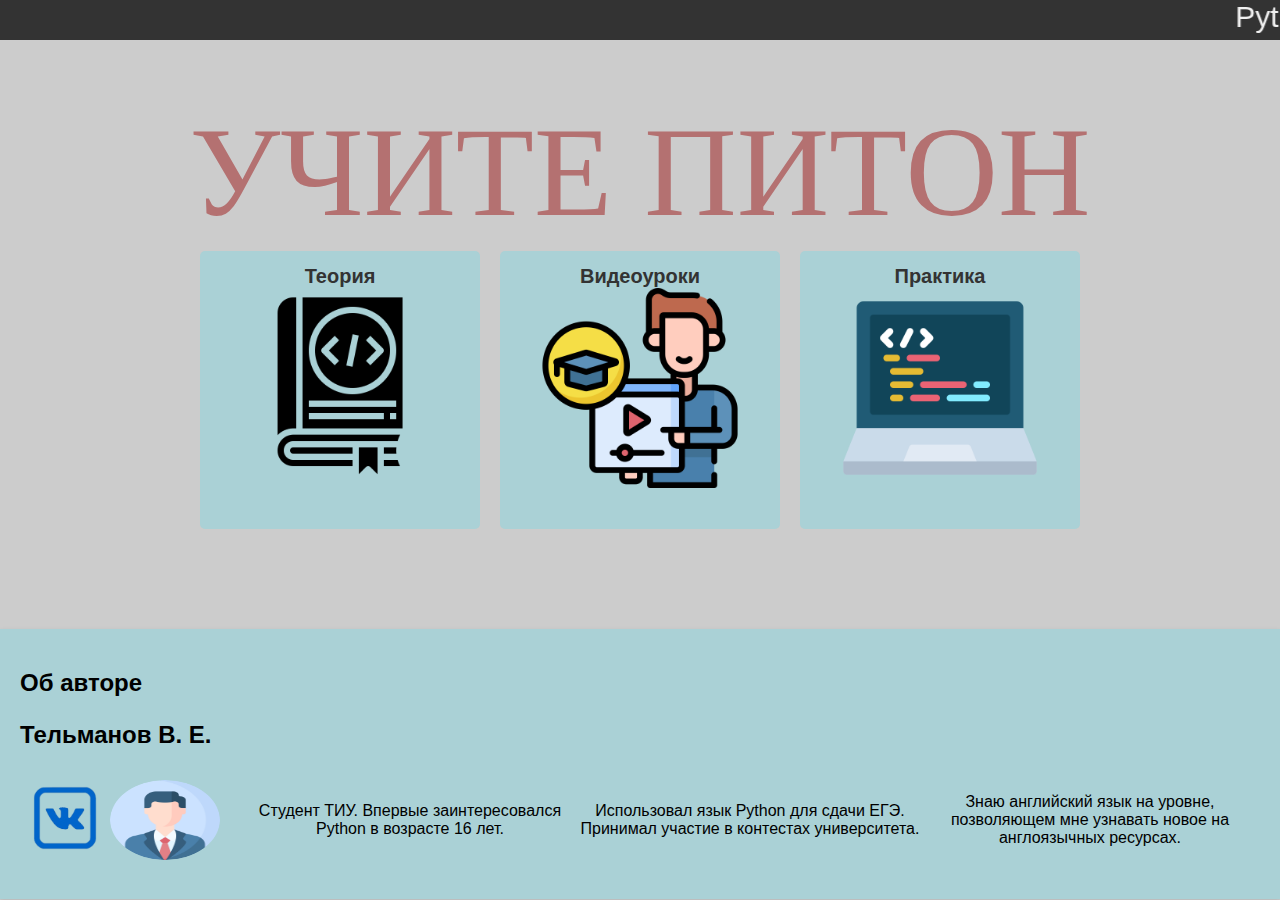
<file: index.html>
<!DOCTYPE html>
<html lang="en">
<head>
    <meta charset="UTF-8">
    <title>Главная</title>
    <link rel="shortcut icon" type="image/ico" href="python-logo.png"/>
    <link rel="shortcut icon" type="image/ico" href="python-logo.png"/>
    <style>
    .parent {
    justify-content: center;
    }

    .wrapper {
    display: flex;
    margin: auto;
    width: 900px;
    text-align: center;
    padding-top: 15px;
    padding-bottom: 100px;
    }

    .button {
      top: 50%;   /* Вертикально по центру */
      left: 50%;  /* Горизонтально по центру */

      width: 150px;
      height: 250px;
      flex: 1 1 0;
      margin: 0 10px;
      display: inline-block;

      max-width: 300px;
      padding: 14px 20px;
      border-radius: 5px;
      background: #4ddcef45;
      color: #333333;
      font-size: 1.25em;
      font-weight: 700;
      text-align: center;
      cursor: pointer;
      -webkit-transition: background-color .1s ease-out;
      transition: background-color .1s ease-out;
      -webkit-user-select: none;
      -moz-user-select: none;
      -ms-user-select: none;
      user-select: none;
    }

    .button img {
        width: 200px;  /* Измените размер по вашему вкусу */
        height: 200px;
    }

    .hero__title {
        font-family: Rubik One;
        text-transform: uppercase;
        font-weight: 300;
        font-size: 8em;
        line-height: 1em;
        text-align: center;
        margin: 0.5em 0 0;
        -webkit-transition: font-size .2s;
        transition: font-size .2s;
        -webkit-transition: all .2s ease;
        transition: all .2s ease;
        color: #4c62ba;
        background-size: 200%;
        -webkit-animation: a 10s ease infinite;
        -webkit-background-clip: text;
        -webkit-text-fill-color: #b47171;
    }


    .about-author {
        background: #4ddcef45;
        padding: 20px;
        margin-bottom: 0px;
        height: 230px;
        margin: 0px;
        box-shadow: 0 2px 5px rgba(0, 0, 0, 0.1);
    }

    .author-info {
        display: flex;
        align-items: center;
    }

    .author-photo {
        width: 300px;
        height: 80px;
        border-radius: 50%;
        margin-right: 20px;
    }

    .author-name {
        font-weight: bold;
        font-size: 1.5rem;
    }

    .author-about {
        top: 0px;
        font-size: 1rem;
        width: 75%;
        text-align: center;
    }

    </style>
    <link rel="stylesheet" href="_static/classic.css" type="text/css"/>
    <link rel="stylesheet" href="_static/pygments.css" type="text/css"/>
</head>
<body>

<style> body {background: #ccc;} </style>
<marquee
        style="color:#f1f1f1;height: 80px;padding:0px;width: 97,5%;margin-left:0px;overflow: hidden;background: #333;animation: scroll 10s linear infinite;height: 40px;font-size: 30px">
    Python - это эксперимент по определению степени свободы программистов. - Гвидо
</marquee>

<div class="hero__title">Учите Питон</div>


<div class="wrapper" style="text-align: center;">
    <a class="button button--option" href="Книга.html" target="_blank">
        Теория
        <img src="теория.png" alt="Теория">
    </a>
    <a class="button button--option" href="Обучающие видео.html" target="_blank">
        Видеоуроки
        <img src="видеоуроки.png" alt="Видеоуроки">
    </a>
    <a class="button button--option" href="Exercieses.html" target="_blank">
        Практика
        <img src="praktika.png" alt="Практика">
    </a>
</div>

<div class="about-author">
    <h2 style="margin-top: 20px;">Об авторе</h2>
    <p class="author-name">Тельманов В. Е.</p>
    <div class="author-info">
        <a href="https://vk.com/..." target="_blank"><img src="VK2.png"> </a>
        <img src="автор.png" alt="Автор" class="author-photo">
        <p class="author-about"> Студент ТИУ. Впервые заинтересовался Python в возрасте 16 лет.</p>
        <p class="author-about"> Использовал язык Python для сдачи ЕГЭ. Принимал участие в контестах университета.</p>
        <p class="author-about"> Знаю английский язык на уровне, позволяющем мне узнавать новое на англоязычных ресурсах.</p>
    </div>
</div>


</body>
</html>
</file>
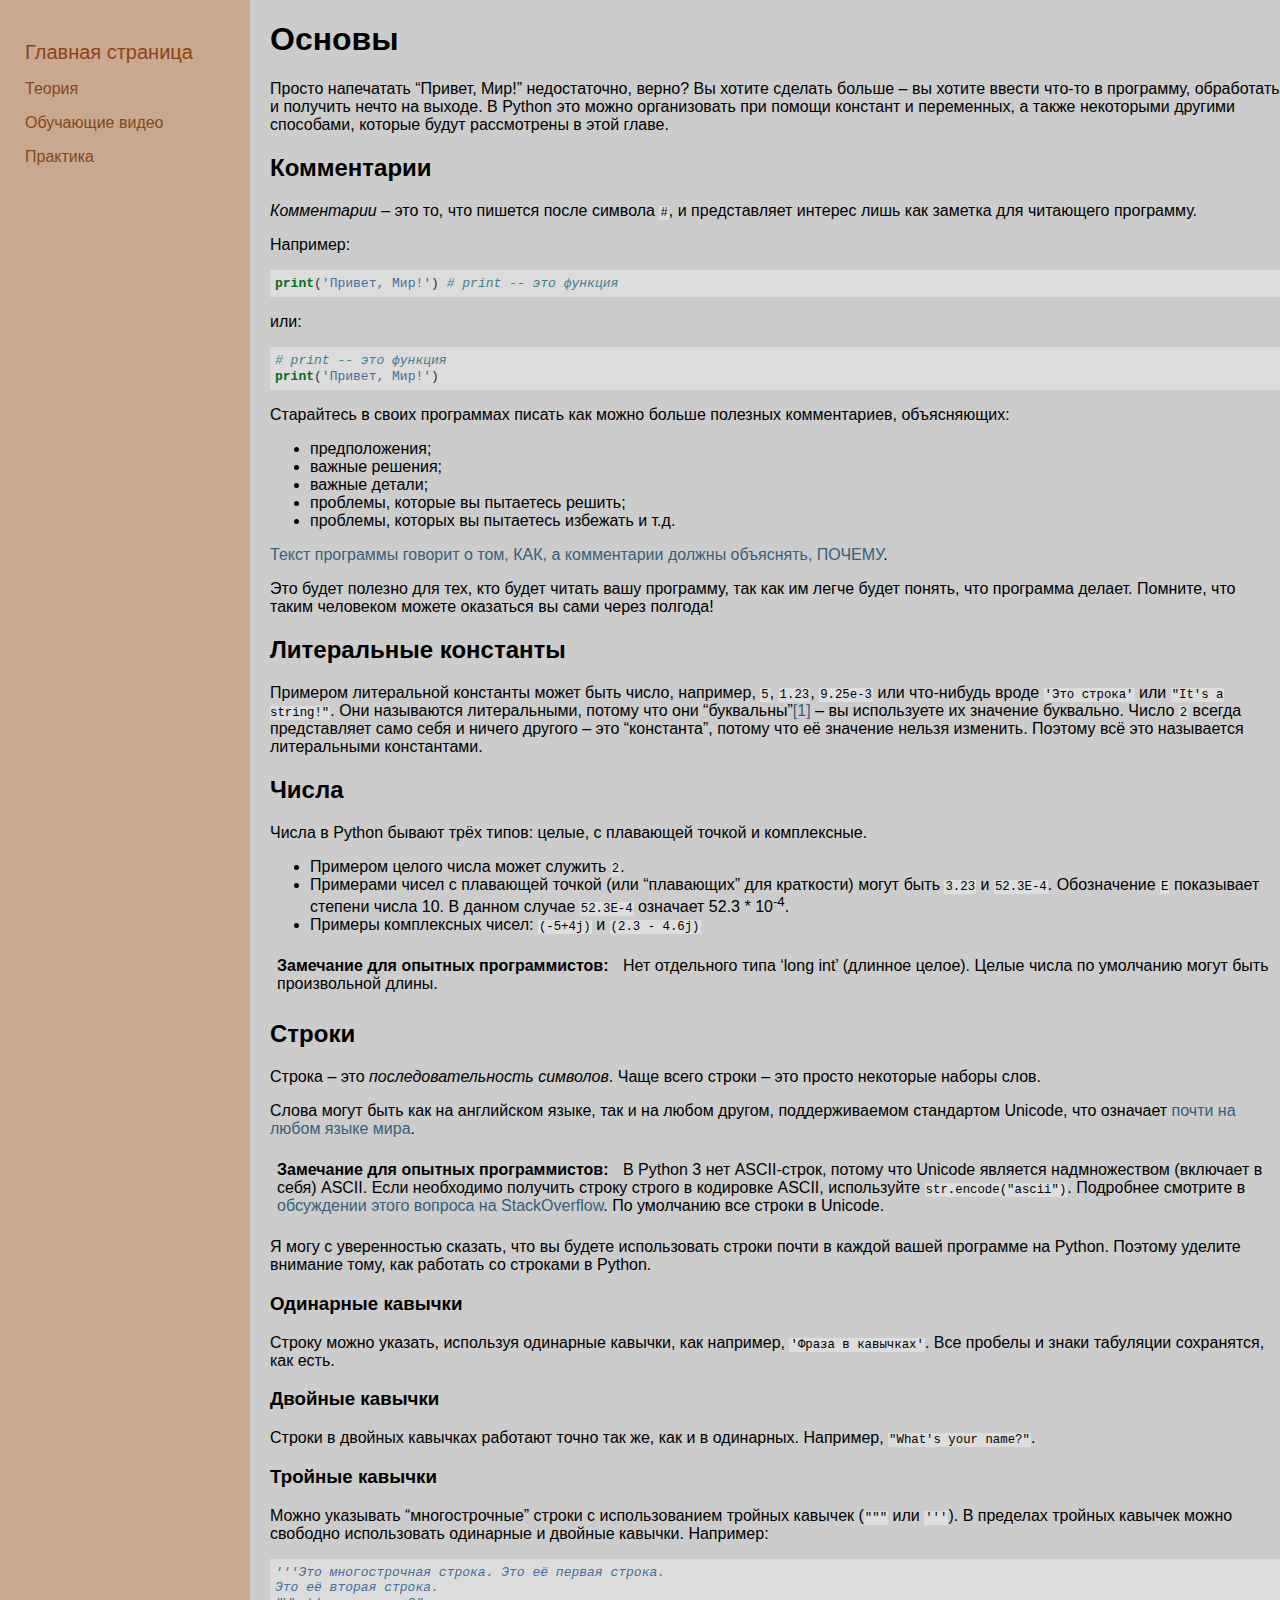
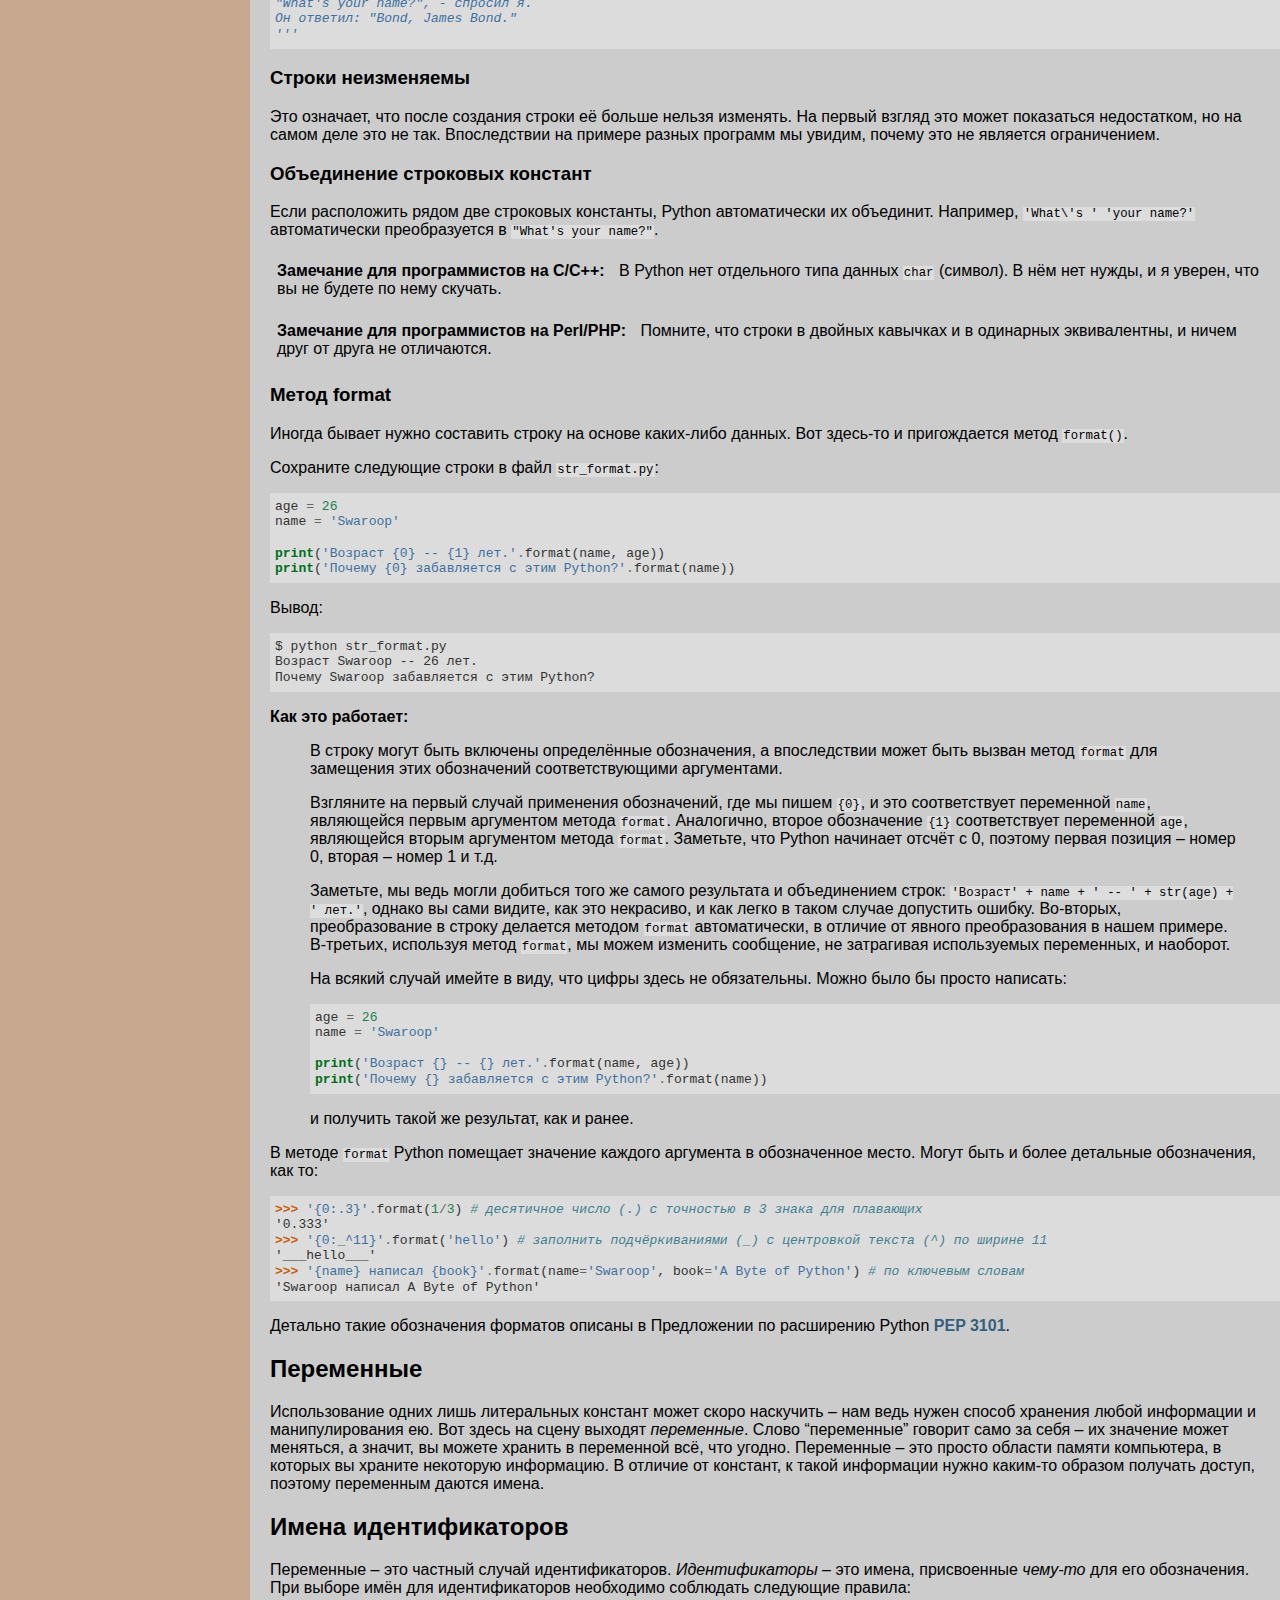
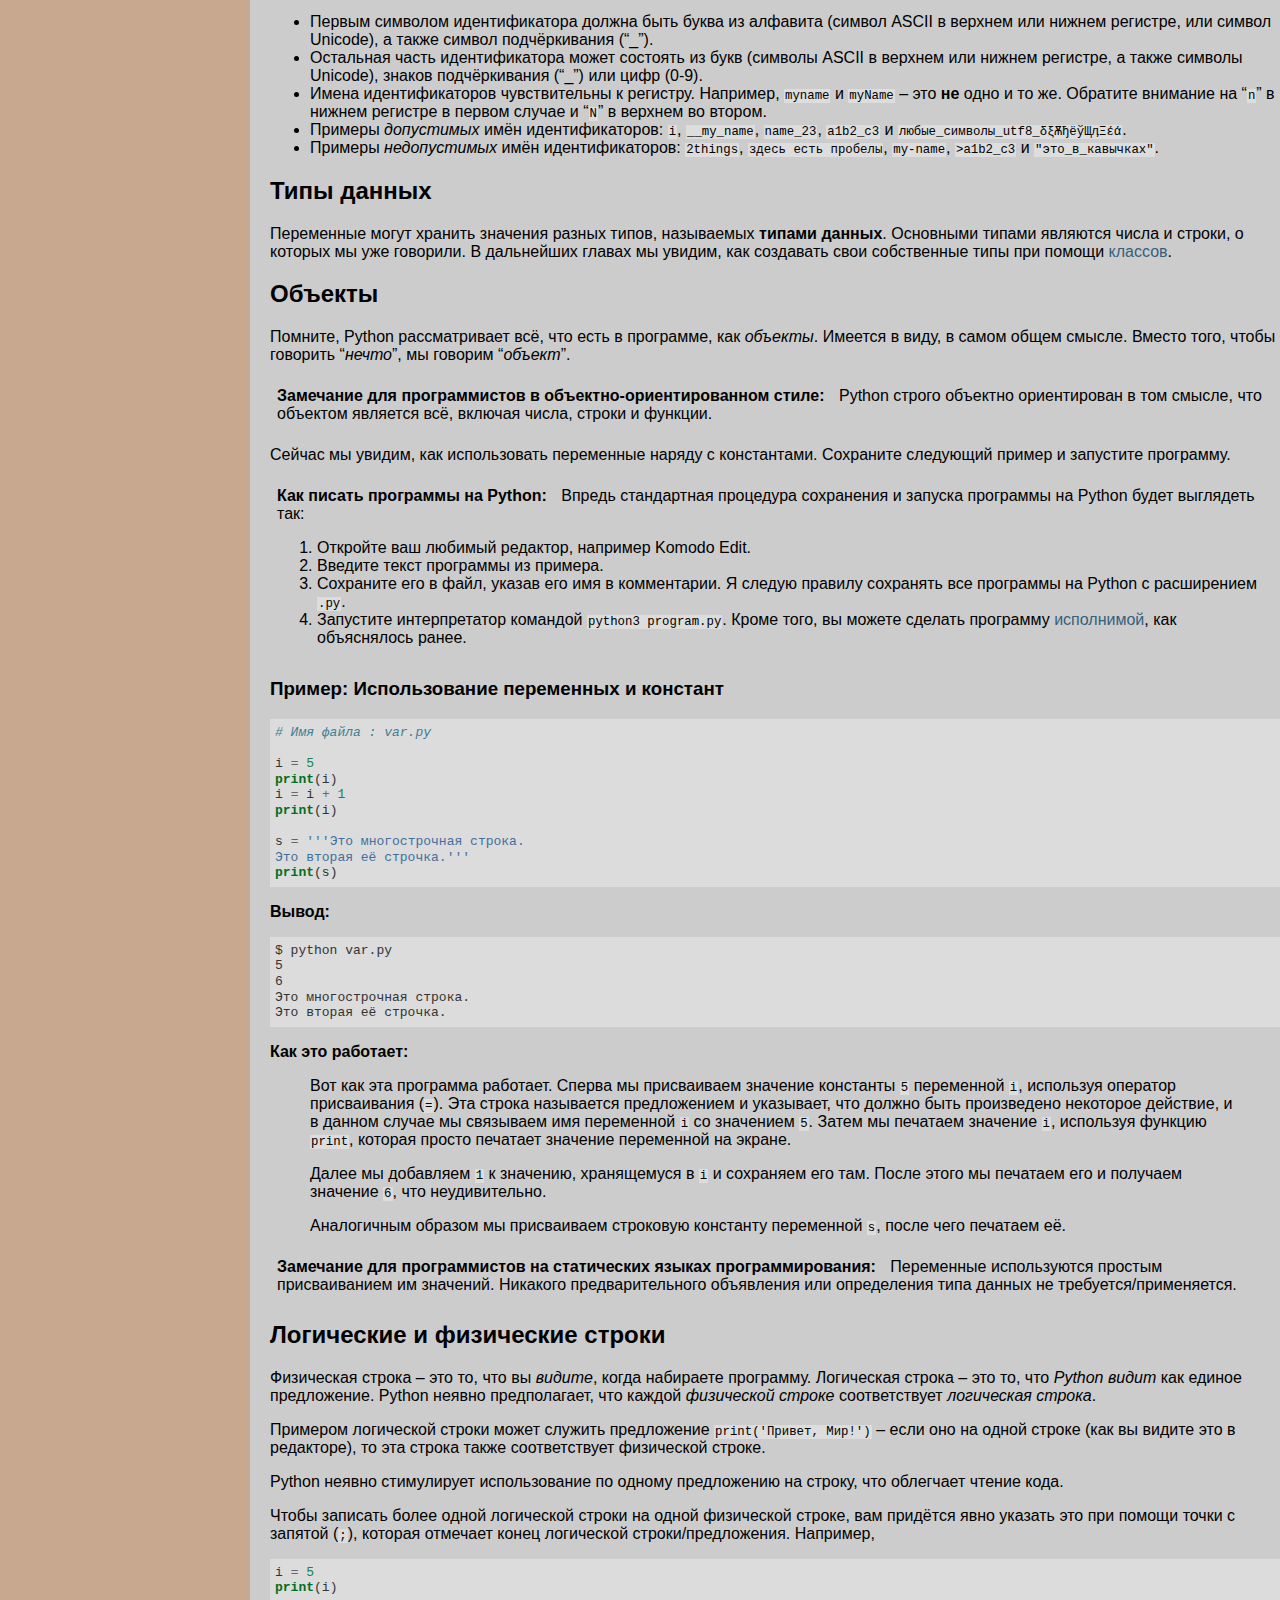
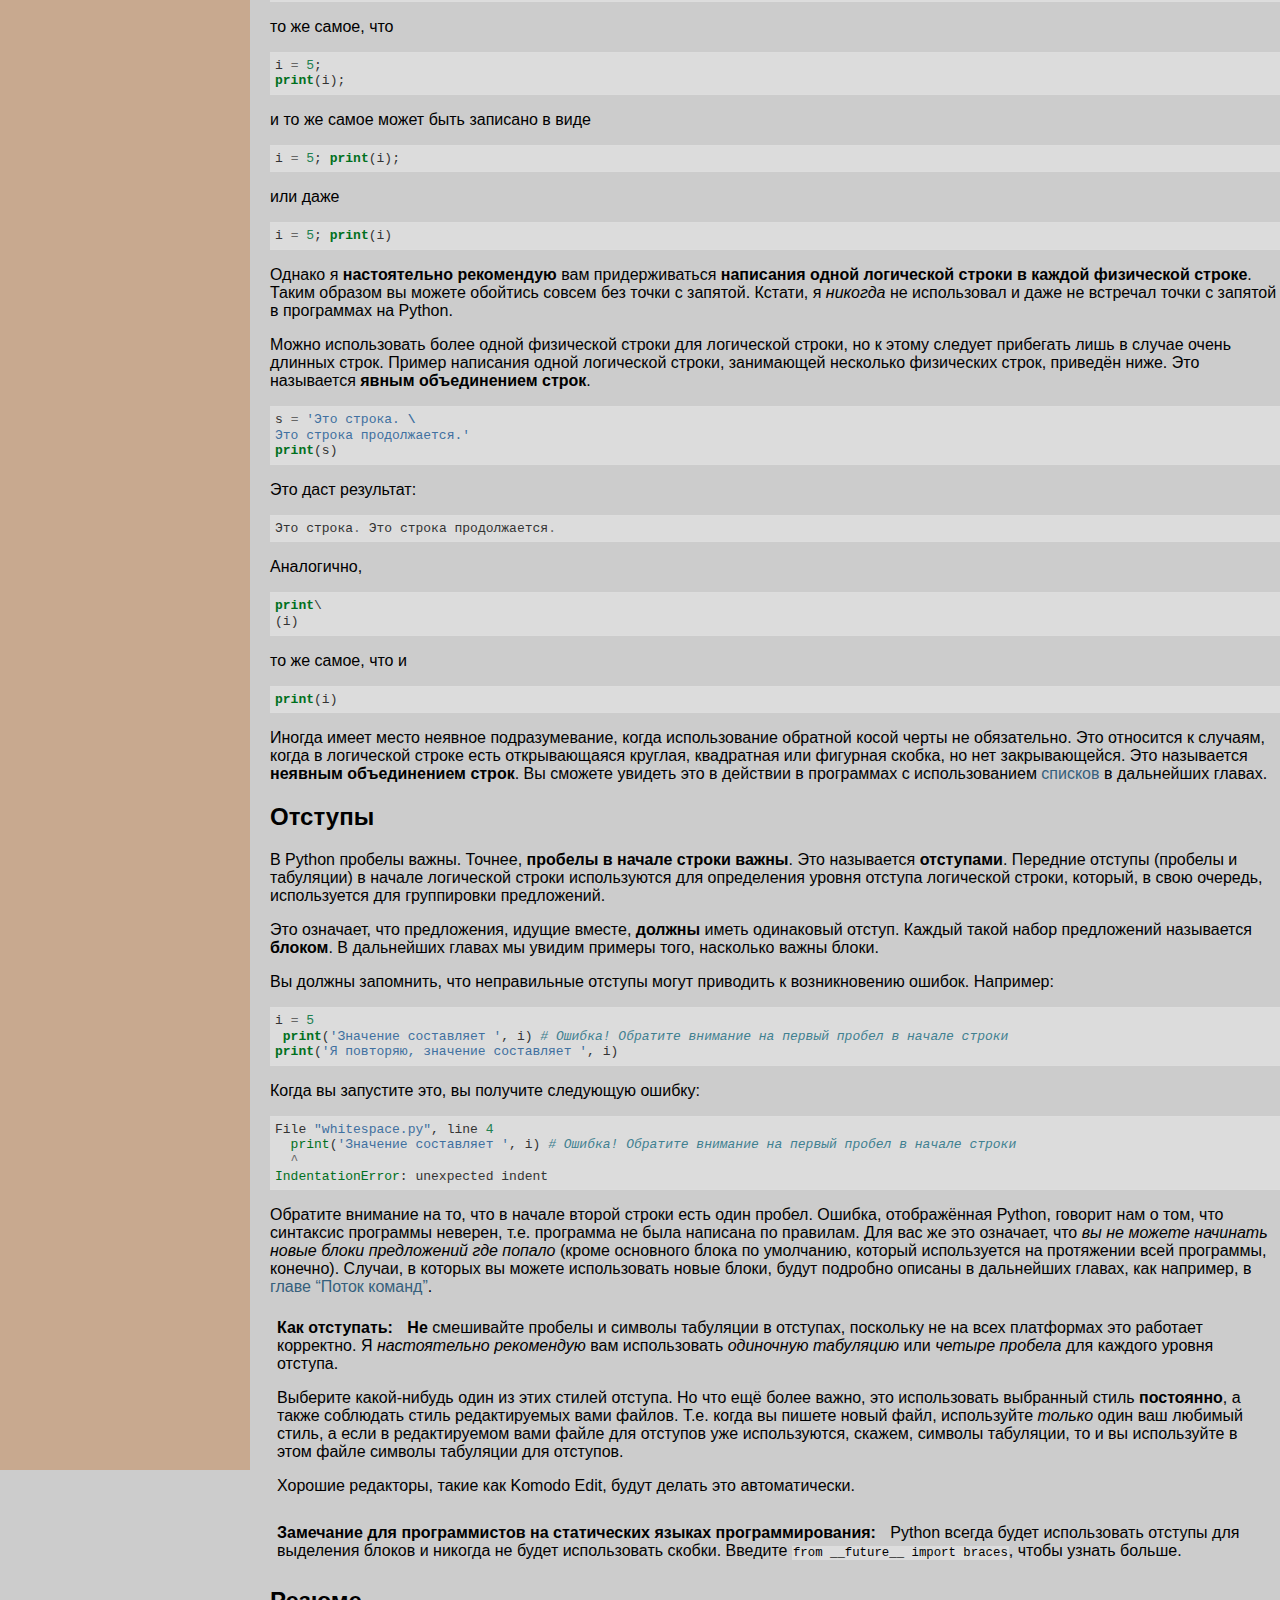
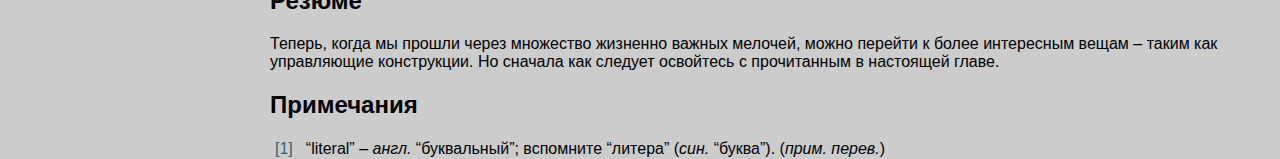
<file: basics.html>
<!DOCTYPE html>
<html lang="en">
<head>
    <meta charset="UTF-8">
    <title>Основы</title>
    <link rel="shortcut icon" type="image/ico" href="python-logo.png"/>

    <link rel="stylesheet" href="_static/classic.css" type="text/css"/>
    <link rel="stylesheet" href="_static/pygments.css" type="text/css"/>
</head>
<body>
<style> body {background: #ccc;} </style>

<div style="float: left;position: absolute;top: 0px; width: 200px;height: 6220px; padding: 25px;background: #C8A98F;color: #8B4513;margin: 0px;">
    <p><A href="Главная страница.html" style="color: #8B4513;font-size: 20px;text-decoration: none;" target="_blank">Главная
        страница</A></p>

    <p><A href="Книга.html" style="color: #8B4513;text-decoration: none;" target="_blank">Теория</A></p>

    <p><A href="Обучающие видео.html" style="color: #8B4513;text-decoration: none;" target="_blank">Обучающие видео</A>
    </p>

    <p><A href="Exercieses.html" style="color: #8B4513;text-decoration: none;" target="_blank">Практика</A></p>
</div>

<div class="section" id="id1" style="margin-left: 270px;">
    <h1>Основы<a class="headerlink" href="#id1" title="Ссылка на этот заголовок">¶</a></h1>
    <p>Просто напечатать &#8220;Привет, Мир!&#8221; недостаточно, верно? Вы хотите сделать больше
        &#8211; вы хотите ввести что-то в программу, обработать и получить нечто на выходе.
        В Python это можно организовать при помощи констант и переменных, а также
        некоторыми другими способами, которые будут рассмотрены в этой главе.</p>
    <div class="section" id="id2">
        <h2>Комментарии<a class="headerlink" href="#id2" title="Ссылка на этот заголовок">¶</a></h2>
        <p><em>Комментарии</em> &#8211; это то, что пишется после символа <code class="docutils literal"><span
                class="pre">#</span></code>, и представляет интерес
            лишь как заметка для читающего программу.</p>
        <p>Например:</p>
        <div class="highlight-python">
            <div class="highlight"><pre><span></span><span class="k">print</span><span class="p">(</span><span
                    class="s1">&#39;Привет, Мир!&#39;</span><span class="p">)</span> <span class="c1"># print -- это функция</span>
</pre>
            </div>
        </div>
        <p>или:</p>
        <div class="highlight-python">
            <div class="highlight"><pre><span></span><span class="c1"># print -- это функция</span>
<span class="k">print</span><span class="p">(</span><span class="s1">&#39;Привет, Мир!&#39;</span><span
                        class="p">)</span>
</pre>
            </div>
        </div>
        <p>Старайтесь в своих программах писать как можно больше полезных комментариев,
            объясняющих:</p>
        <ul class="simple">
            <li>предположения;</li>
            <li>важные решения;</li>
            <li>важные детали;</li>
            <li>проблемы, которые вы пытаетесь решить;</li>
            <li>проблемы, которых вы пытаетесь избежать и т.д.</li>
        </ul>
        <p><a class="reference external"
              href="http://www.codinghorror.com/blog/2006/12/code-tells-you-how-comments-tell-you-why.html">Текст
            программы говорит о том, КАК, а комментарии должны объяснять, ПОЧЕМУ</a>.</p>
        <p>Это будет полезно для тех, кто будет читать вашу программу, так как им легче
            будет понять, что программа делает. Помните, что таким человеком можете
            оказаться вы сами через полгода!</p>
    </div>
    <div class="section" id="id4">
        <h2>Литеральные константы<a class="headerlink" href="#id4" title="Ссылка на этот заголовок">¶</a></h2>
        <p>Примером литеральной константы может быть число, например, <code class="docutils literal"><span
                class="pre">5</span></code>, <code class="docutils literal"><span class="pre">1.23</span></code>,
            <code class="docutils literal"><span class="pre">9.25e-3</span></code> или что-нибудь вроде <code
                    class="docutils literal"><span class="pre">'Это</span> <span class="pre">строка'</span></code> или
            <code class="docutils literal"><span class="pre">&quot;It's</span> <span class="pre">a</span> <span
                    class="pre">string!&quot;</span></code>. Они
            называются литеральными, потому что они &#8220;буквальны&#8221;<a class="footnote-reference" href="#id23"
                                                                              id="id5">[1]</a> &#8211; вы используете их
            значение буквально. Число <code class="docutils literal"><span class="pre">2</span></code> всегда
            представляет само себя и ничего другого
            &#8211; это &#8220;константа&#8221;, потому что её значение нельзя изменить. Поэтому всё это
            называется литеральными константами.</p>
    </div>
    <div class="section" id="id6">
        <h2>Числа<a class="headerlink" href="#id6" title="Ссылка на этот заголовок">¶</a></h2>
        <p>Числа в Python бывают трёх типов: целые, с плавающей точкой и комплексные.</p>
        <ul class="simple">
            <li>Примером целого числа может служить <code class="docutils literal"><span class="pre">2</span></code>.
            </li>
            <li>Примерами чисел с плавающей точкой (или &#8220;плавающих&#8221; для краткости) могут быть
                <code class="docutils literal"><span class="pre">3.23</span></code> и <code
                        class="docutils literal"><span class="pre">52.3E-4</span></code>. Обозначение <code
                        class="docutils literal"><span class="pre">E</span></code> показывает степени числа 10. В
                данном случае <code class="docutils literal"><span class="pre">52.3E-4</span></code> означает 52.3 *
                10<sup>-4</sup>.
            </li>
            <li>Примеры комплексных чисел: <code class="docutils literal"><span class="pre">(-5+4j)</span></code> и
                <code class="docutils literal"><span class="pre">(2.3</span> <span class="pre">-</span> <span
                        class="pre">4.6j)</span></code></li>
        </ul>
        <div class="admonition- admonition">
            <p class="first admonition-title">Замечание для опытных программистов</p>
            <p class="last">Нет отдельного типа &#8216;long int&#8217; (длинное целое). Целые числа по умолчанию
                могут быть произвольной длины.</p>
        </div>
    </div>
    <div class="section" id="id7">
        <h2>Строки<a class="headerlink" href="#id7" title="Ссылка на этот заголовок">¶</a></h2>
        <p>Строка &#8211; это <em>последовательность</em> <em>символов</em>. Чаще всего строки &#8211; это просто
            некоторые наборы слов.</p>
        <p>Слова могут быть как на английском языке, так и на любом другом, поддерживаемом
            стандартом Unicode, что означает <a class="reference external"
                                                href="http://www.unicode.org/cldr/data/charts/supplemental/languages_and_scripts.html">почти
                на любом языке мира</a>.</p>
        <div class="admonition- admonition">
            <p class="first admonition-title">Замечание для опытных программистов</p>
            <p class="last">В Python 3 нет ASCII-строк, потому что Unicode является надмножеством
                (включает в себя) ASCII. Если необходимо получить строку строго в кодировке
                ASCII, используйте <code class="docutils literal"><span class="pre">str.encode(&quot;ascii&quot;)</span></code>.
                Подробнее смотрите в
                <a class="reference external"
                   href="http://stackoverflow.com/questions/175240/how-do-i-convert-a-files-format-from-unicode-to-ascii-using-python#175270">обсуждении
                    этого вопроса на StackOverflow</a>.
                По умолчанию все строки в Unicode.</p>
        </div>
        <p>Я могу с уверенностью сказать, что вы будете использовать строки почти в каждой
            вашей программе на Python. Поэтому уделите внимание тому, как работать со
            строками в Python.</p>
        <div class="section" id="id9">
            <h3>Одинарные кавычки<a class="headerlink" href="#id9" title="Ссылка на этот заголовок">¶</a></h3>
            <p>Строку можно указать, используя одинарные кавычки, как например, <code class="docutils literal"><span
                    class="pre">'Фраза</span>
                <span class="pre">в</span> <span class="pre">кавычках'</span></code>. Все пробелы и знаки табуляции
                сохранятся, как есть.</p>
        </div>
        <div class="section" id="id10">
            <h3>Двойные кавычки<a class="headerlink" href="#id10" title="Ссылка на этот заголовок">¶</a></h3>
            <p>Строки в двойных кавычках работают точно так же, как и в одинарных. Например,
                <code class="docutils literal"><span class="pre">&quot;What's</span> <span class="pre">your</span> <span
                        class="pre">name?&quot;</span></code>.</p>
        </div>
        <div class="section" id="triple-quotes">
            <span id="id11"></span>
            <h3>Тройные кавычки<a class="headerlink" href="#triple-quotes" title="Ссылка на этот заголовок">¶</a></h3>
            <p>Можно указывать &#8220;многострочные&#8221; строки с использованием тройных кавычек
                (<code class="docutils literal"><span class="pre">&quot;&quot;&quot;</span></code> или <code
                        class="docutils literal"><span class="pre">'''</span></code>). В пределах тройных кавычек можно
                свободно использовать
                одинарные и двойные кавычки. Например:</p>
            <div class="highlight-python">
                <div class="highlight"><pre><span></span><span class="sd">&#39;&#39;&#39;Это многострочная строка. Это её первая строка.</span>
<span class="sd">Это её вторая строка.</span>
<span class="sd">&quot;What&#39;s your name?&quot;, - спросил я.</span>
<span class="sd">Он ответил: &quot;Bond, James Bond.&quot;</span>
<span class="sd">&#39;&#39;&#39;</span>
</pre>
                </div>
            </div>
        </div>
        <div class="section" id="id12">
            <h3>Строки неизменяемы<a class="headerlink" href="#id12" title="Ссылка на этот заголовок">¶</a></h3>
            <p>Это означает, что после создания строки её больше нельзя изменять. На первый
                взгляд это может показаться недостатком, но на самом деле это не так.
                Впоследствии на примере разных программ мы увидим, почему это не является
                ограничением.</p>
        </div>
        <div class="section" id="id13">
            <h3>Объединение строковых констант<a class="headerlink" href="#id13" title="Ссылка на этот заголовок">¶</a>
            </h3>
            <p>Если расположить рядом две строковых константы, Python автоматически их
                объединит. Например, <code class="docutils literal"><span class="pre">'What\'s</span> <span class="pre">'</span>
                    <span class="pre">'your</span> <span class="pre">name?'</span></code> автоматически преобразуется в
                <code class="docutils literal"><span class="pre">&quot;What's</span> <span class="pre">your</span> <span
                        class="pre">name?&quot;</span></code>.</p>
            <div class="admonition-c-c admonition">
                <p class="first admonition-title">Замечание для программистов на C/C++</p>
                <p class="last">В Python нет отдельного типа данных <code class="docutils literal"><span class="pre">char</span></code>
                    (символ). В нём нет нужды, и я
                    уверен, что вы не будете по нему скучать.</p>
            </div>
            <div class="admonition-perl-php admonition">
                <p class="first admonition-title">Замечание для программистов на Perl/PHP</p>
                <p class="last">Помните, что строки в двойных кавычках и в одинарных эквивалентны, и ничем
                    друг от друга не отличаются.</p>
            </div>
        </div>
        <div class="section" id="format">
            <h3>Метод format<a class="headerlink" href="#format" title="Ссылка на этот заголовок">¶</a></h3>
            <p>Иногда бывает нужно составить строку на основе каких-либо данных. Вот здесь-то
                и пригождается метод <code class="docutils literal"><span class="pre">format()</span></code>.</p>
            <p>Сохраните следующие строки в файл <code class="docutils literal"><span
                    class="pre">str_format.py</span></code>:</p>
            <div class="highlight-python">
                <div class="highlight"><pre><span></span><span class="n">age</span> <span class="o">=</span> <span
                        class="mi">26</span>
<span class="n">name</span> <span class="o">=</span> <span class="s1">&#39;Swaroop&#39;</span>

<span class="k">print</span><span class="p">(</span><span class="s1">&#39;Возраст {0} -- {1} лет.&#39;</span><span
                            class="o">.</span><span class="n">format</span><span class="p">(</span><span
                            class="n">name</span><span class="p">,</span> <span class="n">age</span><span
                            class="p">))</span>
<span class="k">print</span><span class="p">(</span><span
                            class="s1">&#39;Почему {0} забавляется с этим Python?&#39;</span><span
                            class="o">.</span><span class="n">format</span><span class="p">(</span><span
                            class="n">name</span><span class="p">))</span>
</pre>
                </div>
            </div>
            <p>Вывод:</p>
            <div class="highlight-default">
                <div class="highlight"><pre><span></span>$ python str_format.py
Возраст Swaroop -- 26 лет.
Почему Swaroop забавляется с этим Python?
</pre>
                </div>
            </div>
            <p><strong>Как это работает:</strong></p>
            <blockquote>
                <div><p>В строку могут быть включены определённые обозначения, а впоследствии может
                    быть вызван метод <code class="docutils literal"><span class="pre">format</span></code> для
                    замещения этих обозначений соответствующими
                    аргументами.</p>
                    <p>Взгляните на первый случай применения обозначений, где мы пишем <code
                            class="docutils literal"><span class="pre">{0}</span></code>, и это
                        соответствует переменной <code class="docutils literal"><span class="pre">name</span></code>,
                        являющейся первым аргументом метода
                        <code class="docutils literal"><span class="pre">format</span></code>. Аналогично, второе
                        обозначение <code class="docutils literal"><span class="pre">{1}</span></code> соответствует
                        переменной
                        <code class="docutils literal"><span class="pre">age</span></code>, являющейся вторым аргументом
                        метода <code class="docutils literal"><span class="pre">format</span></code>. Заметьте, что
                        Python
                        начинает отсчёт с 0, поэтому первая позиция &#8211; номер 0, вторая &#8211; номер 1 и
                        т.д.</p>
                    <p>Заметьте, мы ведь могли добиться того же самого результата и объединением
                        строк: <code class="docutils literal"><span class="pre">'Возраст'</span> <span
                                class="pre">+</span> <span class="pre">name</span> <span class="pre">+</span> <span
                                class="pre">'</span> <span class="pre">--</span> <span class="pre">'</span> <span
                                class="pre">+</span> <span class="pre">str(age)</span> <span class="pre">+</span> <span
                                class="pre">'</span> <span class="pre">лет.'</span></code>, однако вы сами
                        видите, как это некрасиво, и как легко в таком случае допустить ошибку.
                        Во-вторых, преобразование в строку делается методом <code class="docutils literal"><span
                                class="pre">format</span></code> автоматически,
                        в отличие от явного преобразования в нашем примере. В-третьих, используя метод
                        <code class="docutils literal"><span class="pre">format</span></code>, мы можем изменить
                        сообщение, не затрагивая используемых
                        переменных, и наоборот.</p>
                    <p>На всякий случай имейте в виду, что цифры здесь не обязательны. Можно было бы
                        просто написать:</p>
                    <div class="highlight-python">
                        <div class="highlight"><pre><span></span><span class="n">age</span> <span
                                class="o">=</span> <span class="mi">26</span>
<span class="n">name</span> <span class="o">=</span> <span class="s1">&#39;Swaroop&#39;</span>

<span class="k">print</span><span class="p">(</span><span class="s1">&#39;Возраст {} -- {} лет.&#39;</span><span
                                    class="o">.</span><span class="n">format</span><span class="p">(</span><span
                                    class="n">name</span><span class="p">,</span> <span class="n">age</span><span
                                    class="p">))</span>
<span class="k">print</span><span class="p">(</span><span
                                    class="s1">&#39;Почему {} забавляется с этим Python?&#39;</span><span
                                    class="o">.</span><span class="n">format</span><span class="p">(</span><span
                                    class="n">name</span><span class="p">))</span>
</pre>
                        </div>
                    </div>
                    <p>и получить такой же результат, как и ранее.</p>
                </div>
            </blockquote>
            <p>В методе <code class="docutils literal"><span class="pre">format</span></code> Python помещает значение
                каждого аргумента в обозначенное
                место. Могут быть и более детальные обозначения, как то:</p>
            <div class="highlight-python">
                <div class="highlight"><pre><span></span><span class="gp">&gt;&gt;&gt; </span><span class="s1">&#39;{0:.3}&#39;</span><span
                        class="o">.</span><span class="n">format</span><span class="p">(</span><span class="mi">1</span><span
                        class="o">/</span><span class="mi">3</span><span class="p">)</span> <span class="c1"># десятичное число (.) с точностью в 3 знака для плавающих</span>
<span class="go">&#39;0.333&#39;</span>
<span class="gp">&gt;&gt;&gt; </span><span class="s1">&#39;{0:_^11}&#39;</span><span class="o">.</span><span class="n">format</span><span
                            class="p">(</span><span class="s1">&#39;hello&#39;</span><span class="p">)</span> <span
                            class="c1"># заполнить подчёркиваниями (_) с центровкой текста (^) по ширине 11</span>
<span class="go">&#39;___hello___&#39;</span>
<span class="gp">&gt;&gt;&gt; </span><span class="s1">&#39;{name} написал {book}&#39;</span><span
                            class="o">.</span><span class="n">format</span><span class="p">(</span><span
                            class="n">name</span><span class="o">=</span><span class="s1">&#39;Swaroop&#39;</span><span
                            class="p">,</span> <span class="n">book</span><span class="o">=</span><span class="s1">&#39;A Byte of Python&#39;</span><span
                            class="p">)</span> <span class="c1"># по ключевым словам</span>
<span class="go">&#39;Swaroop написал A Byte of Python&#39;</span>
</pre>
                </div>
            </div>
            <p>Детально такие обозначения форматов описаны в Предложении по расширению Python
                <span class="target" id="index-0"></span><a class="pep reference external"
                                                            href="https://www.python.org/dev/peps/pep-3101"><strong>PEP
                    3101</strong></a>.</p>
        </div>
    </div>
    <div class="section" id="id14">
        <h2>Переменные<a class="headerlink" href="#id14" title="Ссылка на этот заголовок">¶</a></h2>
        <p>Использование одних лишь литеральных констант может скоро наскучить &#8211; нам ведь
            нужен способ хранения любой информации и манипулирования ею. Вот здесь на сцену
            выходят <em>переменные</em>. Слово &#8220;переменные&#8221; говорит само за себя &#8211; их значение
            может меняться, а значит, вы можете хранить в переменной всё, что угодно.
            Переменные &#8211; это просто области памяти компьютера, в которых вы храните
            некоторую информацию. В отличие от констант, к такой информации нужно каким-то
            образом получать доступ, поэтому переменным даются имена.</p>
    </div>
    <div class="section" id="id15">
        <h2>Имена идентификаторов<a class="headerlink" href="#id15" title="Ссылка на этот заголовок">¶</a></h2>
        <p>Переменные &#8211; это частный случай идентификаторов. <em>Идентификаторы</em> &#8211; это имена,
            присвоенные <em>чему-то</em> для его обозначения. При выборе имён для идентификаторов
            необходимо соблюдать следующие правила:</p>
        <ul class="simple">
            <li>Первым символом идентификатора должна быть буква из алфавита (символ ASCII в
                верхнем или нижнем регистре, или символ Unicode), а также символ подчёркивания
                (&#8220;_&#8221;).
            </li>
            <li>Остальная часть идентификатора может состоять из букв (символы ASCII в верхнем
                или нижнем регистре, а также символы Unicode), знаков подчёркивания (&#8220;_&#8221;) или
                цифр (0-9).
            </li>
            <li>Имена идентификаторов чувствительны к регистру. Например, <code class="docutils literal"><span
                    class="pre">myname</span></code> и
                <code class="docutils literal"><span class="pre">myName</span></code> &#8211; это <strong>не</strong>
                одно и то же. Обратите внимание на &#8220;<code class="docutils literal"><span
                        class="pre">n</span></code>&#8221; в нижнем
                регистре в первом случае и &#8220;<code class="docutils literal"><span class="pre">N</span></code>&#8221;
                в верхнем во втором.
            </li>
            <li>Примеры <em>допустимых</em> имён идентификаторов: <code class="docutils literal"><span
                    class="pre">i</span></code>, <code class="docutils literal"><span
                    class="pre">__my_name</span></code>, <code class="docutils literal"><span class="pre">name_23</span></code>,
                <code class="docutils literal"><span class="pre">a1b2_c3</span></code> и <code class="docutils literal"><span
                        class="pre">любые_символы_utf8_δξѪђёўЩӆΞέά</span></code>.
            </li>
            <li>Примеры <em>недопустимых</em> имён идентификаторов: <code class="docutils literal"><span class="pre">2things</span></code>,
                <code class="docutils literal"><span class="pre">здесь</span> <span class="pre">есть</span>
                    <span class="pre">пробелы</span></code>, <code class="docutils literal"><span
                        class="pre">my-name</span></code>, <code class="docutils literal"><span
                        class="pre">&gt;a1b2_c3</span></code> и <code class="docutils literal"><span class="pre">&quot;это_в_кавычках&quot;</span></code>.
            </li>
        </ul>
    </div>
    <div class="section" id="id16">
        <h2>Типы данных<a class="headerlink" href="#id16" title="Ссылка на этот заголовок">¶</a></h2>
        <p>Переменные могут хранить значения разных типов, называемых <strong>типами данных</strong>.
            Основными типами являются числа и строки, о которых мы уже говорили. В
            дальнейших главах мы увидим, как создавать свои собственные типы при помощи
            <a class="reference internal" href="object_oriented_programming.html"><span class="doc">классов</span></a>.
        </p>
    </div>
    <div class="section" id="id17">
        <h2>Объекты<a class="headerlink" href="#id17" title="Ссылка на этот заголовок">¶</a></h2>
        <p>Помните, Python рассматривает всё, что есть в программе, как <em>объекты</em>.
            Имеется в виду, в самом общем смысле. Вместо того, чтобы говорить &#8220;<em>нечто</em>&#8221;, мы
            говорим &#8220;<em>объект</em>&#8221;.</p>
        <div class="admonition- admonition">
            <p class="first admonition-title">Замечание для программистов в объектно-ориентированном стиле</p>
            <p class="last">Python строго объектно ориентирован в том смысле, что объектом является всё,
                включая числа, строки и функции.</p>
        </div>
        <p>Сейчас мы увидим, как использовать переменные наряду с константами. Сохраните
            следующий пример и запустите программу.</p>
        <div class="admonition-python admonition">
            <p class="first admonition-title">Как писать программы на Python</p>
            <p>Впредь стандартная процедура сохранения и запуска программы на Python будет
                выглядеть так:</p>
            <ol class="last arabic simple">
                <li>Откройте ваш любимый редактор, например Komodo Edit.</li>
                <li>Введите текст программы из примера.</li>
                <li>Сохраните его в файл, указав его имя в комментарии. Я следую правилу
                    сохранять все программы на Python с расширением <code class="docutils literal"><span
                            class="pre">.py</span></code>.
                </li>
                <li>Запустите интерпретатор командой <code class="docutils literal"><span class="pre">python3</span>
                    <span class="pre">program.py</span></code>. Кроме того, вы
                    можете сделать программу <a class="reference internal"
                                                href="first_steps.html#first-executable"><span class="std std-ref">исполнимой</span></a>,
                    как
                    объяснялось ранее.
                </li>
            </ol>
        </div>
        <div class="section" id="id18">
            <h3>Пример: Использование переменных и констант<a class="headerlink" href="#id18"
                                                              title="Ссылка на этот заголовок">¶</a></h3>
            <div class="highlight-python">
                <div class="highlight"><pre><span></span><span class="c1"># Имя файла : var.py</span>

<span class="n">i</span> <span class="o">=</span> <span class="mi">5</span>
<span class="k">print</span><span class="p">(</span><span class="n">i</span><span class="p">)</span>
<span class="n">i</span> <span class="o">=</span> <span class="n">i</span> <span class="o">+</span> <span
                            class="mi">1</span>
<span class="k">print</span><span class="p">(</span><span class="n">i</span><span class="p">)</span>

<span class="n">s</span> <span class="o">=</span> <span class="s1">&#39;&#39;&#39;Это многострочная строка.</span>
<span class="s1">Это вторая её строчка.&#39;&#39;&#39;</span>
<span class="k">print</span><span class="p">(</span><span class="n">s</span><span class="p">)</span>
</pre>
                </div>
            </div>
            <p><strong>Вывод:</strong></p>
            <div class="highlight-default">
                <div class="highlight"><pre><span></span>$ python var.py
5
6
Это многострочная строка.
Это вторая её строчка.
</pre>
                </div>
            </div>
            <p><strong>Как это работает:</strong></p>
            <blockquote>
                <div><p>Вот как эта программа работает. Сперва мы присваиваем значение константы
                    <code class="docutils literal"><span class="pre">5</span></code> переменной <code
                            class="docutils literal"><span class="pre">i</span></code>, используя оператор присваивания
                    (<code class="docutils literal"><span class="pre">=</span></code>). Эта строка
                    называется предложением и указывает, что должно быть произведено некоторое
                    действие, и в данном случае мы связываем имя переменной <code class="docutils literal"><span
                            class="pre">i</span></code> со значением
                    <code class="docutils literal"><span class="pre">5</span></code>. Затем мы печатаем значение <code
                            class="docutils literal"><span class="pre">i</span></code>, используя функцию <code
                            class="docutils literal"><span class="pre">print</span></code>, которая
                    просто печатает значение переменной на экране.</p>
                    <p>Далее мы добавляем <code class="docutils literal"><span class="pre">1</span></code> к значению,
                        хранящемуся в <code class="docutils literal"><span class="pre">i</span></code> и сохраняем его
                        там.
                        После этого мы печатаем его и получаем значение <code class="docutils literal"><span
                                class="pre">6</span></code>, что неудивительно.</p>
                    <p>Аналогичным образом мы присваиваем строковую константу переменной <code class="docutils literal"><span
                            class="pre">s</span></code>,
                        после чего печатаем её.</p>
                </div>
            </blockquote>
            <div class="admonition- admonition">
                <p class="first admonition-title">Замечание для программистов на статических языках
                    программирования</p>
                <p class="last">Переменные используются простым присваиванием им значений. Никакого
                    предварительного объявления или определения типа данных не
                    требуется/применяется.</p>
            </div>
        </div>
    </div>
    <div class="section" id="id19">
        <h2>Логические и физические строки<a class="headerlink" href="#id19" title="Ссылка на этот заголовок">¶</a></h2>
        <p>Физическая строка &#8211; это то, что вы <em>видите</em>, когда набираете программу.
            Логическая строка &#8211; это то, что <em>Python видит</em> как единое предложение.
            Python неявно предполагает, что каждой <em>физической строке</em> соответствует
            <em>логическая строка</em>.</p>
        <p>Примером логической строки может служить предложение <code class="docutils literal"><span class="pre">print('Привет,</span>
            <span class="pre">Мир!')</span></code>
            &#8211; если оно на одной строке (как вы видите это в редакторе), то эта строка
            также соответствует физической строке.</p>
        <p>Python неявно стимулирует использование по одному предложению на строку, что
            облегчает чтение кода.</p>
        <p>Чтобы записать более одной логической строки на одной физической строке, вам
            придётся явно указать это при помощи точки с запятой (<code class="docutils literal"><span
                    class="pre">;</span></code>), которая отмечает
            конец логической строки/предложения. Например,</p>
        <div class="highlight-python">
            <div class="highlight"><pre><span></span><span class="n">i</span> <span class="o">=</span> <span class="mi">5</span>
<span class="k">print</span><span class="p">(</span><span class="n">i</span><span class="p">)</span>
</pre>
            </div>
        </div>
        <p>то же самое, что</p>
        <div class="highlight-python">
            <div class="highlight"><pre><span></span><span class="n">i</span> <span class="o">=</span> <span class="mi">5</span><span
                    class="p">;</span>
<span class="k">print</span><span class="p">(</span><span class="n">i</span><span class="p">);</span>
</pre>
            </div>
        </div>
        <p>и то же самое может быть записано в виде</p>
        <div class="highlight-python">
            <div class="highlight"><pre><span></span><span class="n">i</span> <span class="o">=</span> <span class="mi">5</span><span
                    class="p">;</span> <span class="k">print</span><span class="p">(</span><span class="n">i</span><span
                    class="p">);</span>
</pre>
            </div>
        </div>
        <p>или даже</p>
        <div class="highlight-python">
            <div class="highlight"><pre><span></span><span class="n">i</span> <span class="o">=</span> <span class="mi">5</span><span
                    class="p">;</span> <span class="k">print</span><span class="p">(</span><span class="n">i</span><span
                    class="p">)</span>
</pre>
            </div>
        </div>
        <p>Однако я <strong>настоятельно рекомендую</strong> вам придерживаться <strong>написания одной
            логической строки в каждой физической строке</strong>. Таким образом вы можете обойтись
            совсем без точки с запятой. Кстати, я <em>никогда</em> не использовал и даже не
            встречал точки с запятой в программах на Python.</p>
        <p>Можно использовать более одной физической строки для логической строки, но к
            этому следует прибегать лишь в случае очень длинных строк. Пример написания
            одной логической строки, занимающей несколько физических строк, приведён ниже.
            Это называется <strong>явным объединением строк</strong>.</p>
        <div class="highlight-python">
            <div class="highlight"><pre><span></span><span class="n">s</span> <span class="o">=</span> <span class="s1">&#39;Это строка. </span><span
                    class="se">\</span>
<span class="s1">Это строка продолжается.&#39;</span>
<span class="k">print</span><span class="p">(</span><span class="n">s</span><span class="p">)</span>
</pre>
            </div>
        </div>
        <p>Это даст результат:</p>
        <div class="highlight-default">
            <div class="highlight"><pre><span></span><span class="n">Это</span> <span class="n">строка</span><span
                    class="o">.</span> <span class="n">Это</span> <span class="n">строка</span> <span class="n">продолжается</span><span
                    class="o">.</span>
</pre>
            </div>
        </div>
        <p>Аналогично,</p>
        <div class="highlight-python">
            <div class="highlight"><pre><span></span><span class="k">print</span>\
<span class="p">(</span><span class="n">i</span><span class="p">)</span>
</pre>
            </div>
        </div>
        <p>то же самое, что и</p>
        <div class="highlight-python">
            <div class="highlight"><pre><span></span><span class="k">print</span><span class="p">(</span><span
                    class="n">i</span><span class="p">)</span>
</pre>
            </div>
        </div>
        <p>Иногда имеет место неявное подразумевание, когда использование обратной косой
            черты не обязательно. Это относится к случаям, когда в логической строке есть
            открывающаяся круглая, квадратная или фигурная скобка, но нет закрывающейся.
            Это называется <strong>неявным объединением строк</strong>. Вы сможете увидеть это в действии
            в программах с использованием <a class="reference internal" href="data_structures.html#data-list"><span
                    class="std std-ref">списков</span></a> в дальнейших главах.</p>
    </div>
    <div class="section" id="id20">
        <h2>Отступы<a class="headerlink" href="#id20" title="Ссылка на этот заголовок">¶</a></h2>
        <p>В Python пробелы важны. Точнее, <strong>пробелы в начале строки важны</strong>. Это
            называется <strong>отступами</strong>. Передние отступы (пробелы и табуляции) в начале
            логической строки используются для определения уровня отступа логической строки,
            который, в свою очередь, используется для группировки предложений.</p>
        <p>Это означает, что предложения, идущие вместе, <strong>должны</strong> иметь одинаковый
            отступ. Каждый такой набор предложений называется <strong>блоком</strong>. В дальнейших
            главах мы увидим примеры того, насколько важны блоки.</p>
        <p>Вы должны запомнить, что неправильные отступы могут приводить к возникновению
            ошибок. Например:</p>
        <div class="highlight-python">
            <div class="highlight"><pre><span></span><span class="n">i</span> <span class="o">=</span> <span class="mi">5</span>
 <span class="k">print</span><span class="p">(</span><span class="s1">&#39;Значение составляет &#39;</span><span
                        class="p">,</span> <span class="n">i</span><span class="p">)</span> <span class="c1"># Ошибка! Обратите внимание на первый пробел в начале строки</span>
<span class="k">print</span><span class="p">(</span><span
                        class="s1">&#39;Я повторяю, значение составляет &#39;</span><span class="p">,</span> <span
                        class="n">i</span><span class="p">)</span>
</pre>
            </div>
        </div>
        <p>Когда вы запустите это, вы получите следующую ошибку:</p>
        <div class="highlight-default">
            <div class="highlight"><pre><span></span><span class="n">File</span> <span class="s2">&quot;whitespace.py&quot;</span><span
                    class="p">,</span> <span class="n">line</span> <span class="mi">4</span>
  <span class="nb">print</span><span class="p">(</span><span class="s1">&#39;Значение составляет &#39;</span><span
                        class="p">,</span> <span class="n">i</span><span class="p">)</span> <span class="c1"># Ошибка! Обратите внимание на первый пробел в начале строки</span>
  <span class="o">^</span>
<span class="ne">IndentationError</span><span class="p">:</span> <span class="n">unexpected</span> <span class="n">indent</span>
</pre>
            </div>
        </div>
        <p>Обратите внимание на то, что в начале второй строки есть один пробел. Ошибка,
            отображённая Python, говорит нам о том, что синтаксис программы неверен, т.е.
            программа не была написана по правилам. Для вас же это означает, что <em>вы не
                можете начинать новые блоки предложений где попало</em> (кроме основного блока по
            умолчанию, который используется на протяжении всей программы, конечно).
            Случаи, в которых вы можете использовать новые блоки, будут подробно описаны в
            дальнейших главах, как например, в <a class="reference internal" href="control_flow.html"><span class="doc">главе &#8220;Поток команд&#8221;</span></a>.
        </p>
        <div class="admonition- admonition">
            <p class="first admonition-title">Как отступать</p>
            <p><strong>Не</strong> смешивайте пробелы и символы табуляции в отступах, поскольку не на
                всех платформах это работает корректно. Я <em>настоятельно рекомендую</em> вам
                использовать <em>одиночную табуляцию</em> или <em>четыре пробела</em> для каждого
                уровня отступа.</p>
            <p>Выберите какой-нибудь один из этих стилей отступа. Но что ещё более важно,
                это использовать выбранный стиль <strong>постоянно</strong>, а также соблюдать стиль
                редактируемых вами файлов. Т.е. когда вы пишете новый файл, используйте
                <em>только</em> один ваш любимый стиль, а если в редактируемом вами файле для
                отступов уже используются, скажем, символы табуляции, то и вы используйте в
                этом файле символы табуляции для отступов.</p>
            <p class="last">Хорошие редакторы, такие как Komodo Edit, будут делать это автоматически.</p>
        </div>
        <div class="admonition- admonition">
            <p class="first admonition-title">Замечание для программистов на статических языках
                программирования</p>
            <p class="last">Python всегда будет использовать отступы для выделения блоков и никогда не
                будет использовать скобки. Введите <code class="docutils literal"><span class="pre">from</span> <span
                        class="pre">__future__</span> <span class="pre">import</span> <span
                        class="pre">braces</span></code>, чтобы
                узнать больше.</p>
        </div>
    </div>
    <div class="section" id="id21">
        <h2>Резюме<a class="headerlink" href="#id21" title="Ссылка на этот заголовок">¶</a></h2>
        <p>Теперь, когда мы прошли через множество жизненно важных мелочей, можно перейти
            к более интересным вещам &#8211; таким как управляющие конструкции. Но сначала как
            следует освойтесь с прочитанным в настоящей главе.</p>
    </div>
    <div class="section" id="id22">
        <h2>Примечания<a class="headerlink" href="#id22" title="Ссылка на этот заголовок">¶</a></h2>
        <table class="docutils footnote" frame="void" id="id23" rules="none">
            <colgroup>
                <col class="label"/>
                <col/>
            </colgroup>
            <tbody valign="top">
            <tr>
                <td class="label"><a class="fn-backref" href="#id5">[1]</a></td>
                <td>&#8220;literal&#8221; &#8211; <em>англ.</em> &#8220;буквальный&#8221;; вспомните &#8220;литера&#8221;
                    (<em>син.</em> &#8220;буква&#8221;).
                    (<em>прим. перев.</em>)
                </td>
            </tr>
            </tbody>
        </table>
    </div>
</div>

</body>
</html>
</file>
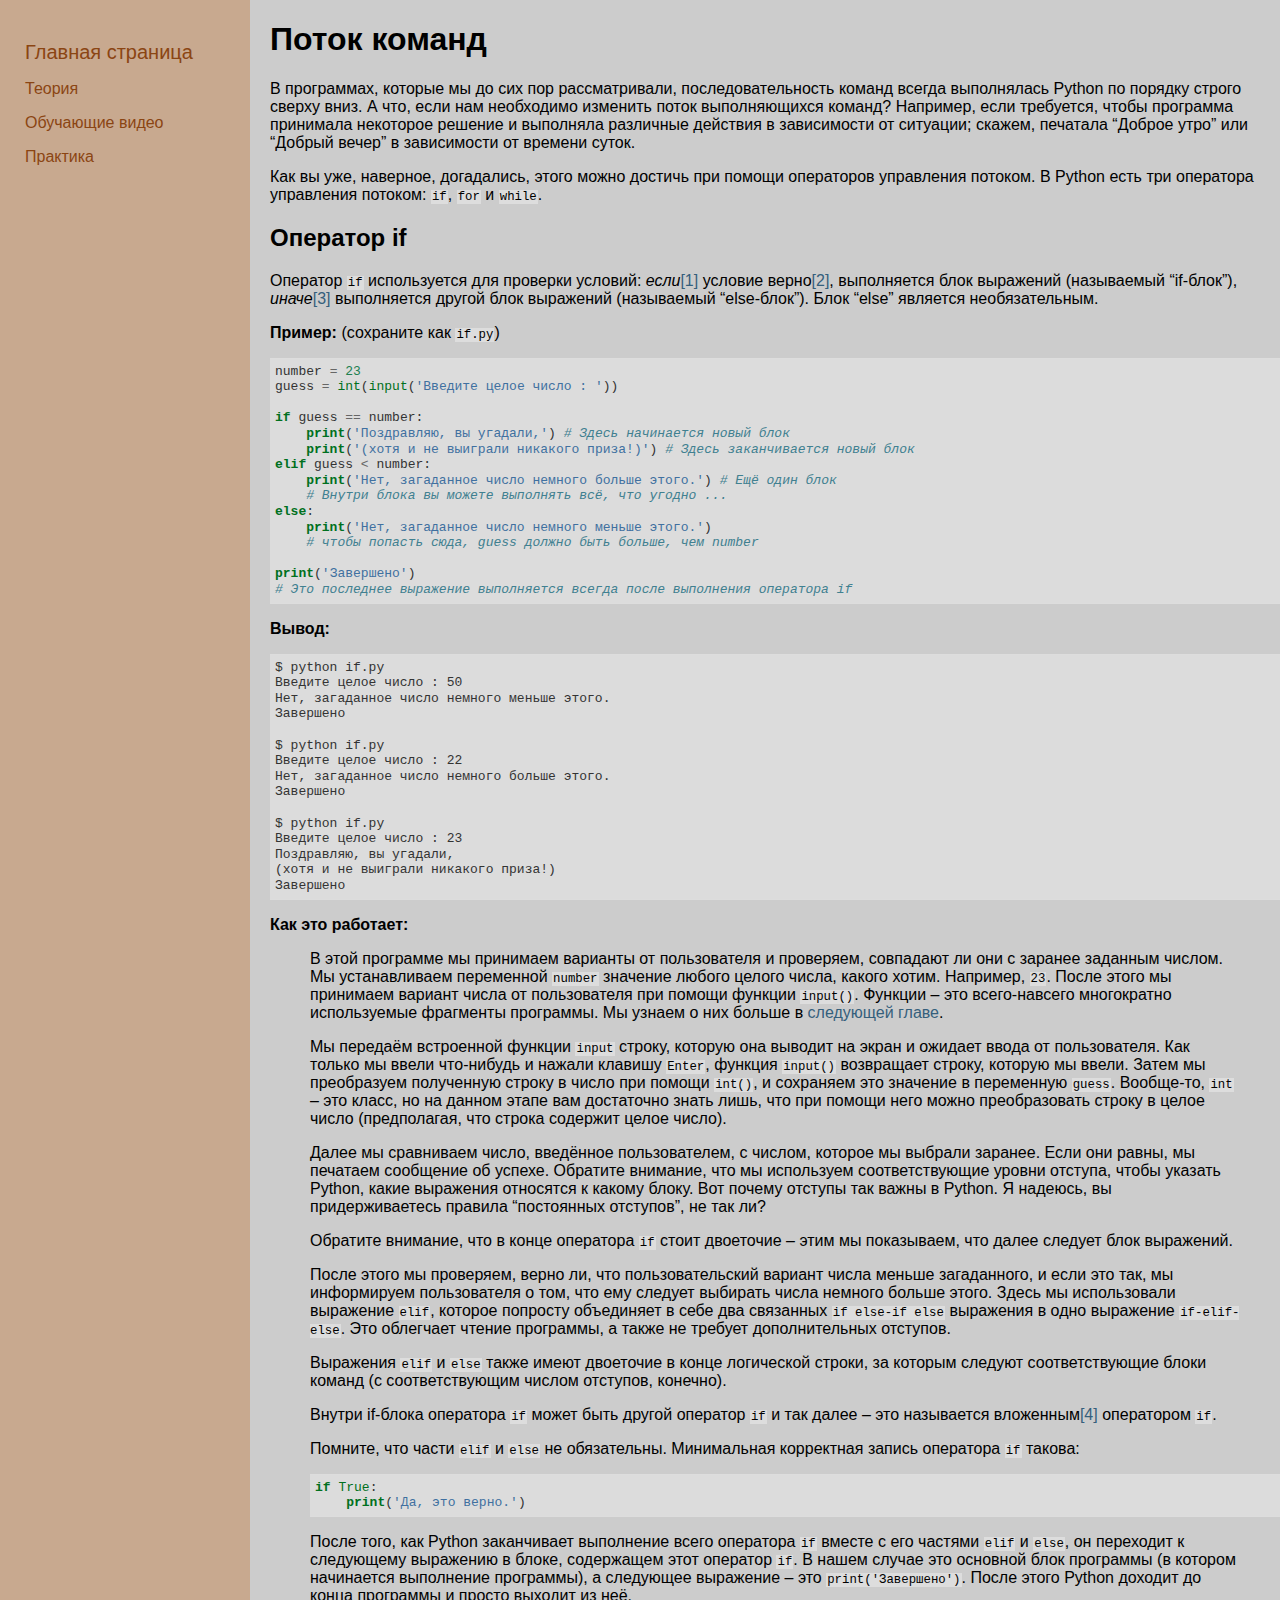
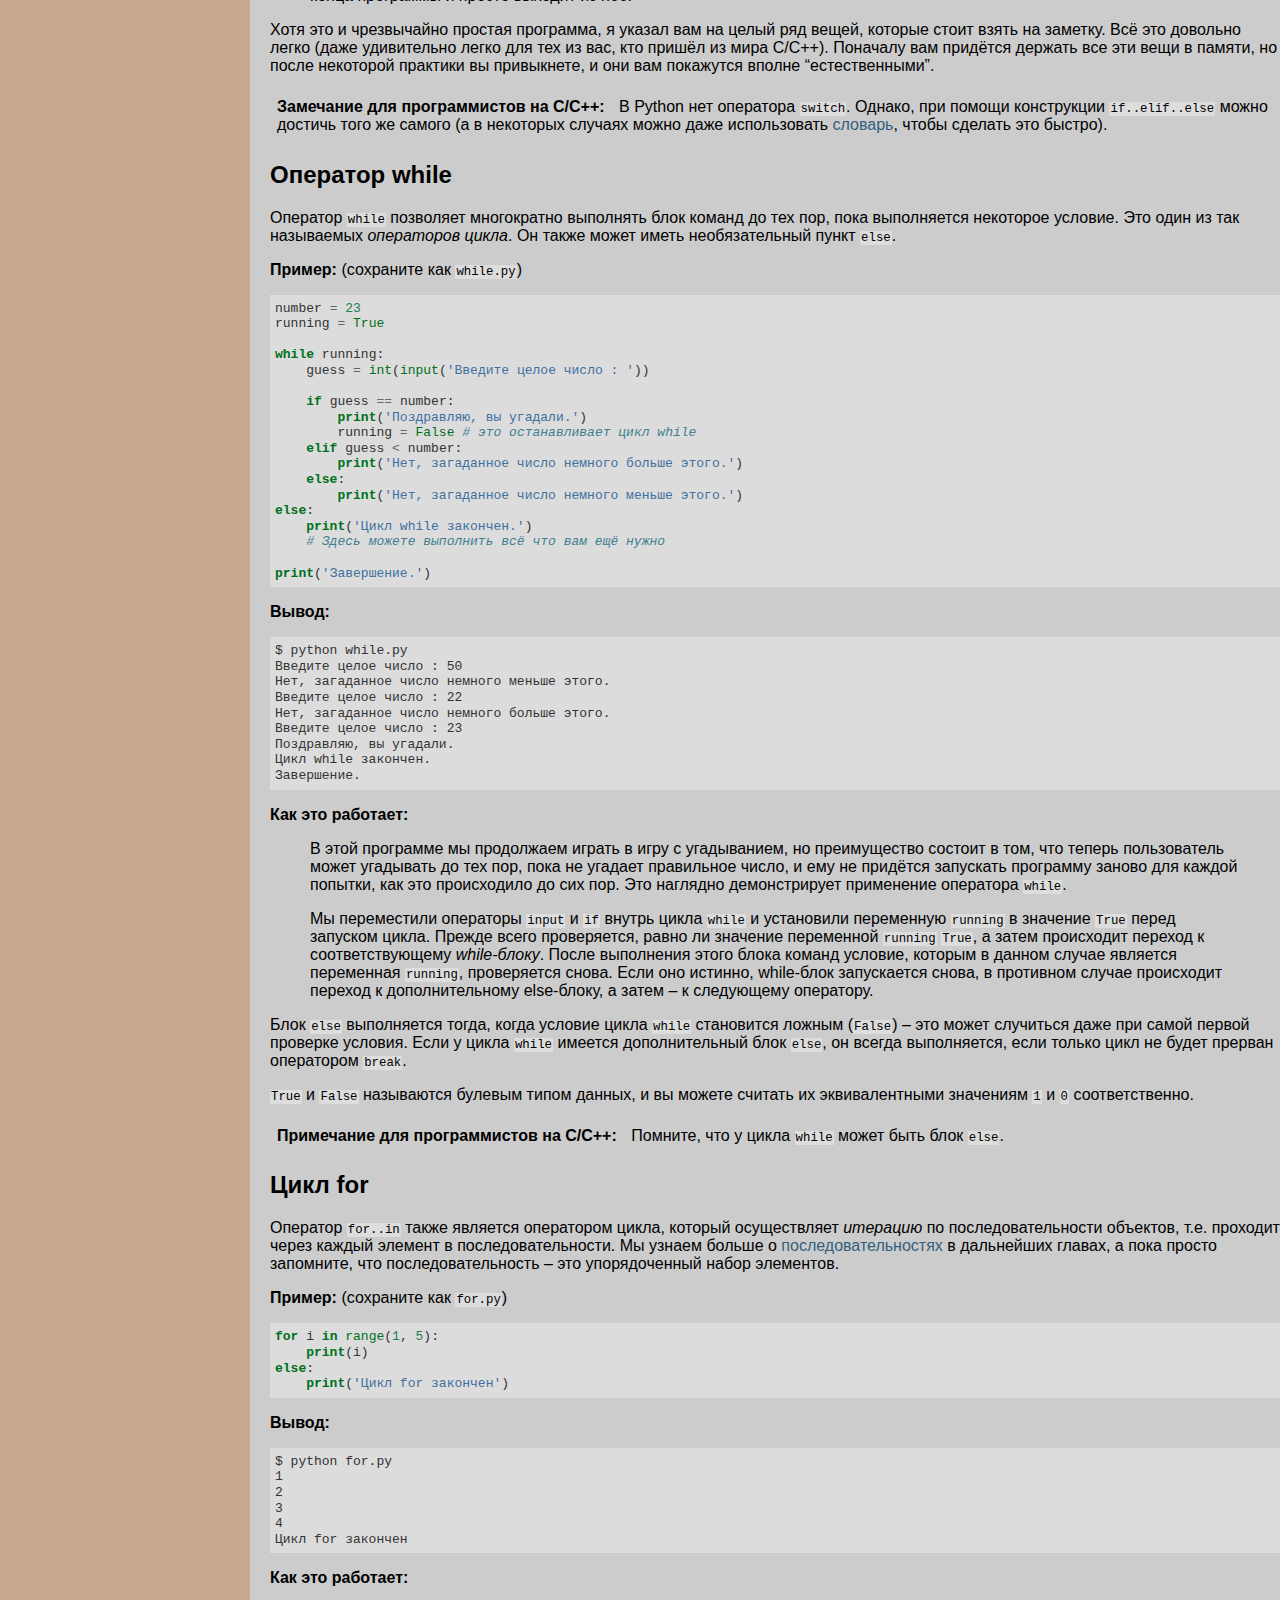
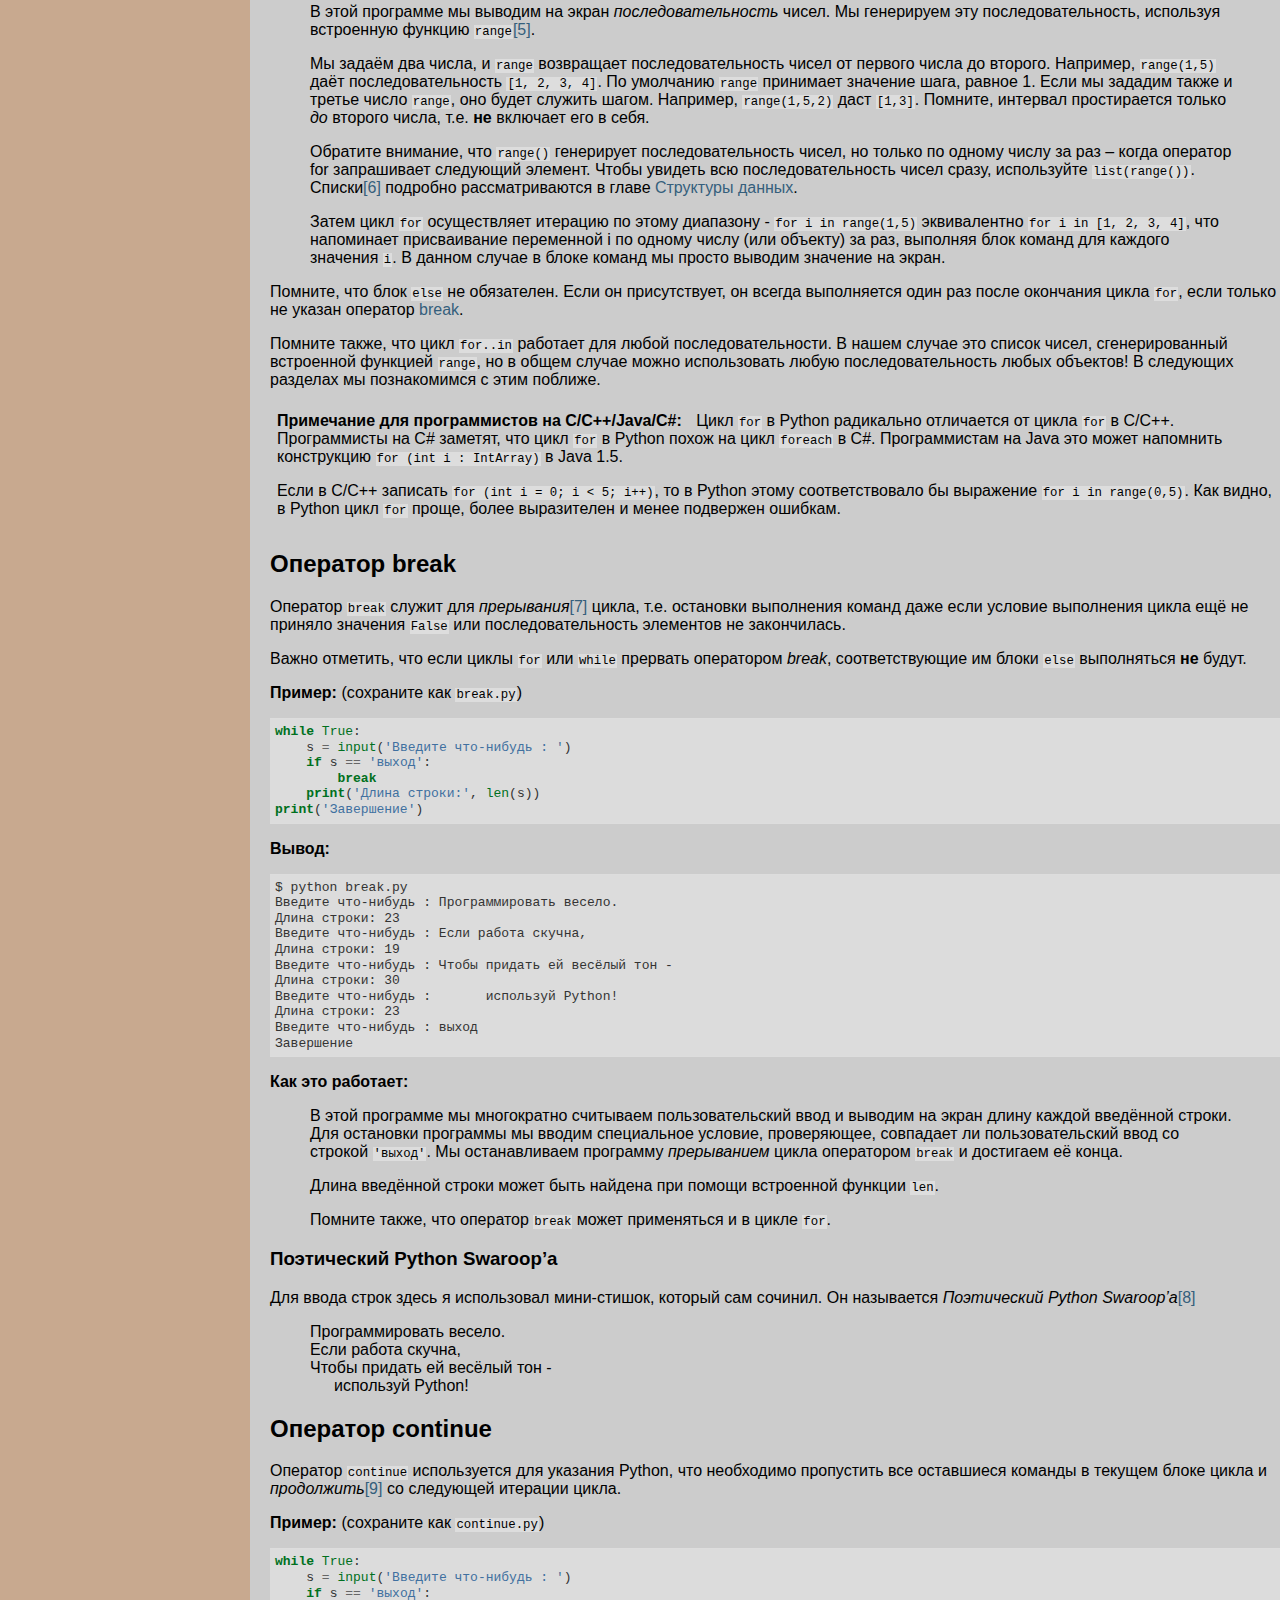
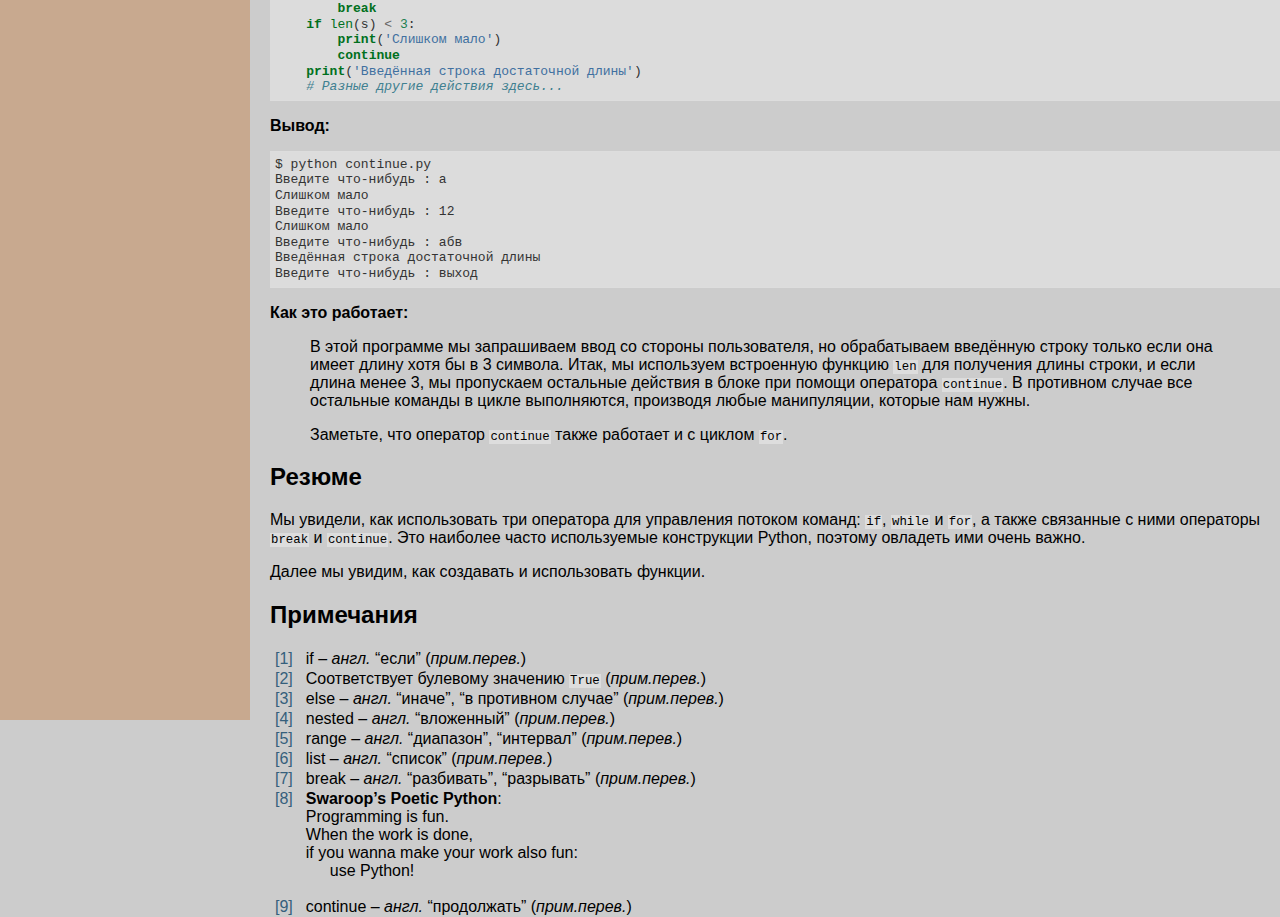
<file: control_flow.html>
<!DOCTYPE html>
<html lang="en">
<head>
    <meta charset="UTF-8">
    <title>Поток команд</title>
    <link rel="shortcut icon" type="image/ico" href="python-logo.png"/>
    <link rel="stylesheet" href="_static/classic.css" type="text/css"/>
    <link rel="stylesheet" href="_static/pygments.css" type="text/css"/>
</head>
<body>
<style> body {background: #ccc;} </style>

<div style="float: left;position: absolute;top: 0px; width: 200px;height: 5470px; padding: 25px;background: #C8A98F;color: #8B4513;margin: 0px;">
    <p><A href="Главная страница.html" style="color: #8B4513;font-size: 20px;text-decoration: none;" target="_blank">Главная
        страница</A></p>

    <p><A href="Книга.html" style="color: #8B4513;text-decoration: none;" target="_blank">Теория</A></p>

    <p><A href="Обучающие видео.html" style="color: #8B4513;text-decoration: none;" target="_blank">Обучающие видео</A>
    </p>

    <p><A href="Exercieses.html" style="color: #8B4513;text-decoration: none;" target="_blank">Практика</A></p>
</div>

<div class="section" id="id1" style="margin-left: 270px; display: absolute; background: #ccc;">
    <h1>Поток команд<a class="headerlink" href="#id1" title="Ссылка на этот заголовок">¶</a></h1>
    <p>В программах, которые мы до сих пор рассматривали, последовательность команд
        всегда выполнялась Python по порядку строго сверху вниз. А что, если нам
        необходимо изменить поток выполняющихся команд? Например, если требуется, чтобы
        программа принимала некоторое решение и выполняла различные действия в
        зависимости от ситуации; скажем, печатала &#8220;Доброе утро&#8221; или &#8220;Добрый вечер&#8221; в
        зависимости от времени суток.</p>
    <p>Как вы уже, наверное, догадались, этого можно достичь при помощи операторов
        управления потоком. В Python есть три оператора управления потоком: <code class="docutils literal"><span
                class="pre">if</span></code>,
        <code class="docutils literal"><span class="pre">for</span></code> и <code class="docutils literal"><span
                class="pre">while</span></code>.</p>
    <div class="section" id="if">
        <h2>Оператор if<a class="headerlink" href="#if" title="Ссылка на этот заголовок">¶</a></h2>
        <p>Оператор <code class="docutils literal"><span class="pre">if</span></code> используется для проверки условий:
            <em>если</em><a class="footnote-reference" href="#id13" id="id2">[1]</a> условие верно<a
                    class="footnote-reference" href="#id14" id="id3">[2]</a>, выполняется блок выражений (называемый
            &#8220;if-блок&#8221;), <em>иначе</em><a class="footnote-reference" href="#id15" id="id4">[3]</a>
            выполняется другой блок выражений (называемый &#8220;else-блок&#8221;). Блок &#8220;else&#8221;
            является необязательным.</p>
        <p><strong>Пример:</strong> (сохраните как <code class="docutils literal"><span class="pre">if.py</span></code>)
        </p>
        <div class="highlight-python">
            <div class="highlight"><pre><span></span><span class="n">number</span> <span class="o">=</span> <span
                    class="mi">23</span>
<span class="n">guess</span> <span class="o">=</span> <span class="nb">int</span><span class="p">(</span><span
                        class="nb">input</span><span class="p">(</span><span
                        class="s1">&#39;Введите целое число : &#39;</span><span class="p">))</span>

<span class="k">if</span> <span class="n">guess</span> <span class="o">==</span> <span class="n">number</span><span
                        class="p">:</span>
    <span class="k">print</span><span class="p">(</span><span class="s1">&#39;Поздравляю, вы угадали,&#39;</span><span
                        class="p">)</span> <span class="c1"># Здесь начинается новый блок</span>
    <span class="k">print</span><span class="p">(</span><span
                        class="s1">&#39;(хотя и не выиграли никакого приза!)&#39;</span><span class="p">)</span> <span
                        class="c1"># Здесь заканчивается новый блок</span>
<span class="k">elif</span> <span class="n">guess</span> <span class="o">&lt;</span> <span class="n">number</span><span
                        class="p">:</span>
    <span class="k">print</span><span class="p">(</span><span class="s1">&#39;Нет, загаданное число немного больше этого.&#39;</span><span
                        class="p">)</span> <span class="c1"># Ещё один блок</span>
    <span class="c1"># Внутри блока вы можете выполнять всё, что угодно ...</span>
<span class="k">else</span><span class="p">:</span>
    <span class="k">print</span><span class="p">(</span><span class="s1">&#39;Нет, загаданное число немного меньше этого.&#39;</span><span
                        class="p">)</span>
    <span class="c1"># чтобы попасть сюда, guess должно быть больше, чем number</span>

<span class="k">print</span><span class="p">(</span><span class="s1">&#39;Завершено&#39;</span><span class="p">)</span>
<span class="c1"># Это последнее выражение выполняется всегда после выполнения оператора if</span>
</pre>
            </div>
        </div>
        <p><strong>Вывод:</strong></p>
        <div class="highlight-default">
            <div class="highlight"><pre><span></span>$ python if.py
Введите целое число : 50
Нет, загаданное число немного меньше этого.
Завершено

$ python if.py
Введите целое число : 22
Нет, загаданное число немного больше этого.
Завершено

$ python if.py
Введите целое число : 23
Поздравляю, вы угадали,
(хотя и не выиграли никакого приза!)
Завершено
</pre>
            </div>
        </div>
        <p><strong>Как это работает:</strong></p>
        <blockquote>
            <div><p>В этой программе мы принимаем варианты от пользователя и проверяем,
                совпадают ли они с заранее заданным числом. Мы устанавливаем переменной
                <code class="docutils literal"><span class="pre">number</span></code> значение любого целого числа,
                какого хотим. Например, <code class="docutils literal"><span class="pre">23</span></code>.
                После этого мы принимаем вариант числа от пользователя при помощи функции
                <code class="docutils literal"><span class="pre">input()</span></code>. Функции &#8211; это
                всего-навсего многократно используемые фрагменты
                программы. Мы узнаем о них больше в <a class="reference internal" href="functions.html"><span
                        class="doc">следующей главе</span></a>.</p>
                <p>Мы передаём встроенной функции <code class="docutils literal"><span class="pre">input</span></code>
                    строку, которую она выводит на экран
                    и ожидает ввода от пользователя. Как только мы ввели что-нибудь и нажали
                    клавишу <code class="docutils literal"><span class="pre">Enter</span></code>, функция <code
                            class="docutils literal"><span class="pre">input()</span></code> возвращает строку, которую
                    мы ввели.
                    Затем мы преобразуем полученную строку в число при помощи <code class="docutils literal"><span
                            class="pre">int()</span></code>, и
                    сохраняем это значение в переменную <code class="docutils literal"><span
                            class="pre">guess</span></code>. Вообще-то, <code class="docutils literal"><span
                            class="pre">int</span></code> &#8211; это
                    класс, но на данном этапе вам достаточно знать лишь, что при помощи него
                    можно преобразовать строку в целое число (предполагая, что строка содержит
                    целое число).</p>
                <p>Далее мы сравниваем число, введённое пользователем, с числом, которое мы
                    выбрали заранее. Если они равны, мы печатаем сообщение об успехе. Обратите
                    внимание, что мы используем соответствующие уровни отступа, чтобы указать
                    Python, какие выражения относятся к какому блоку. Вот почему отступы так
                    важны в Python. Я надеюсь, вы придерживаетесь правила &#8220;постоянных отступов&#8221;,
                    не так ли?</p>
                <p>Обратите внимание, что в конце оператора <code class="docutils literal"><span
                        class="pre">if</span></code> стоит двоеточие &#8211; этим мы
                    показываем, что далее следует блок выражений.</p>
                <p>После этого мы проверяем, верно ли, что пользовательский вариант числа меньше
                    загаданного, и если это так, мы информируем пользователя о том, что ему
                    следует выбирать числа немного больше этого. Здесь мы использовали выражение
                    <code class="docutils literal"><span class="pre">elif</span></code>, которое попросту объединяет в
                    себе два связанных <code class="docutils literal"><span class="pre">if</span> <span class="pre">else-if</span>
                        <span class="pre">else</span></code>
                    выражения в одно выражение <code class="docutils literal"><span
                            class="pre">if-elif-else</span></code>. Это облегчает чтение программы,
                    а также не требует дополнительных отступов.</p>
                <p>Выражения <code class="docutils literal"><span class="pre">elif</span></code> и <code
                        class="docutils literal"><span class="pre">else</span></code> также имеют двоеточие в конце
                    логической строки,
                    за которым следуют соответствующие блоки команд (с соответствующим числом
                    отступов, конечно).</p>
                <p>Внутри if-блока оператора <code class="docutils literal"><span class="pre">if</span></code> может
                    быть другой оператор <code class="docutils literal"><span class="pre">if</span></code> и
                    так далее &#8211; это называется вложенным<a class="footnote-reference" href="#id16"
                                                                 id="id5">[4]</a> оператором <code
                            class="docutils literal"><span class="pre">if</span></code>.</p>
                <p>Помните, что части <code class="docutils literal"><span class="pre">elif</span></code> и <code
                        class="docutils literal"><span class="pre">else</span></code> не обязательны. Минимальная
                    корректная
                    запись оператора <code class="docutils literal"><span class="pre">if</span></code> такова:</p>
                <div class="highlight-python">
                    <div class="highlight"><pre><span></span><span class="k">if</span> <span class="bp">True</span><span
                            class="p">:</span>
    <span class="k">print</span><span class="p">(</span><span class="s1">&#39;Да, это верно.&#39;</span><span class="p">)</span>
</pre>
                    </div>
                </div>
                <p>После того, как Python заканчивает выполнение всего оператора <code class="docutils literal"><span
                        class="pre">if</span></code> вместе с
                    его частями <code class="docutils literal"><span class="pre">elif</span></code> и <code
                            class="docutils literal"><span class="pre">else</span></code>, он переходит к следующему
                    выражению в блоке,
                    содержащем этот оператор <code class="docutils literal"><span class="pre">if</span></code>. В нашем
                    случае это основной блок программы
                    (в котором начинается выполнение программы), а следующее выражение &#8211; это
                    <code class="docutils literal"><span class="pre">print('Завершено')</span></code>. После этого
                    Python доходит до конца программы и
                    просто выходит из неё.</p>
            </div>
        </blockquote>
        <p>Хотя это и чрезвычайно простая программа, я указал вам на целый ряд вещей,
            которые стоит взять на заметку. Всё это довольно легко (даже удивительно
            легко для тех из вас, кто пришёл из мира C/C++). Поначалу вам придётся держать
            все эти вещи в памяти, но после некоторой практики вы привыкнете, и они вам
            покажутся вполне &#8220;естественными&#8221;.</p>
        <div class="admonition-c-c admonition">
            <p class="first admonition-title">Замечание для программистов на C/C++</p>
            <p class="last">В Python нет оператора <code class="docutils literal"><span class="pre">switch</span></code>.
                Однако, при помощи конструкции
                <code class="docutils literal"><span class="pre">if..elif..else</span></code> можно достичь того же
                самого (а в некоторых случаях можно
                даже использовать <a class="reference internal" href="data_structures.html#dictionary"><span
                        class="std std-ref">словарь</span></a>, чтобы сделать это быстро).</p>
        </div>
    </div>
    <div class="section" id="while">
        <h2>Оператор while<a class="headerlink" href="#while" title="Ссылка на этот заголовок">¶</a></h2>
        <p>Оператор <code class="docutils literal"><span class="pre">while</span></code> позволяет многократно выполнять
            блок команд до тех пор,
            пока выполняется некоторое условие. Это один из так называемых <em>операторов
                цикла</em>. Он также может иметь необязательный пункт <code class="docutils literal"><span class="pre">else</span></code>.
        </p>
        <p><strong>Пример:</strong> (сохраните как <code class="docutils literal"><span
                class="pre">while.py</span></code>)</p>
        <div class="highlight-python">
            <div class="highlight"><pre><span></span><span class="n">number</span> <span class="o">=</span> <span
                    class="mi">23</span>
<span class="n">running</span> <span class="o">=</span> <span class="bp">True</span>

<span class="k">while</span> <span class="n">running</span><span class="p">:</span>
    <span class="n">guess</span> <span class="o">=</span> <span class="nb">int</span><span class="p">(</span><span
                        class="nb">input</span><span class="p">(</span><span
                        class="s1">&#39;Введите целое число : &#39;</span><span class="p">))</span>

    <span class="k">if</span> <span class="n">guess</span> <span class="o">==</span> <span class="n">number</span><span
                        class="p">:</span>
        <span class="k">print</span><span class="p">(</span><span
                        class="s1">&#39;Поздравляю, вы угадали.&#39;</span><span class="p">)</span>
        <span class="n">running</span> <span class="o">=</span> <span class="bp">False</span> <span class="c1"># это останавливает цикл while</span>
    <span class="k">elif</span> <span class="n">guess</span> <span class="o">&lt;</span> <span
                        class="n">number</span><span class="p">:</span>
        <span class="k">print</span><span class="p">(</span><span class="s1">&#39;Нет, загаданное число немного больше этого.&#39;</span><span
                        class="p">)</span>
    <span class="k">else</span><span class="p">:</span>
        <span class="k">print</span><span class="p">(</span><span class="s1">&#39;Нет, загаданное число немного меньше этого.&#39;</span><span
                        class="p">)</span>
<span class="k">else</span><span class="p">:</span>
    <span class="k">print</span><span class="p">(</span><span class="s1">&#39;Цикл while закончен.&#39;</span><span
                        class="p">)</span>
    <span class="c1"># Здесь можете выполнить всё что вам ещё нужно</span>

<span class="k">print</span><span class="p">(</span><span class="s1">&#39;Завершение.&#39;</span><span
                        class="p">)</span>
</pre>
            </div>
        </div>
        <p><strong>Вывод:</strong></p>
        <div class="highlight-default">
            <div class="highlight"><pre><span></span>$ python while.py
Введите целое число : 50
Нет, загаданное число немного меньше этого.
Введите целое число : 22
Нет, загаданное число немного больше этого.
Введите целое число : 23
Поздравляю, вы угадали.
Цикл while закончен.
Завершение.
</pre>
            </div>
        </div>
        <p><strong>Как это работает:</strong></p>
        <blockquote>
            <div><p>В этой программе мы продолжаем играть в игру с угадыванием, но преимущество
                состоит в том, что теперь пользователь может угадывать до тех пор, пока не
                угадает правильное число, и ему не придётся запускать программу заново для
                каждой попытки, как это происходило до сих пор. Это наглядно демонстрирует
                применение оператора <code class="docutils literal"><span class="pre">while</span></code>.</p>
                <p>Мы переместили операторы <code class="docutils literal"><span class="pre">input</span></code> и <code
                        class="docutils literal"><span class="pre">if</span></code> внутрь цикла <code
                        class="docutils literal"><span class="pre">while</span></code> и
                    установили переменную <code class="docutils literal"><span class="pre">running</span></code> в
                    значение <code class="docutils literal"><span class="pre">True</span></code> перед запуском цикла.
                    Прежде всего проверяется, равно ли значение переменной <code class="docutils literal"><span
                            class="pre">running</span></code> <code class="docutils literal"><span
                            class="pre">True</span></code>,
                    а затем происходит переход к соответствующему <em>while-блоку</em>. После выполнения
                    этого блока команд условие, которым в данном случае является переменная
                    <code class="docutils literal"><span class="pre">running</span></code>, проверяется снова. Если оно
                    истинно, while-блок запускается
                    снова, в противном случае происходит переход к дополнительному else-блоку, а
                    затем &#8211; к следующему оператору.</p>
            </div>
        </blockquote>
        <p>Блок <code class="docutils literal"><span class="pre">else</span></code> выполняется тогда, когда условие
            цикла <code class="docutils literal"><span class="pre">while</span></code> становится
            ложным (<code class="docutils literal"><span class="pre">False</span></code>) &#8211; это может случиться
            даже при самой первой проверке
            условия. Если у цикла <code class="docutils literal"><span class="pre">while</span></code> имеется
            дополнительный блок <code class="docutils literal"><span class="pre">else</span></code>, он
            всегда выполняется, если только цикл не будет прерван оператором <code class="docutils literal"><span
                    class="pre">break</span></code>.</p>
        <p><code class="docutils literal"><span class="pre">True</span></code> и <code class="docutils literal"><span
                class="pre">False</span></code> называются булевым типом данных, и вы можете считать их
            эквивалентными значениям <code class="docutils literal"><span class="pre">1</span></code> и <code
                    class="docutils literal"><span class="pre">0</span></code> соответственно.</p>
        <div class="admonition-c-c admonition">
            <p class="first admonition-title">Примечание для программистов на C/C++</p>
            <p class="last">Помните, что у цикла <code class="docutils literal"><span class="pre">while</span></code>
                может быть блок <code class="docutils literal"><span class="pre">else</span></code>.</p>
        </div>
    </div>
    <div class="section" id="for">
        <h2>Цикл for<a class="headerlink" href="#for" title="Ссылка на этот заголовок">¶</a></h2>
        <p>Оператор <code class="docutils literal"><span class="pre">for..in</span></code> также является оператором
            цикла, который осуществляет
            <em>итерацию</em> по последовательности объектов, т.е. проходит через каждый элемент
            в последовательности. Мы узнаем больше о <a class="reference internal"
                                                        href="data_structures.html#dat-sequences"><span
                    class="std std-ref">последовательностях</span></a>
            в дальнейших главах, а пока просто запомните, что последовательность &#8211; это
            упорядоченный набор элементов.</p>
        <p><strong>Пример:</strong> (сохраните как <code class="docutils literal"><span class="pre">for.py</span></code>)
        </p>
        <div class="highlight-python">
            <div class="highlight"><pre><span></span><span class="k">for</span> <span class="n">i</span> <span
                    class="ow">in</span> <span class="nb">range</span><span class="p">(</span><span
                    class="mi">1</span><span class="p">,</span> <span class="mi">5</span><span class="p">):</span>
    <span class="k">print</span><span class="p">(</span><span class="n">i</span><span class="p">)</span>
<span class="k">else</span><span class="p">:</span>
    <span class="k">print</span><span class="p">(</span><span class="s1">&#39;Цикл for закончен&#39;</span><span
                        class="p">)</span>
</pre>
            </div>
        </div>
        <p><strong>Вывод:</strong></p>
        <div class="highlight-default">
            <div class="highlight"><pre><span></span>$ python for.py
1
2
3
4
Цикл for закончен
</pre>
            </div>
        </div>
        <p><strong>Как это работает:</strong></p>
        <blockquote>
            <div><p>В этой программе мы выводим на экран <em>последовательность</em> чисел. Мы
                генерируем эту последовательность, используя встроенную функцию <code class="docutils literal"><span
                        class="pre">range</span></code><a class="footnote-reference" href="#id17" id="id6">[5]</a>.</p>
                <p>Мы задаём два числа, и <code class="docutils literal"><span class="pre">range</span></code>
                    возвращает последовательность чисел от
                    первого числа до второго. Например, <code class="docutils literal"><span
                            class="pre">range(1,5)</span></code> даёт последовательность
                    <code class="docutils literal"><span class="pre">[1,</span> <span class="pre">2,</span> <span
                            class="pre">3,</span> <span class="pre">4]</span></code>. По умолчанию <code
                            class="docutils literal"><span class="pre">range</span></code> принимает значение шага,
                    равное 1.
                    Если мы зададим также и третье число <code class="docutils literal"><span
                            class="pre">range</span></code>, оно будет служить шагом.
                    Например, <code class="docutils literal"><span class="pre">range(1,5,2)</span></code> даст <code
                            class="docutils literal"><span class="pre">[1,3]</span></code>. Помните, интервал
                    простирается
                    только <em>до</em> второго числа, т.е. <strong>не</strong> включает его в себя.</p>
                <p>Обратите внимание, что <code class="docutils literal"><span class="pre">range()</span></code>
                    генерирует последовательность чисел, но
                    только по одному числу за раз &#8211; когда оператор for запрашивает следующий
                    элемент. Чтобы увидеть всю последовательность чисел сразу, используйте
                    <code class="docutils literal"><span class="pre">list(range())</span></code>. Списки<a
                            class="footnote-reference" href="#id18" id="id7">[6]</a> подробно рассматриваются в главе
                    <a class="reference internal" href="data_structures.html#data-list"><span class="std std-ref">Структуры данных</span></a>.
                </p>
                <p>Затем цикл <code class="docutils literal"><span class="pre">for</span></code> осуществляет итерацию
                    по этому диапазону - <code class="docutils literal"><span class="pre">for</span> <span
                            class="pre">i</span> <span class="pre">in</span>
                        <span class="pre">range(1,5)</span></code> эквивалентно <code class="docutils literal"><span
                            class="pre">for</span> <span class="pre">i</span> <span class="pre">in</span> <span
                            class="pre">[1,</span> <span class="pre">2,</span> <span class="pre">3,</span> <span
                            class="pre">4]</span></code>, что напоминает
                    присваивание переменной i по одному числу (или объекту) за раз, выполняя блок
                    команд для каждого значения <code class="docutils literal"><span class="pre">i</span></code>. В
                    данном случае в блоке команд мы просто
                    выводим значение на экран.</p>
            </div>
        </blockquote>
        <p>Помните, что блок <code class="docutils literal"><span class="pre">else</span></code> не обязателен. Если он
            присутствует, он всегда
            выполняется один раз после окончания цикла <code class="docutils literal"><span
                    class="pre">for</span></code>, если только не указан
            оператор <a class="reference internal" href="#break-operator"><span class="std std-ref">break</span></a>.
        </p>
        <p>Помните также, что цикл <code class="docutils literal"><span class="pre">for..in</span></code> работает для
            любой последовательности. В
            нашем случае это список чисел, сгенерированный встроенной функцией <code class="docutils literal"><span
                    class="pre">range</span></code>,
            но в общем случае можно использовать любую последовательность любых объектов!
            В следующих разделах мы познакомимся с этим поближе.</p>
        <div class="admonition-c-c-java-c admonition">
            <p class="first admonition-title">Примечание для программистов на C/C++/Java/C#</p>
            <p>Цикл <code class="docutils literal"><span class="pre">for</span></code> в Python радикально отличается от
                цикла <code class="docutils literal"><span class="pre">for</span></code> в C/C++.
                Программисты на C# заметят, что цикл <code class="docutils literal"><span class="pre">for</span></code>
                в Python похож на цикл
                <code class="docutils literal"><span class="pre">foreach</span></code> в C#. Программистам на Java это
                может напомнить конструкцию
                <code class="docutils literal"><span class="pre">for</span> <span class="pre">(int</span> <span
                        class="pre">i</span> <span class="pre">:</span> <span class="pre">IntArray)</span></code> в Java
                1.5.</p>
            <p class="last">Если в C/C++ записать <code class="docutils literal"><span class="pre">for</span> <span
                    class="pre">(int</span> <span class="pre">i</span> <span class="pre">=</span> <span
                    class="pre">0;</span> <span class="pre">i</span> <span class="pre">&lt;</span> <span
                    class="pre">5;</span> <span class="pre">i++)</span></code>, то в Python этому
                соответствовало бы выражение <code class="docutils literal"><span class="pre">for</span> <span
                        class="pre">i</span> <span class="pre">in</span> <span class="pre">range(0,5)</span></code>. Как
                видно, в Python
                цикл <code class="docutils literal"><span class="pre">for</span></code> проще, более выразителен и менее
                подвержен ошибкам.</p>
        </div>
    </div>
    <div class="section" id="break">
        <span id="break-operator"></span>
        <h2>Оператор break<a class="headerlink" href="#break" title="Ссылка на этот заголовок">¶</a></h2>
        <p>Оператор <code class="docutils literal"><span class="pre">break</span></code> служит для
            <em>прерывания</em><a class="footnote-reference" href="#id19" id="id8">[7]</a> цикла, т.е. остановки
            выполнения команд даже если условие выполнения цикла ещё не приняло значения
            <code class="docutils literal"><span class="pre">False</span></code> или последовательность элементов не
            закончилась.</p>
        <p>Важно отметить, что если циклы <code class="docutils literal"><span class="pre">for</span></code> или <code
                class="docutils literal"><span class="pre">while</span></code> прервать оператором
            <em>break</em>, соответствующие им блоки <code class="docutils literal"><span class="pre">else</span></code>
            выполняться <strong>не</strong> будут.</p>
        <p><strong>Пример:</strong> (сохраните как <code class="docutils literal"><span
                class="pre">break.py</span></code>)</p>
        <div class="highlight-python">
            <div class="highlight"><pre><span></span><span class="k">while</span> <span class="bp">True</span><span
                    class="p">:</span>
    <span class="n">s</span> <span class="o">=</span> <span class="nb">input</span><span class="p">(</span><span
                        class="s1">&#39;Введите что-нибудь : &#39;</span><span class="p">)</span>
    <span class="k">if</span> <span class="n">s</span> <span class="o">==</span> <span class="s1">&#39;выход&#39;</span><span
                        class="p">:</span>
        <span class="k">break</span>
    <span class="k">print</span><span class="p">(</span><span class="s1">&#39;Длина строки:&#39;</span><span
                        class="p">,</span> <span class="nb">len</span><span class="p">(</span><span
                        class="n">s</span><span class="p">))</span>
<span class="k">print</span><span class="p">(</span><span class="s1">&#39;Завершение&#39;</span><span class="p">)</span>
</pre>
            </div>
        </div>
        <p><strong>Вывод:</strong></p>
        <div class="highlight-default">
            <div class="highlight"><pre><span></span>$ python break.py
Введите что-нибудь : Программировать весело.
Длина строки: 23
Введите что-нибудь : Если работа скучна,
Длина строки: 19
Введите что-нибудь : Чтобы придать ей весёлый тон -
Длина строки: 30
Введите что-нибудь :       используй Python!
Длина строки: 23
Введите что-нибудь : выход
Завершение
</pre>
            </div>
        </div>
        <p><strong>Как это работает:</strong></p>
        <blockquote>
            <div><p>В этой программе мы многократно считываем пользовательский ввод и выводим на
                экран длину каждой введённой строки. Для остановки программы мы вводим
                специальное условие, проверяющее, совпадает ли пользовательский ввод со
                строкой <code class="docutils literal"><span class="pre">'выход'</span></code>. Мы останавливаем
                программу <em>прерыванием</em> цикла
                оператором <code class="docutils literal"><span class="pre">break</span></code> и достигаем её конца.
            </p>
                <p>Длина введённой строки может быть найдена при помощи встроенной функции
                    <code class="docutils literal"><span class="pre">len</span></code>.</p>
                <p>Помните также, что оператор <code class="docutils literal"><span class="pre">break</span></code>
                    может применяться и в цикле <code class="docutils literal"><span class="pre">for</span></code>.</p>
            </div>
        </blockquote>
        <div class="section" id="python-swaroop">
            <h3>Поэтический Python Swaroop&#8217;а<a class="headerlink" href="#python-swaroop"
                                                     title="Ссылка на этот заголовок">¶</a></h3>
            <p>Для ввода строк здесь я использовал мини-стишок, который сам сочинил. Он
                называется <em>Поэтический Python Swaroop&#8217;а</em><a class="footnote-reference" href="#id20"
                                                                         id="id9">[8]</a></p>
            <blockquote>
                <div>
                    <div class="line-block">
                        <div class="line">Программировать весело.</div>
                        <div class="line">Если работа скучна,</div>
                        <div class="line">Чтобы придать ей весёлый тон -</div>
                        <div class="line-block">
                            <div class="line">используй Python!</div>
                        </div>
                    </div>
                </div>
            </blockquote>
        </div>
    </div>
    <div class="section" id="continue">
        <h2>Оператор continue<a class="headerlink" href="#continue" title="Ссылка на этот заголовок">¶</a></h2>
        <p>Оператор <code class="docutils literal"><span class="pre">continue</span></code> используется для указания
            Python, что необходимо
            пропустить все оставшиеся команды в текущем блоке цикла и <em>продолжить</em><a class="footnote-reference"
                                                                                            href="#id21"
                                                                                            id="id10">[9]</a>
            со следующей итерации цикла.</p>
        <p><strong>Пример:</strong> (сохраните как <code class="docutils literal"><span
                class="pre">continue.py</span></code>)</p>
        <div class="highlight-python">
            <div class="highlight"><pre><span></span><span class="k">while</span> <span class="bp">True</span><span
                    class="p">:</span>
    <span class="n">s</span> <span class="o">=</span> <span class="nb">input</span><span class="p">(</span><span
                        class="s1">&#39;Введите что-нибудь : &#39;</span><span class="p">)</span>
    <span class="k">if</span> <span class="n">s</span> <span class="o">==</span> <span class="s1">&#39;выход&#39;</span><span
                        class="p">:</span>
        <span class="k">break</span>
    <span class="k">if</span> <span class="nb">len</span><span class="p">(</span><span class="n">s</span><span
                        class="p">)</span> <span class="o">&lt;</span> <span class="mi">3</span><span class="p">:</span>
        <span class="k">print</span><span class="p">(</span><span class="s1">&#39;Слишком мало&#39;</span><span
                        class="p">)</span>
        <span class="k">continue</span>
    <span class="k">print</span><span class="p">(</span><span
                        class="s1">&#39;Введённая строка достаточной длины&#39;</span><span class="p">)</span>
    <span class="c1"># Разные другие действия здесь...</span>
</pre>
            </div>
        </div>
        <p><strong>Вывод:</strong></p>
        <div class="highlight-default">
            <div class="highlight"><pre><span></span>$ python continue.py
Введите что-нибудь : a
Слишком мало
Введите что-нибудь : 12
Слишком мало
Введите что-нибудь : абв
Введённая строка достаточной длины
Введите что-нибудь : выход
</pre>
            </div>
        </div>
        <p><strong>Как это работает:</strong></p>
        <blockquote>
            <div><p>В этой программе мы запрашиваем ввод со стороны пользователя, но обрабатываем
                введённую строку только если она имеет длину хотя бы в 3 символа. Итак, мы
                используем встроенную функцию <code class="docutils literal"><span class="pre">len</span></code> для
                получения длины строки, и если
                длина менее 3, мы пропускаем остальные действия в блоке при помощи оператора
                <code class="docutils literal"><span class="pre">continue</span></code>. В противном случае все
                остальные команды в цикле выполняются,
                производя любые манипуляции, которые нам нужны.</p>
                <p>Заметьте, что оператор <code class="docutils literal"><span class="pre">continue</span></code> также
                    работает и с циклом <code class="docutils literal"><span class="pre">for</span></code>.</p>
            </div>
        </blockquote>
    </div>
    <div class="section" id="id11">
        <h2>Резюме<a class="headerlink" href="#id11" title="Ссылка на этот заголовок">¶</a></h2>
        <p>Мы увидели, как использовать три оператора для управления потоком команд:
            <code class="docutils literal"><span class="pre">if</span></code>, <code class="docutils literal"><span
                    class="pre">while</span></code> и <code class="docutils literal"><span class="pre">for</span></code>,
            а также связанные с ними операторы <code class="docutils literal"><span class="pre">break</span></code> и
            <code class="docutils literal"><span class="pre">continue</span></code>. Это наиболее часто используемые
            конструкции Python, поэтому
            овладеть ими очень важно.</p>
        <p>Далее мы увидим, как создавать и использовать функции.</p>
    </div>
    <div class="section" id="id12">
        <h2>Примечания<a class="headerlink" href="#id12" title="Ссылка на этот заголовок">¶</a></h2>
        <table class="docutils footnote" frame="void" id="id13" rules="none">
            <colgroup>
                <col class="label"/>
                <col/>
            </colgroup>
            <tbody valign="top">
            <tr>
                <td class="label"><a class="fn-backref" href="#id2">[1]</a></td>
                <td>if &#8211; <em>англ.</em> &#8220;если&#8221; (<em>прим.перев.</em>)</td>
            </tr>
            </tbody>
        </table>
        <table class="docutils footnote" frame="void" id="id14" rules="none">
            <colgroup>
                <col class="label"/>
                <col/>
            </colgroup>
            <tbody valign="top">
            <tr>
                <td class="label"><a class="fn-backref" href="#id3">[2]</a></td>
                <td>Соответствует булевому значению <code class="docutils literal"><span class="pre">True</span></code>
                    (<em>прим.перев.</em>)
                </td>
            </tr>
            </tbody>
        </table>
        <table class="docutils footnote" frame="void" id="id15" rules="none">
            <colgroup>
                <col class="label"/>
                <col/>
            </colgroup>
            <tbody valign="top">
            <tr>
                <td class="label"><a class="fn-backref" href="#id4">[3]</a></td>
                <td>else &#8211; <em>англ.</em> &#8220;иначе&#8221;, &#8220;в противном случае&#8221;
                    (<em>прим.перев.</em>)
                </td>
            </tr>
            </tbody>
        </table>
        <table class="docutils footnote" frame="void" id="id16" rules="none">
            <colgroup>
                <col class="label"/>
                <col/>
            </colgroup>
            <tbody valign="top">
            <tr>
                <td class="label"><a class="fn-backref" href="#id5">[4]</a></td>
                <td>nested &#8211; <em>англ.</em> &#8220;вложенный&#8221; (<em>прим.перев.</em>)</td>
            </tr>
            </tbody>
        </table>
        <table class="docutils footnote" frame="void" id="id17" rules="none">
            <colgroup>
                <col class="label"/>
                <col/>
            </colgroup>
            <tbody valign="top">
            <tr>
                <td class="label"><a class="fn-backref" href="#id6">[5]</a></td>
                <td>range &#8211; <em>англ.</em> &#8220;диапазон&#8221;, &#8220;интервал&#8221; (<em>прим.перев.</em>)
                </td>
            </tr>
            </tbody>
        </table>
        <table class="docutils footnote" frame="void" id="id18" rules="none">
            <colgroup>
                <col class="label"/>
                <col/>
            </colgroup>
            <tbody valign="top">
            <tr>
                <td class="label"><a class="fn-backref" href="#id7">[6]</a></td>
                <td>list &#8211; <em>англ.</em> &#8220;список&#8221; (<em>прим.перев.</em>)</td>
            </tr>
            </tbody>
        </table>
        <table class="docutils footnote" frame="void" id="id19" rules="none">
            <colgroup>
                <col class="label"/>
                <col/>
            </colgroup>
            <tbody valign="top">
            <tr>
                <td class="label"><a class="fn-backref" href="#id8">[7]</a></td>
                <td>break &#8211; <em>англ.</em> &#8220;разбивать&#8221;, &#8220;разрывать&#8221; (<em>прим.перев.</em>)
                </td>
            </tr>
            </tbody>
        </table>
        <table class="docutils footnote" frame="void" id="id20" rules="none">
            <colgroup>
                <col class="label"/>
                <col/>
            </colgroup>
            <tbody valign="top">
            <tr>
                <td class="label"><a class="fn-backref" href="#id9">[8]</a></td>
                <td>
                    <div class="first last line-block">
                        <div class="line"><strong>Swaroop&#8217;s Poetic Python</strong>:</div>
                        <div class="line">Programming is fun.</div>
                        <div class="line">When the work is done,</div>
                        <div class="line">if you wanna make your work also fun:</div>
                        <div class="line-block">
                            <div class="line">use Python!</div>
                        </div>
                    </div>
                </td>
            </tr>
            </tbody>
        </table>
        <table class="docutils footnote" frame="void" id="id21" rules="none">
            <colgroup>
                <col class="label"/>
                <col/>
            </colgroup>
            <tbody valign="top">
            <tr>
                <td class="label"><a class="fn-backref" href="#id10">[9]</a></td>
                <td>continue &#8211; <em>англ.</em> &#8220;продолжать&#8221; (<em>прим.перев.</em>)</td>
            </tr>
            </tbody>
        </table>
    </div>
</div>


</body>
</html>
</file>
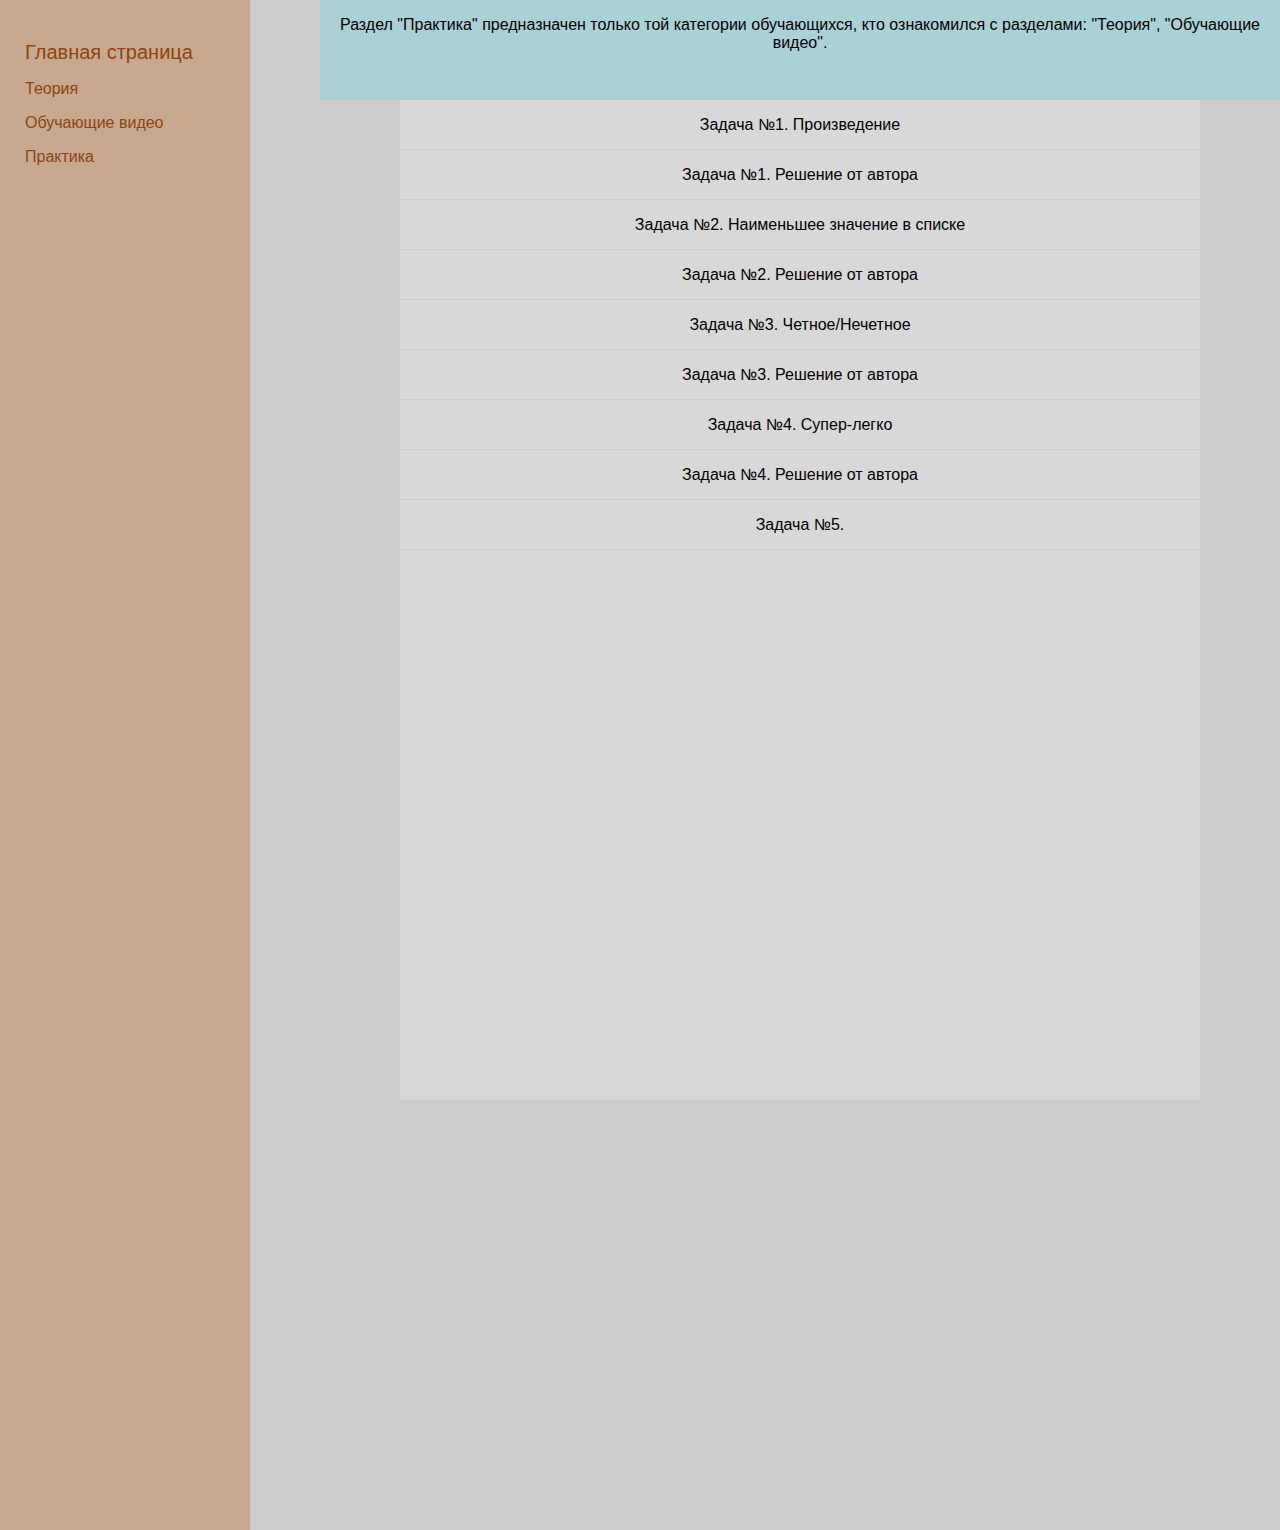
<file: Exercieses.html>
<!DOCTYPE html>
<html lang="en">
<head>
    <meta charset="UTF-8">
    <title>Практика</title>
    <link rel="shortcut icon" type="image/ico" href="python-logo.png"/>
    <link rel="stylesheet" href="_static/classic.css" type="text/css"/>
    <link rel="stylesheet" href="_static/pygments.css" type="text/css"/>
    <style>
    * {
      box-sizing: border-box;
    }
    .left-col {
      position: absolute;
      top: 0;
      left: 0;
      width: 500px;
    }

    body {
      height: 100vh;
      display: flex;
    }

    .menu {
        position: absolute;
        top: 100px;
      width: 800px;
       margin-left: 400px;
      background: #d8d8d8;
      height: 1000px;
    }

    .menu-item {
      top: 100px;
      width: 100%;
      height: 50px;
      line-height: 50px;
      text-align: center;
      cursor: pointer;
      border-bottom: 1px solid #ccc;
    }

    .content {
      max-height: 0;
      overflow: hidden;
      transition: max-height 0.3s ease-in-out;
    }

    .content.open {
      max-height: 700px;
    }


    </style>
</head>
<body style="background: #ccc;">


<div style="float: left;position: absolute;top: 0px; width: 250px;height: 1530px; padding: 25px;background: #C8A98F;color: #8B4513;margin: 0px;">
    <p><A href="Главная страница.html" style="color: #8B4513;font-size: 20px;text-decoration: none;" target="_blank">Главная
        страница</A></p>

    <p><A href="Книга.html" style="color: #8B4513;text-decoration: none;" target="_blank">Теория</A></p>

    <p><A href="Обучающие видео.html" style="color: #8B4513;text-decoration: none;" target="_blank">Обучающие видео</A>
    </p>

    <p><A href="Exercieses.html" style="color: #8B4513;text-decoration: none;" target="_blank">Практика</A></p>
</div>

<div style="width: 1000px; height: 100px; position: relative; top: 0px; text-align: center; display: inline; margin-left: 320px; background: #4ddcef45;">
    <p>Раздел "Практика" предназначен только той категории обучающихся, кто ознакомился с разделами: "Теория",
        "Обучающие видео".</p>
</div>

<div class="menu">
    <div class="menu-item" id="item1">Задача №1. Произведение</div>
    <div class="content" id="content1">
        <p>Напишите функцию, которая принимает два значения и возвращает их произведение (a*b)</p>
        <iframe src="https://trinket.io/embed/python/f5bb24bf93" width="100%" height="356" frameborder="0"
                marginwidth="0" marginheight="0" allowfullscreen></iframe>
    </div>
    <div class="menu-item" id="item2">Задача №1. Решение от автора</div>
    <div class="content" id="content2">
        <iframe src="https://trinket.io/embed/python/774dfea242" width="100%" height="356" frameborder="0"
                marginwidth="0" marginheight="0" allowfullscreen></iframe>
    </div>
    <div class="menu-item" id="item3">Задача №2. Наименьшее значение в списке</div>
    <div class="content" id="content3">
        <p>В этой задаче вам необходимо написать функцию, которая находит наименьшее значение в списке. </p>
        <p>Для списка [34, 15, 88, 2] ваша функция должна вернуть 2, а для списка [34, -345, -1, 100]: -345</p>
        <p>Можете предположить, что ваша функция работает только с непустыми списками.</p>
        <iframe src="https://trinket.io/embed/python/f5bb24bf93" width="100%" height="356" frameborder="0"
                marginwidth="0" marginheight="0" allowfullscreen></iframe>
    </div>
    <div class="menu-item" id="item4">Задача №2. Решение от автора</div>
    <div class="content" id="content4">
        <iframe src="https://trinket.io/embed/python/6d112dc3d0" width="100%" height="356" frameborder="0"
                marginwidth="0" marginheight="0" allowfullscreen></iframe>
    </div>
    <div class="menu-item" id="item5">Задача №3. Четное/Нечетное</div>
    <div class="content" id="content5">
        <p>Создайте функцию, которая принимает целое число в качестве аргумента и возвращает «Четное» для четных чисел
            или «Нечетное» для нечетных чисел.</p>
        <iframe src="https://trinket.io/embed/python/f5bb24bf93" width="100%" height="356" frameborder="0"
                marginwidth="0" marginheight="0" allowfullscreen></iframe>
    </div>
    <div class="menu-item" id="item6">Задача №3. Решение от автора</div>
    <div class="content" id="content6">
        <iframe src="https://trinket.io/embed/python/6b77a684b8" width="100%" height="356" frameborder="0"
                marginwidth="0" marginheight="0" allowfullscreen></iframe>
    </div>
    <div class="menu-item" id="item7">Задача №4. Супер-легко</div>
    <div class="content" id="content7">
        <p>Создайте функцию, которая возвращает значение, умноженное на 50 и увеличенное на 6. Если введенное значение
            является строкой, оно должно возвращать «Error».</p>
        <iframe src="https://trinket.io/embed/python/f5bb24bf93" width="100%" height="356" frameborder="0"
                marginwidth="0" marginheight="0" allowfullscreen></iframe>
        <p>Ответ: </p>
    </div>
    <div class="menu-item" id="item8">Задача №4. Решение от автора</div>
    <div class="content" id="content8">
        <iframe src="https://trinket.io/embed/python/6b77a684b8" width="100%" height="356" frameborder="0"
                marginwidth="0" marginheight="0" allowfullscreen></iframe>
    </div>
    <div class="menu-item" id="item9">Задача №5.</div>
    <div class="content" id="content9">
        <p>Эту задачу вам предстоит решить самостоятельно.</p>
        <p>Напишите функцию, которая принимает целое число в качестве входных данных и возвращает количество битов,
            равных единице в двоичном представлении этого числа</p>
        <p>Представьте, что ввод функции всегда неотрицательный</p>
        <p>Пример: двоичное представление числа 1234 равно 10011010010, поэтому в этом случае функция должна вернуть
            5</p>
        <iframe src="https://trinket.io/embed/python/f5bb24bf93" width="100%" height="356" frameborder="0"
                marginwidth="0" marginheight="0" allowfullscreen></iframe>
    </div>
</div>

<script>
    const items = document.querySelectorAll('.menu-item');
    const contents = document.querySelectorAll('.content');

    for (let i = 0; i < items.length; i++) {
      items[i].addEventListener('click', () => {
        contents[i].classList.toggle('open');

        for (let j = 0; j < contents.length; j++) {
          if (j != i && contents[j].classList.contains('open')) {
            contents[j].classList.remove('open');
          }
        }
      });
    }

</script>

</body>
</html>
</file>
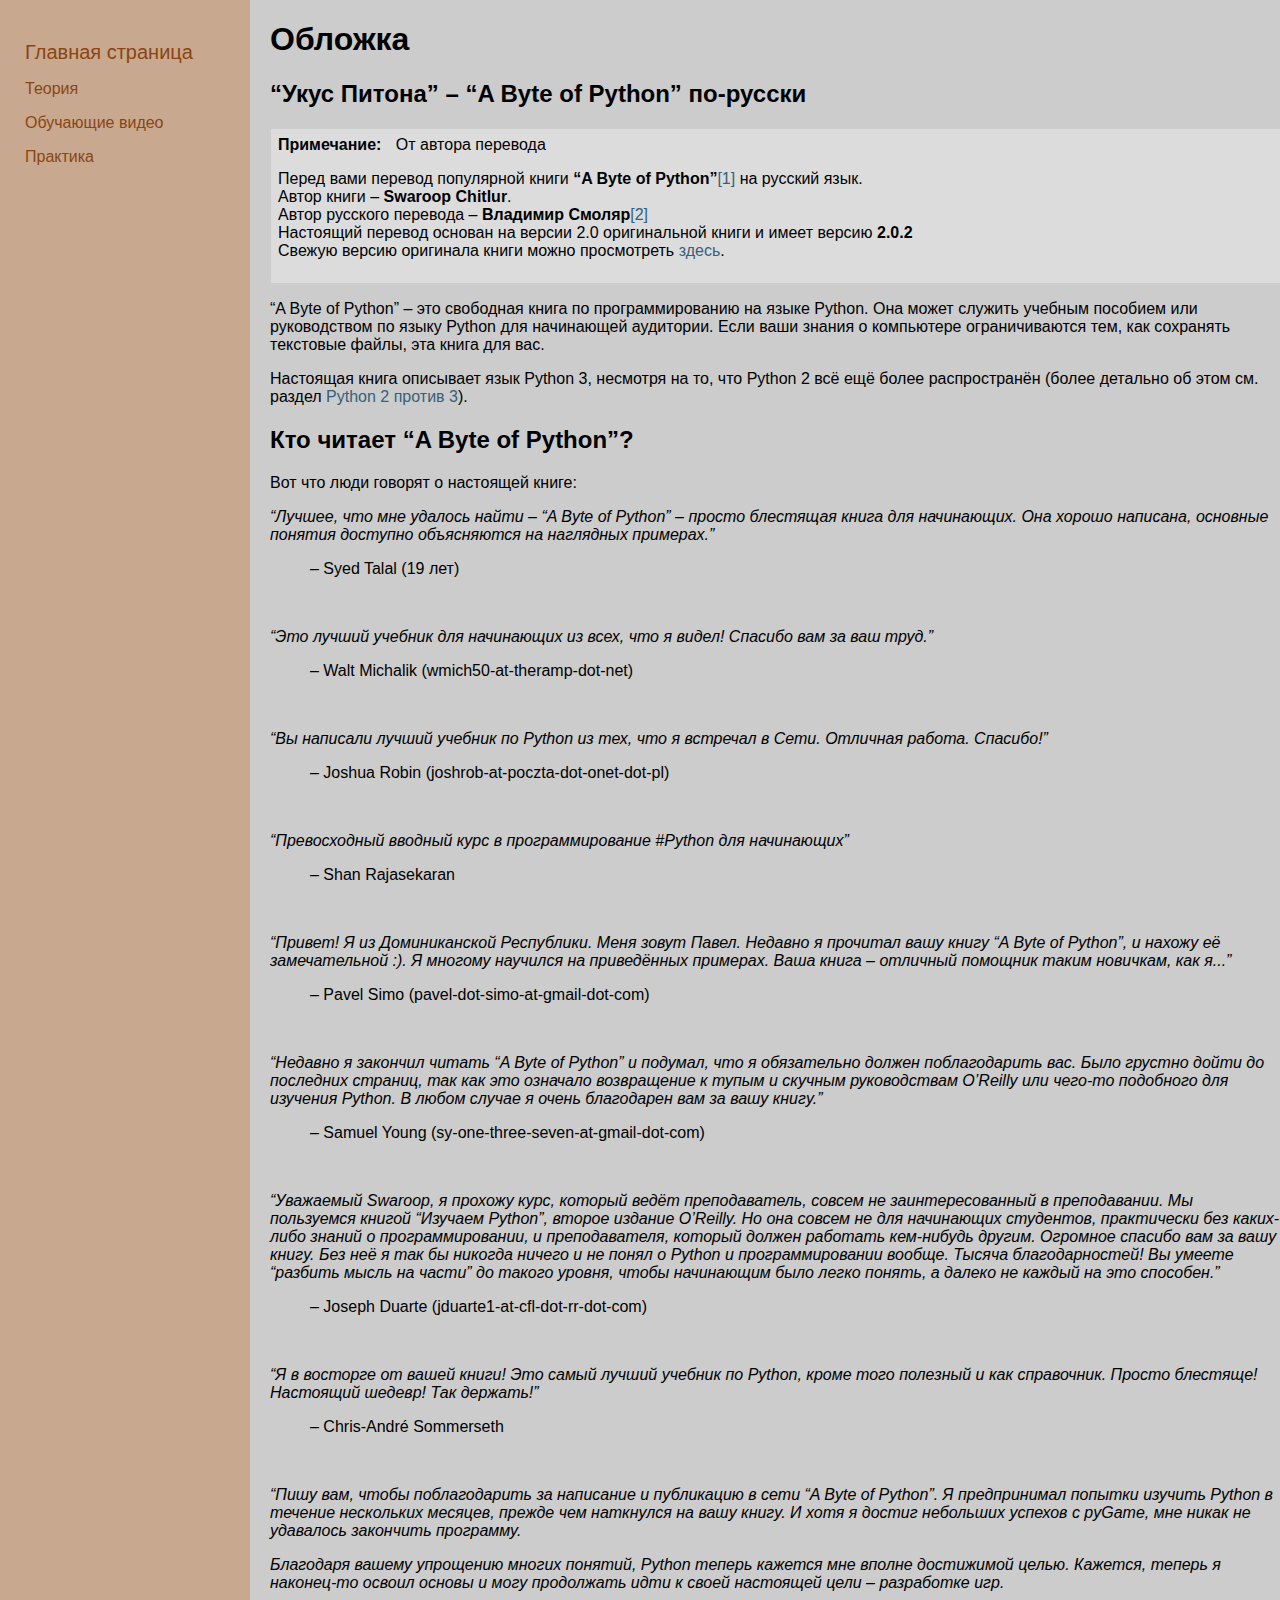
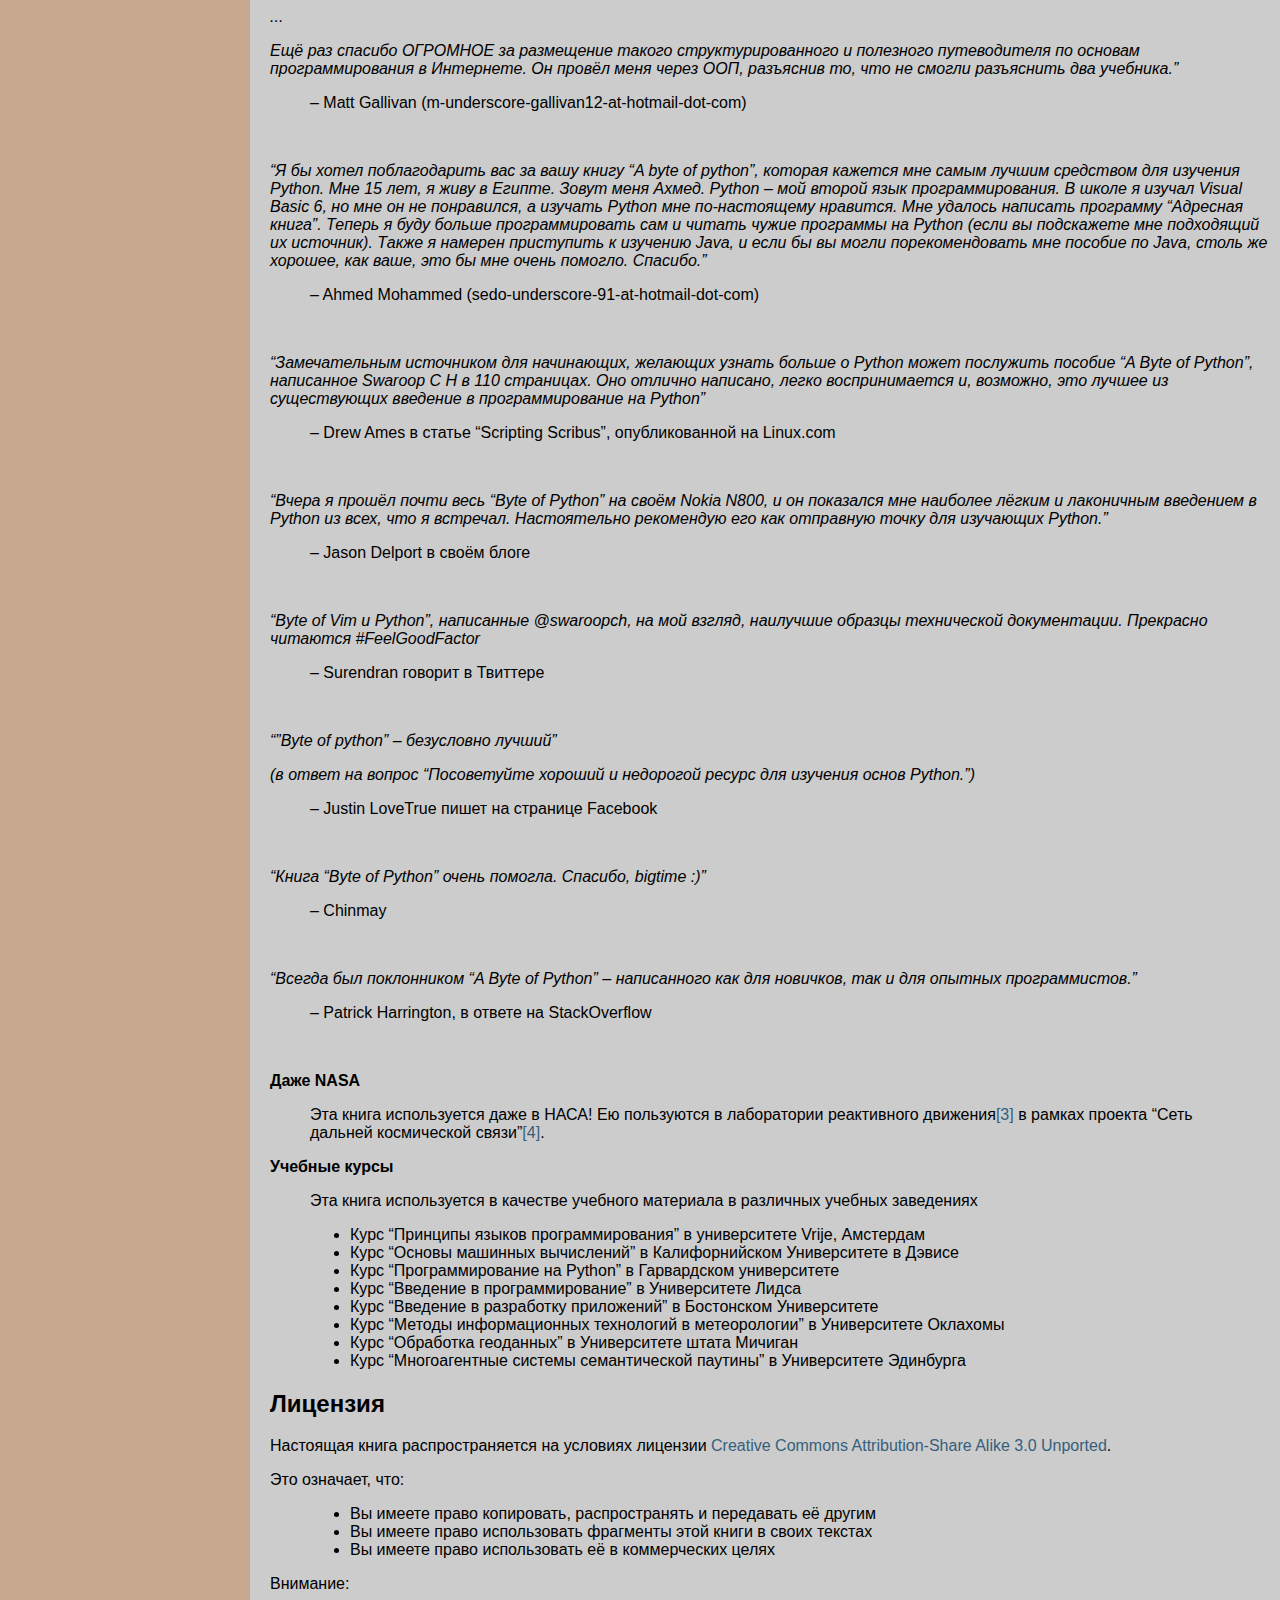
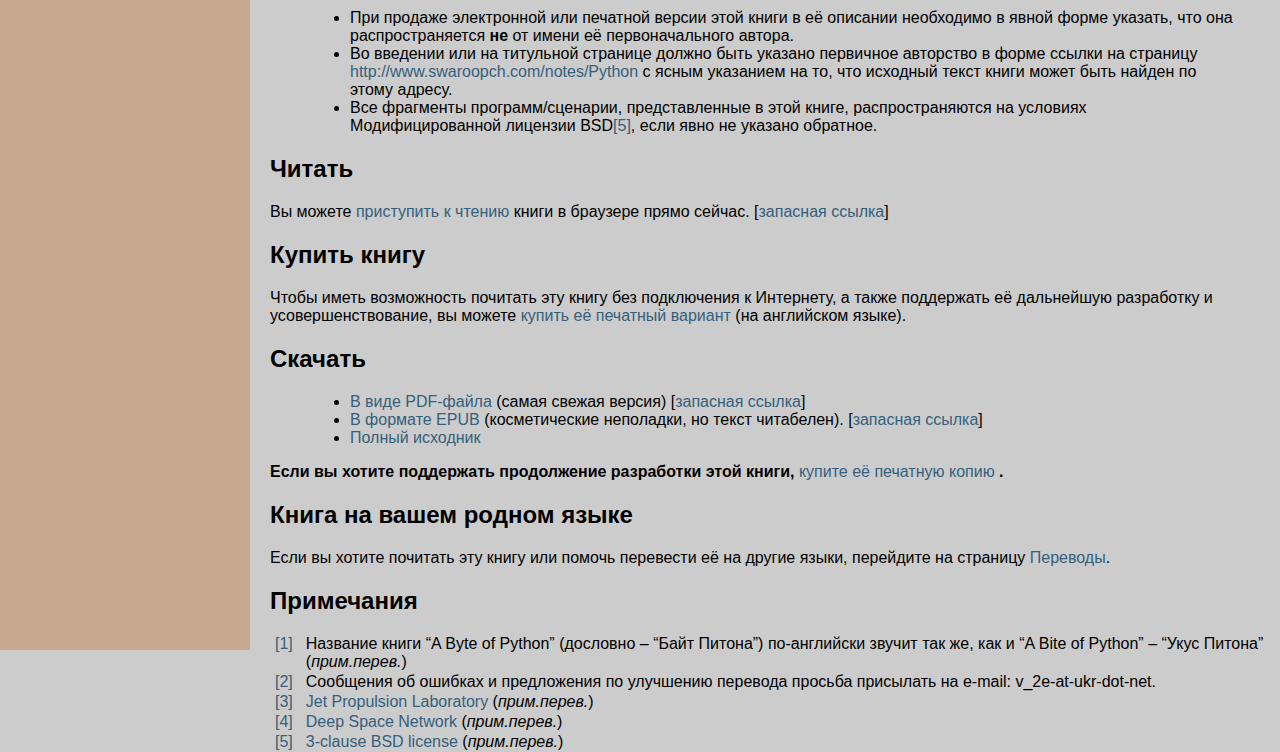
<file: frontpage.html>
<!DOCTYPE html>
<html lang="en">
<head>
    <meta charset="UTF-8">
    <title>Обложка</title>
    <link rel="shortcut icon" type="image/ico" href="python-logo.png"/>
    <link rel="stylesheet" href="_static/classic.css" type="text/css"/>
    <link rel="stylesheet" href="_static/pygments.css" type="text/css"/>
</head>


<body>
<style> body {background: #ccc;} </style>

<div style="float: left;position: absolute;top: 0px; width: 200px;height: 3800px; padding: 25px;background: #C8A98F;color: #8B4513;margin: 0px;">
    <p><A href="Главная страница.html" style="color: #8B4513;font-size: 20px;text-decoration: none;">Главная
        страница</A></p>

    <p><A href="Книга.html" style="color: #8B4513;text-decoration: none;" target="_blank">Теория</A></p>

    <p><A href="Обучающие видео.html" style="color: #8B4513;text-decoration: none;" target="_blank">Обучающие видео</A>
    </p>

    <p><A href="Exercieses.html" style="color: #8B4513;text-decoration: none;" target="_blank">Практика</A></p>
</div>

<div class="section" id="id1" style="margin-left:270px;">
    <h1> Обложка
        <a class="headerlink" href="#id1" title="Ссылка на этот заголовок">¶</a>
    </h1>
    <div class="section" id="a-byte-of-python">
        <h2>&#8220;Укус Питона&#8221; &#8211; &#8220;A Byte of Python&#8221; по-русски<a class="headerlink"
                                                                                         href="#a-byte-of-python"
                                                                                         title="Ссылка на этот заголовок">¶</a>
        </h2>
        <div class="admonition note">
            <p class="first admonition-title">Примечание</p>
            <p>От автора перевода</p>
            <div class="last line-block">
                <div class="line">Перед вами перевод популярной книги <strong>&#8220;A Byte of Python&#8221;</strong><a
                        class="footnote-reference" href="#id22" id="id2">[1]</a> на русский язык.
                </div>
                <div class="line">Автор книги &#8211; <strong>Swaroop Chitlur</strong>.</div>
                <div class="line">Автор русского перевода &#8211; <strong>Владимир Смоляр</strong><a
                        class="footnote-reference" href="#id23" id="id3">[2]</a></div>
                <div class="line">Настоящий перевод основан на версии 2.0 оригинальной книги и имеет версию <strong>2.0.2</strong>
                </div>
                <div class="line">Свежую версию оригинала книги можно просмотреть <a class="reference external"
                                                                                     href="http://www.swaroopch.com/notes/Python_en-Table_of_Contents/">здесь</a>.
                </div>
            </div>
        </div>
        <p>&#8220;A Byte of Python&#8221; &#8211; это свободная книга по программированию на языке Python.
            Она может служить учебным пособием или руководством по языку Python для
            начинающей аудитории. Если ваши знания о компьютере ограничиваются тем, как
            сохранять текстовые файлы, эта книга для вас.</p>
        <p>Настоящая книга описывает язык Python 3, несмотря на то, что Python 2 всё ещё
            более распространён (более детально об этом см. раздел
            <a class="reference internal" href="introduction.html#python-2-versus-3"><span class="std std-ref">Python 2 против 3</span></a>).
        </p>
    </div>
    <div class="section" id="who-reads-a-byte-of-python">
        <span id="id5"></span>
        <h2>Кто читает &#8220;A Byte of Python&#8221;?<a class="headerlink" href="#who-reads-a-byte-of-python"
                                                         title="Ссылка на этот заголовок">¶</a></h2>
        <p>Вот что люди говорят о настоящей книге:</p>
        <p><em>&#8220;Лучшее, что мне удалось найти &#8211; &#8220;A Byte of Python&#8221; &#8211; просто блестящая
            книга
            для начинающих. Она хорошо написана, основные понятия доступно объясняются
            на наглядных примерах.&#8221;</em></p>
        <blockquote>
            <div>&#8211; Syed Talal (19 лет)</div>
        </blockquote>
        <div class="line-block">
            <div class="line"><br/></div>
        </div>
        <p><em>&#8220;Это лучший учебник для начинающих из всех, что я видел! Спасибо вам за ваш
            труд.&#8221;</em></p>
        <blockquote>
            <div>&#8211; Walt Michalik (wmich50-at-theramp-dot-net)</div>
        </blockquote>
        <div class="line-block">
            <div class="line"><br/></div>
        </div>
        <p><em>&#8220;Вы написали лучший учебник по Python из тех, что я встречал в Сети. Отличная
            работа. Спасибо!&#8221;</em></p>
        <blockquote>
            <div>&#8211; Joshua Robin (joshrob-at-poczta-dot-onet-dot-pl)</div>
        </blockquote>
        <div class="line-block">
            <div class="line"><br/></div>
        </div>
        <p><em>&#8220;Превосходный вводный курс в программирование #Python для начинающих&#8221;</em></p>
        <blockquote>
            <div>&#8211; Shan Rajasekaran</div>
        </blockquote>
        <div class="line-block">
            <div class="line"><br/></div>
        </div>
        <p><em>&#8220;Привет! Я из Доминиканской Республики. Меня зовут Павел. Недавно я прочитал
            вашу книгу &#8220;A Byte of Python&#8221;, и нахожу её замечательной :). Я многому
            научился на приведённых примерах. Ваша книга &#8211; отличный помощник таким
            новичкам, как я...&#8221;</em></p>
        <blockquote>
            <div>&#8211; Pavel Simo (pavel-dot-simo-at-gmail-dot-com)</div>
        </blockquote>
        <div class="line-block">
            <div class="line"><br/></div>
        </div>
        <p><em>&#8220;Недавно я закончил читать &#8220;A Byte of Python&#8221; и подумал, что я обязательно
            должен поблагодарить вас. Было грустно дойти до последних страниц, так как
            это означало возвращение к тупым и скучным руководствам O&#8217;Reilly или чего-то
            подобного для изучения Python. В любом случае я очень благодарен вам за вашу
            книгу.&#8221;</em></p>
        <blockquote>
            <div>&#8211; Samuel Young (sy-one-three-seven-at-gmail-dot-com)</div>
        </blockquote>
        <div class="line-block">
            <div class="line"><br/></div>
        </div>
        <p><em>&#8220;Уважаемый Swaroop, я прохожу курс, который ведёт преподаватель, совсем не
            заинтересованный в преподавании. Мы пользуемся книгой &#8220;Изучаем Python&#8221;, второе
            издание O&#8217;Reilly. Но она совсем не для начинающих студентов, практически без
            каких-либо знаний о программировании, и преподавателя, который должен работать
            кем-нибудь другим. Огромное спасибо вам за вашу книгу. Без неё я так бы никогда
            ничего и не понял о Python и программировании вообще. Тысяча благодарностей! Вы
            умеете &#8220;разбить мысль на части&#8221; до такого уровня, чтобы начинающим было легко
            понять, а далеко не каждый на это способен.&#8221;</em></p>
        <blockquote>
            <div>&#8211; Joseph Duarte (jduarte1-at-cfl-dot-rr-dot-com)</div>
        </blockquote>
        <div class="line-block">
            <div class="line"><br/></div>
        </div>
        <p><em>&#8220;Я в восторге от вашей книги! Это самый лучший учебник по Python, кроме того
            полезный и как справочник. Просто блестяще! Настоящий шедевр! Так держать!&#8221;</em></p>
        <blockquote>
            <div>&#8211; Chris-André Sommerseth</div>
        </blockquote>
        <div class="line-block">
            <div class="line"><br/></div>
        </div>
        <p><em>&#8220;Пишу вам, чтобы поблагодарить за написание и публикацию в сети &#8220;A Byte of
            Python&#8221;. Я предпринимал попытки изучить Python в течение нескольких месяцев,
            прежде чем наткнулся на вашу книгу. И хотя я достиг небольших успехов с pyGame,
            мне никак не удавалось закончить программу.</em></p>
        <p><em>Благодаря вашему упрощению многих понятий, Python теперь кажется мне вполне
            достижимой целью. Кажется, теперь я наконец-то освоил основы и могу продолжать
            идти к своей настоящей цели &#8211; разработке игр.</em></p>
        <p><em>...</em></p>
        <p><em>Ещё раз спасибо ОГРОМНОЕ за размещение такого структурированного и полезного
            путеводителя по основам программирования в Интернете. Он провёл меня через
            ООП, разъяснив то, что не смогли разъяснить два учебника.&#8221;</em></p>
        <blockquote>
            <div>&#8211; Matt Gallivan (m-underscore-gallivan12-at-hotmail-dot-com)</div>
        </blockquote>
        <div class="line-block">
            <div class="line"><br/></div>
        </div>
        <p><em>&#8220;Я бы хотел поблагодарить вас за вашу книгу &#8220;A byte of python&#8221;, которая кажется
            мне самым лучшим средством для изучения Python. Мне 15 лет, я живу в Египте.
            Зовут меня Ахмед. Python &#8211; мой второй язык программирования. В школе я изучал
            Visual Basic 6, но мне он не понравился, а изучать Python мне по-настоящему
            нравится. Мне удалось написать программу &#8220;Адресная книга&#8221;. Теперь я буду больше
            программировать сам и читать чужие программы на Python (если вы подскажете мне
            подходящий их источник). Также я намерен приступить к изучению Java, и если бы
            вы могли порекомендовать мне пособие по Java, столь же хорошее, как ваше, это
            бы мне очень помогло. Спасибо.&#8221;</em></p>
        <blockquote>
            <div>&#8211; Ahmed Mohammed (sedo-underscore-91-at-hotmail-dot-com)</div>
        </blockquote>
        <div class="line-block">
            <div class="line"><br/></div>
        </div>
        <p><em>&#8220;Замечательным источником для начинающих, желающих узнать больше о Python
            может послужить пособие &#8220;A Byte of Python&#8221;, написанное Swaroop C H в 110
            страницах. Оно отлично написано, легко воспринимается и, возможно, это лучшее из
            существующих введение в программирование на Python&#8221;</em></p>
        <blockquote>
            <div>&#8211; Drew Ames в статье &#8220;Scripting Scribus&#8221;, опубликованной на Linux.com</div>
        </blockquote>
        <div class="line-block">
            <div class="line"><br/></div>
        </div>
        <p><em>&#8220;Вчера я прошёл почти весь &#8220;Byte of Python&#8221; на своём Nokia N800, и он показался
            мне наиболее лёгким и лаконичным введением в Python из всех, что я встречал.
            Настоятельно рекомендую его как отправную точку для изучающих Python.&#8221;</em></p>
        <blockquote>
            <div>&#8211; Jason Delport в своём блоге</div>
        </blockquote>
        <div class="line-block">
            <div class="line"><br/></div>
        </div>
        <p><em>&#8220;Byte of Vim и Python&#8221;, написанные &#64;swaroopch, на мой взгляд, наилучшие образцы
            технической документации. Прекрасно читаются #FeelGoodFactor</em></p>
        <blockquote>
            <div>&#8211; Surendran говорит в Твиттере</div>
        </blockquote>
        <div class="line-block">
            <div class="line"><br/></div>
        </div>
        <p><em>&#8220;&#8221;Byte of python&#8221; &#8211; безусловно лучший&#8221;</em></p>
        <p><em>(в ответ на вопрос &#8220;Посоветуйте хороший и недорогой ресурс для изучения основ
            Python.&#8221;)</em></p>
        <blockquote>
            <div>&#8211; Justin LoveTrue пишет на странице Facebook</div>
        </blockquote>
        <div class="line-block">
            <div class="line"><br/></div>
        </div>
        <p><em>&#8220;Книга &#8220;Byte of Python&#8221; очень помогла. Спасибо, bigtime :)&#8221;</em></p>
        <blockquote>
            <div>&#8211; Chinmay</div>
        </blockquote>
        <div class="line-block">
            <div class="line"><br/></div>
        </div>
        <p><em>&#8220;Всегда был поклонником &#8220;A Byte of Python&#8221; &#8211; написанного как для новичков,
            так и для опытных программистов.&#8221;</em></p>
        <blockquote>
            <div>&#8211; Patrick Harrington, в ответе на StackOverflow</div>
        </blockquote>
        <div class="line-block">
            <div class="line"><br/></div>
        </div>
        <p><strong>Даже NASA</strong></p>
        <blockquote>
            <div>Эта книга используется даже в НАСА! Ею пользуются в лаборатории реактивного
                движения<a class="footnote-reference" href="#id24" id="id6">[3]</a> в рамках проекта &#8220;Сеть дальней
                космической связи&#8221;<a class="footnote-reference" href="#id25" id="id7">[4]</a>.
            </div>
        </blockquote>
        <p><strong>Учебные курсы</strong></p>
        <blockquote>
            <div><p>Эта книга используется в качестве учебного материала в различных учебных
                заведениях</p>
                <ul class="simple">
                    <li>Курс &#8220;Принципы языков программирования&#8221; в университете Vrije, Амстердам</li>
                    <li>Курс &#8220;Основы машинных вычислений&#8221; в Калифорнийском Университете в Дэвисе</li>
                    <li>Курс &#8220;Программирование на Python&#8221; в Гарвардском университете</li>
                    <li>Курс &#8220;Введение в программирование&#8221; в Университете Лидса</li>
                    <li>Курс &#8220;Введение в разработку приложений&#8221; в Бостонском Университете</li>
                    <li>Курс &#8220;Методы информационных технологий в метеорологии&#8221; в Университете Оклахомы</li>
                    <li>Курс &#8220;Обработка геоданных&#8221; в Университете штата Мичиган</li>
                    <li>Курс &#8220;Многоагентные системы семантической паутины&#8221; в Университете Эдинбурга</li>
                </ul>
            </div>
        </blockquote>
    </div>
    <div class="section" id="id8">
        <h2>Лицензия<a class="headerlink" href="#id8" title="Ссылка на этот заголовок">¶</a></h2>
        <p>Настоящая книга распространяется на условиях лицензии
            <a class="reference external" href="http://creativecommons.org/licenses/by-sa/3.0/">Creative Commons
                Attribution-Share Alike 3.0 Unported</a>.</p>
        <p>Это означает, что:</p>
        <blockquote>
            <div>
                <ul class="simple">
                    <li>Вы имеете право копировать, распространять и передавать её другим</li>
                    <li>Вы имеете право использовать фрагменты этой книги в своих текстах</li>
                    <li>Вы имеете право использовать её в коммерческих целях</li>
                </ul>
            </div>
        </blockquote>
        <p>Внимание:</p>
        <blockquote>
            <div>
                <ul class="simple">
                    <li>При продаже электронной или печатной версии этой книги в её описании
                        необходимо в явной форме указать, что она распространяется <strong>не</strong> от имени
                        её первоначального автора.
                    </li>
                    <li>Во введении или на титульной странице должно быть указано первичное
                        авторство в форме ссылки на страницу <a class="reference external"
                                                                href="http://www.swaroopch.com/notes/Python">http://www.swaroopch.com/notes/Python</a>
                        с ясным указанием на то, что исходный текст книги может быть найден по
                        этому адресу.
                    </li>
                    <li>Все фрагменты программ/сценарии, представленные в этой книге,
                        распространяются на условиях Модифицированной лицензии BSD<a class="footnote-reference"
                                                                                     href="#id26" id="id9">[5]</a>, если
                        явно
                        не указано обратное.
                    </li>
                </ul>
            </div>
        </blockquote>
    </div>
    <div class="section" id="id10">
        <h2>Читать<a class="headerlink" href="#id10" title="Ссылка на этот заголовок">¶</a></h2>
        <p>Вы можете
            <a class="reference external" href="http://svp.pp.ua/AByteOfPython/preface.html">приступить к чтению</a>
            книги
            в браузере прямо сейчас.
            [<a class="reference external" href="http://wombat.org.ua/AByteOfPython/preface.html">запасная ссылка</a>]
        </p>
    </div>
    <div class="section" id="id13">
        <h2>Купить книгу<a class="headerlink" href="#id13" title="Ссылка на этот заголовок">¶</a></h2>
        <p>Чтобы иметь возможность почитать эту книгу без подключения к Интернету, а также
            поддержать её дальнейшую разработку и усовершенствование, вы можете <a class="reference external"
                                                                                   href="http://www.swaroopch.com/buybook">купить
                её
                печатный вариант</a> (на английском языке).</p>
    </div>
    <div class="section" id="id15">
        <h2>Скачать<a class="headerlink" href="#id15" title="Ссылка на этот заголовок">¶</a></h2>
        <blockquote>
            <div>
                <ul class="simple">
                    <li><a class="reference external" href="http://svp.pp.ua/AByteOfPython/AByteofPythonRussian.pdf">В
                        виде PDF-файла</a> (самая свежая версия) [<a class="reference external"
                                                                     href="http://wombat.org.ua/AByteOfPython/AByteofPythonRussian.pdf">запасная
                        ссылка</a>]
                    </li>
                    <li><a class="reference external" href="http://svp.pp.ua/AByteOfPython/AByteofPythonRussian.epub">В
                        формате EPUB</a> (косметические неполадки, но текст читабелен). [<a class="reference external"
                                                                                            href="http://wombat.org.ua/AByteOfPython/AByteofPythonRussian.epub">запасная
                        ссылка</a>]
                    </li>
                    <li><a class="reference external" href="https://github.com/swaroopch/byte_of_python">Полный
                        исходник</a></li>
                </ul>
            </div>
        </blockquote>
        <p><strong>Если вы хотите поддержать продолжение разработки этой книги,</strong> <a class="reference external"
                                                                                            href="http://www.swaroopch.com/buybook">купите
            её печатную копию</a> <strong>.</strong></p>
    </div>
    <div class="section" id="id20">
        <h2>Книга на вашем родном языке<a class="headerlink" href="#id20" title="Ссылка на этот заголовок">¶</a></h2>
        <p>Если вы хотите почитать эту книгу или помочь перевести её на другие языки,
            перейдите на страницу <a class="reference internal" href="translations.html"><span
                    class="doc">Переводы</span></a>.</p>
    </div>
    <div class="section" id="id21">
        <h2>Примечания<a class="headerlink" href="#id21" title="Ссылка на этот заголовок">¶</a></h2>
        <table class="docutils footnote" frame="void" id="id22" rules="none">
            <colgroup>
                <col class="label"/>
                <col/>
            </colgroup>
            <tbody valign="top">
            <tr>
                <td class="label"><a class="fn-backref" href="#id2">[1]</a></td>
                <td>Название книги &#8220;A Byte of Python&#8221; (дословно &#8211; &#8220;Байт Питона&#8221;)
                    по-английски звучит так же, как и &#8220;A Bite of Python&#8221; &#8211; &#8220;Укус Питона&#8221;
                    (<em>прим.перев.</em>)
                </td>
            </tr>
            </tbody>
        </table>
        <table class="docutils footnote" frame="void" id="id23" rules="none">
            <colgroup>
                <col class="label"/>
                <col/>
            </colgroup>
            <tbody valign="top">
            <tr>
                <td class="label"><a class="fn-backref" href="#id3">[2]</a></td>
                <td>Сообщения об ошибках и предложения по улучшению перевода просьба
                    присылать на e-mail: v_2e-at-ukr-dot-net.
                </td>
            </tr>
            </tbody>
        </table>
        <table class="docutils footnote" frame="void" id="id24" rules="none">
            <colgroup>
                <col class="label"/>
                <col/>
            </colgroup>
            <tbody valign="top">
            <tr>
                <td class="label"><a class="fn-backref" href="#id6">[3]</a></td>
                <td><a class="reference external" href="http://www.jpl.nasa.gov/">Jet Propulsion Laboratory</a> (<em>прим.перев.</em>)
                </td>
            </tr>
            </tbody>
        </table>
        <table class="docutils footnote" frame="void" id="id25" rules="none">
            <colgroup>
                <col class="label"/>
                <col/>
            </colgroup>
            <tbody valign="top">
            <tr>
                <td class="label"><a class="fn-backref" href="#id7">[4]</a></td>
                <td><a class="reference external"
                       href="https://web.archive.org/web/20130614003212/http://dsnra.jpl.nasa.gov/software/Python/byte-of-python/output/byteofpython_html/">Deep
                    Space Network</a> (<em>прим.перев.</em>)
                </td>
            </tr>
            </tbody>
        </table>
        <table class="docutils footnote" frame="void" id="id26" rules="none">
            <colgroup>
                <col class="label"/>
                <col/>
            </colgroup>
            <tbody valign="top">
            <tr>
                <td class="label"><a class="fn-backref" href="#id9">[5]</a></td>
                <td><a class="reference external"
                       href="https://en.wikipedia.org/wiki/BSD_licenses#3-clause_license_.28.22Revised_BSD_License.22.2C_.22New_BSD_License.22.2C_or_.22Modified_BSD_License.22.29">3-clause
                    BSD license</a> (<em>прим.перев.</em>)
                </td>
            </tr>
            </tbody>
        </table>
    </div>
</div>

</body>
</html>
</file>
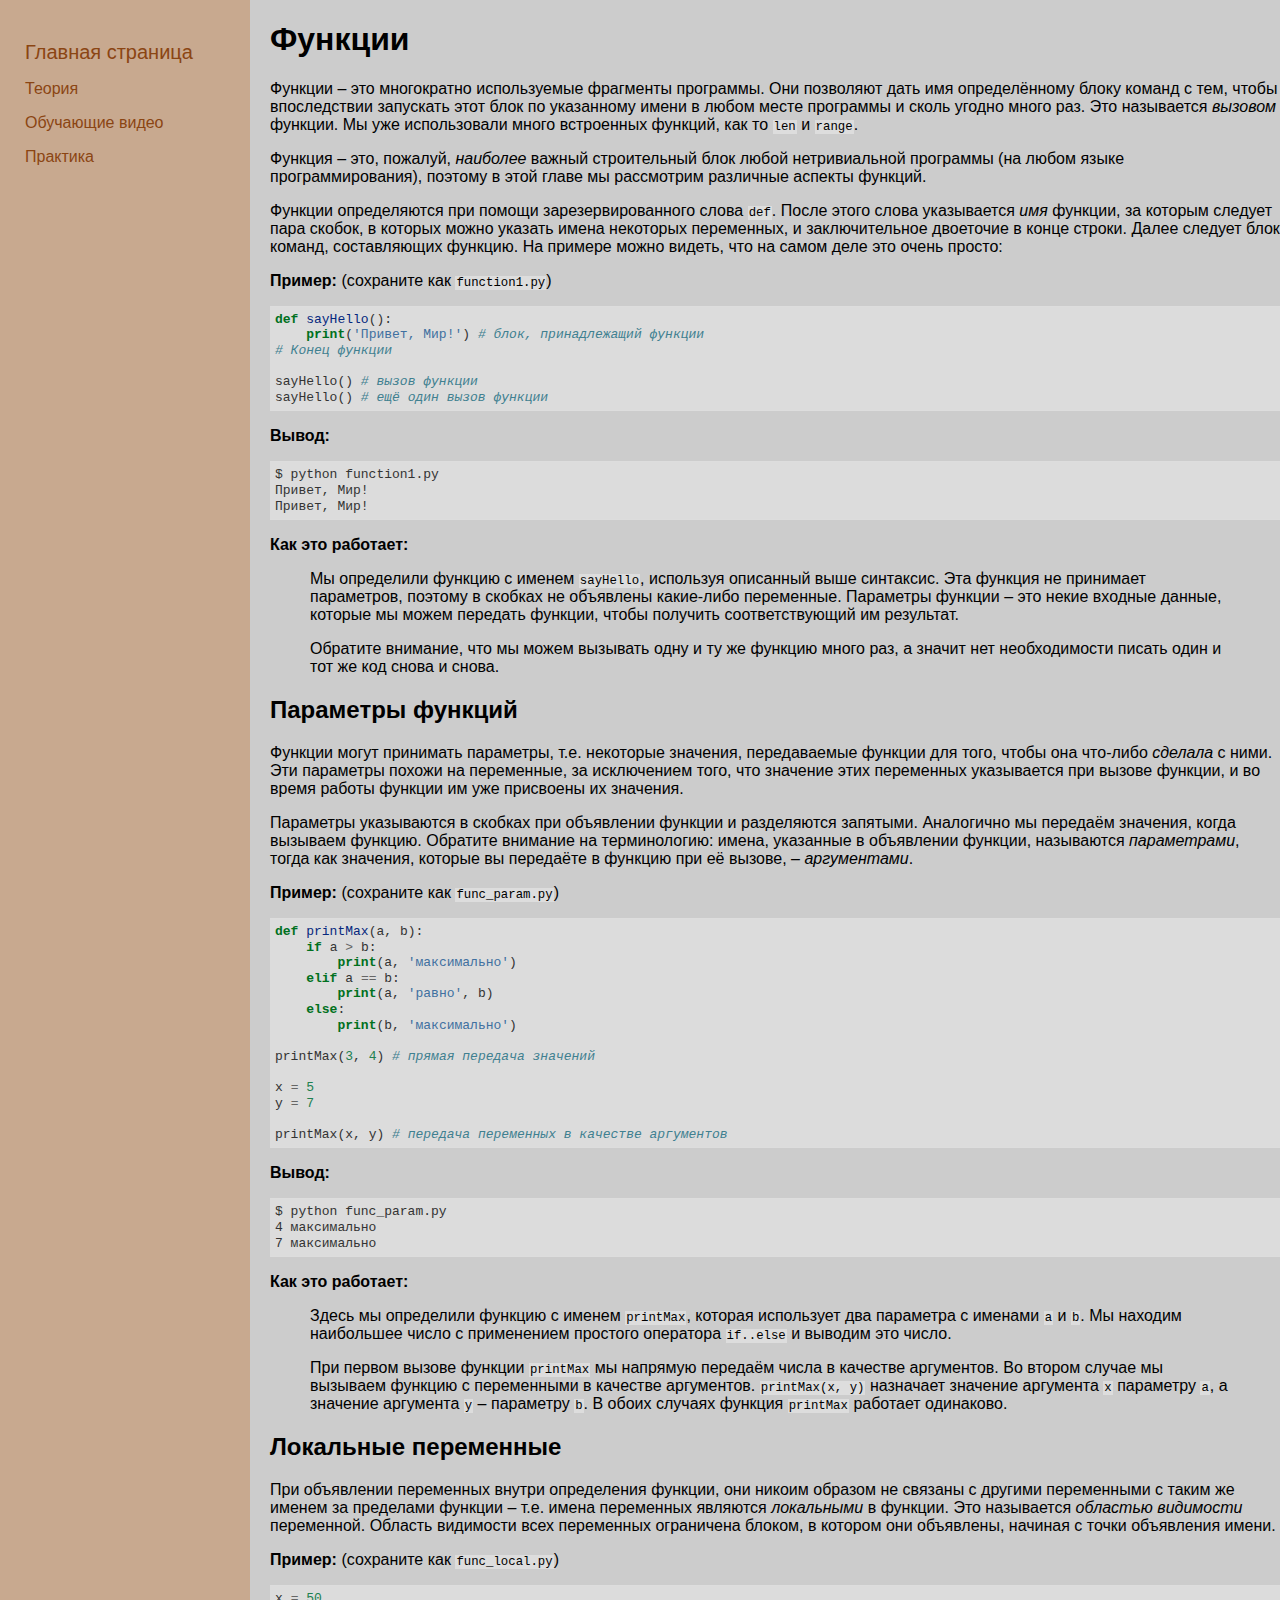
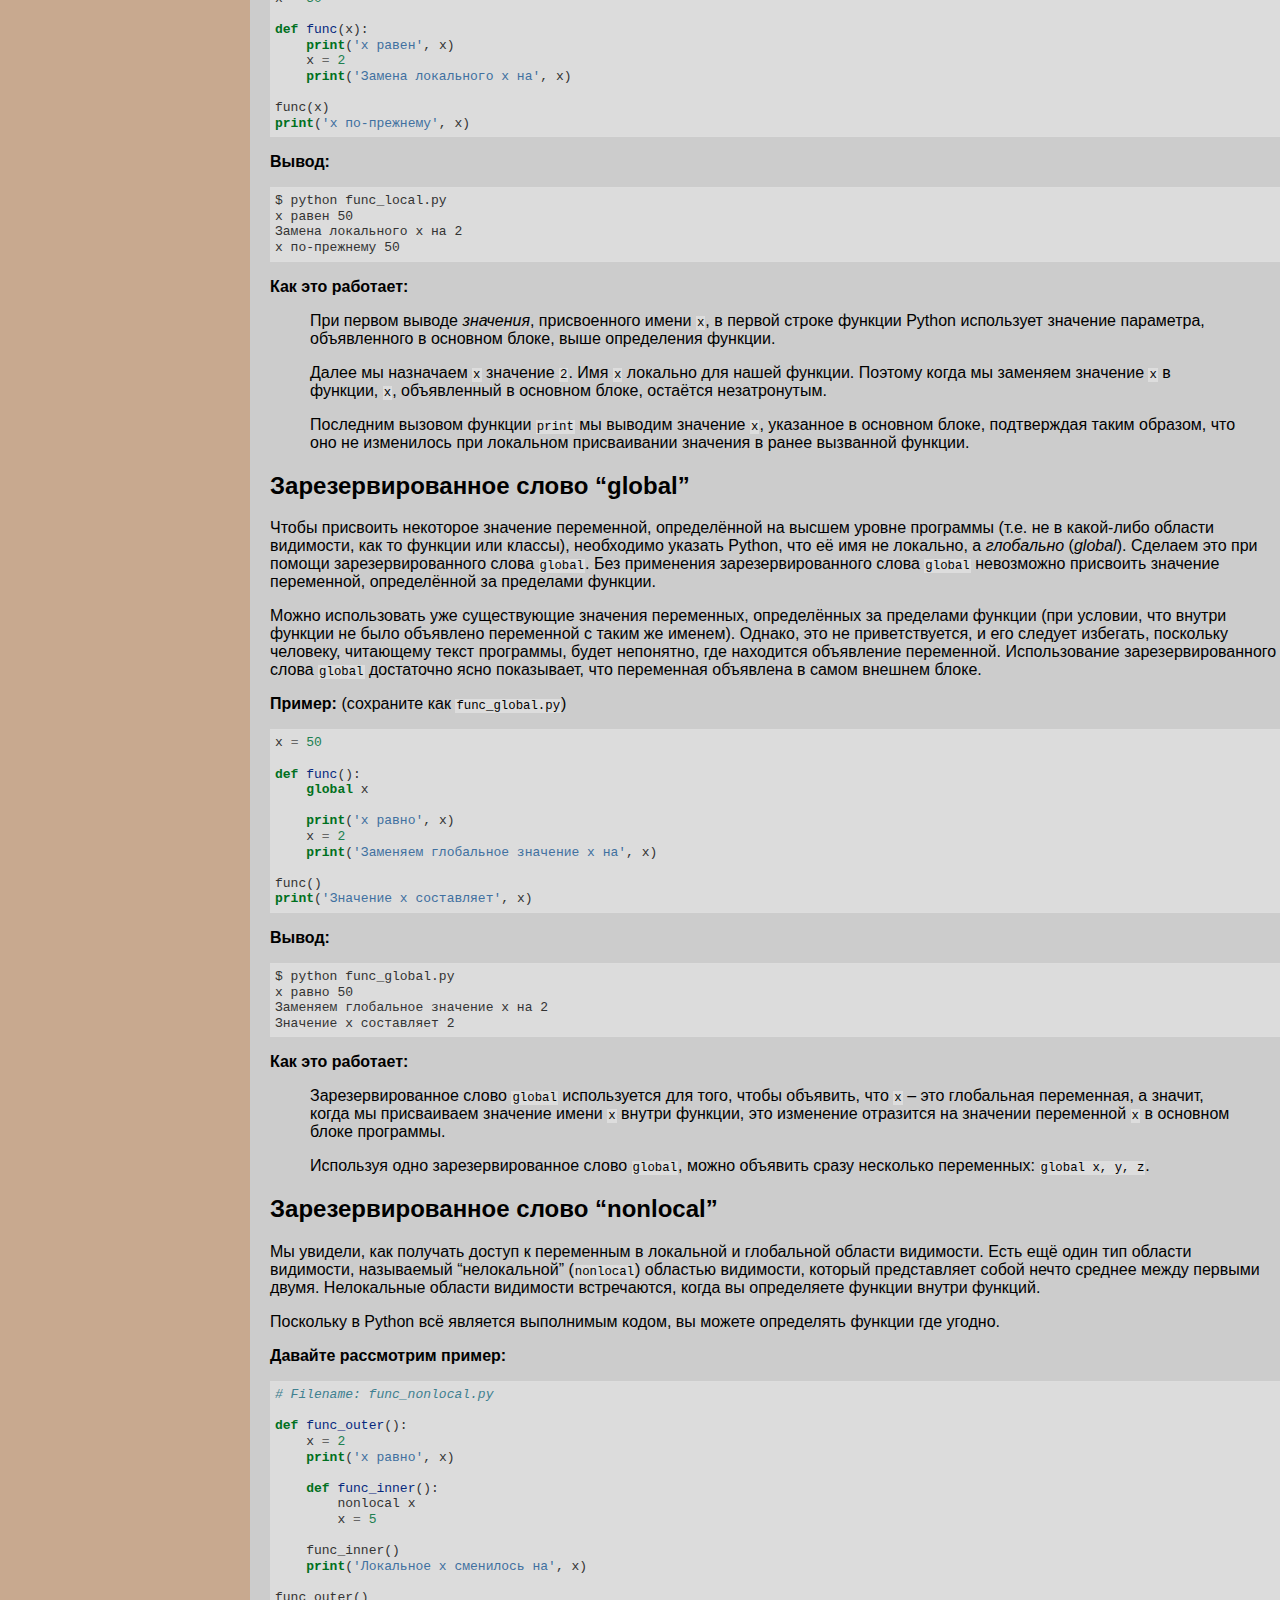
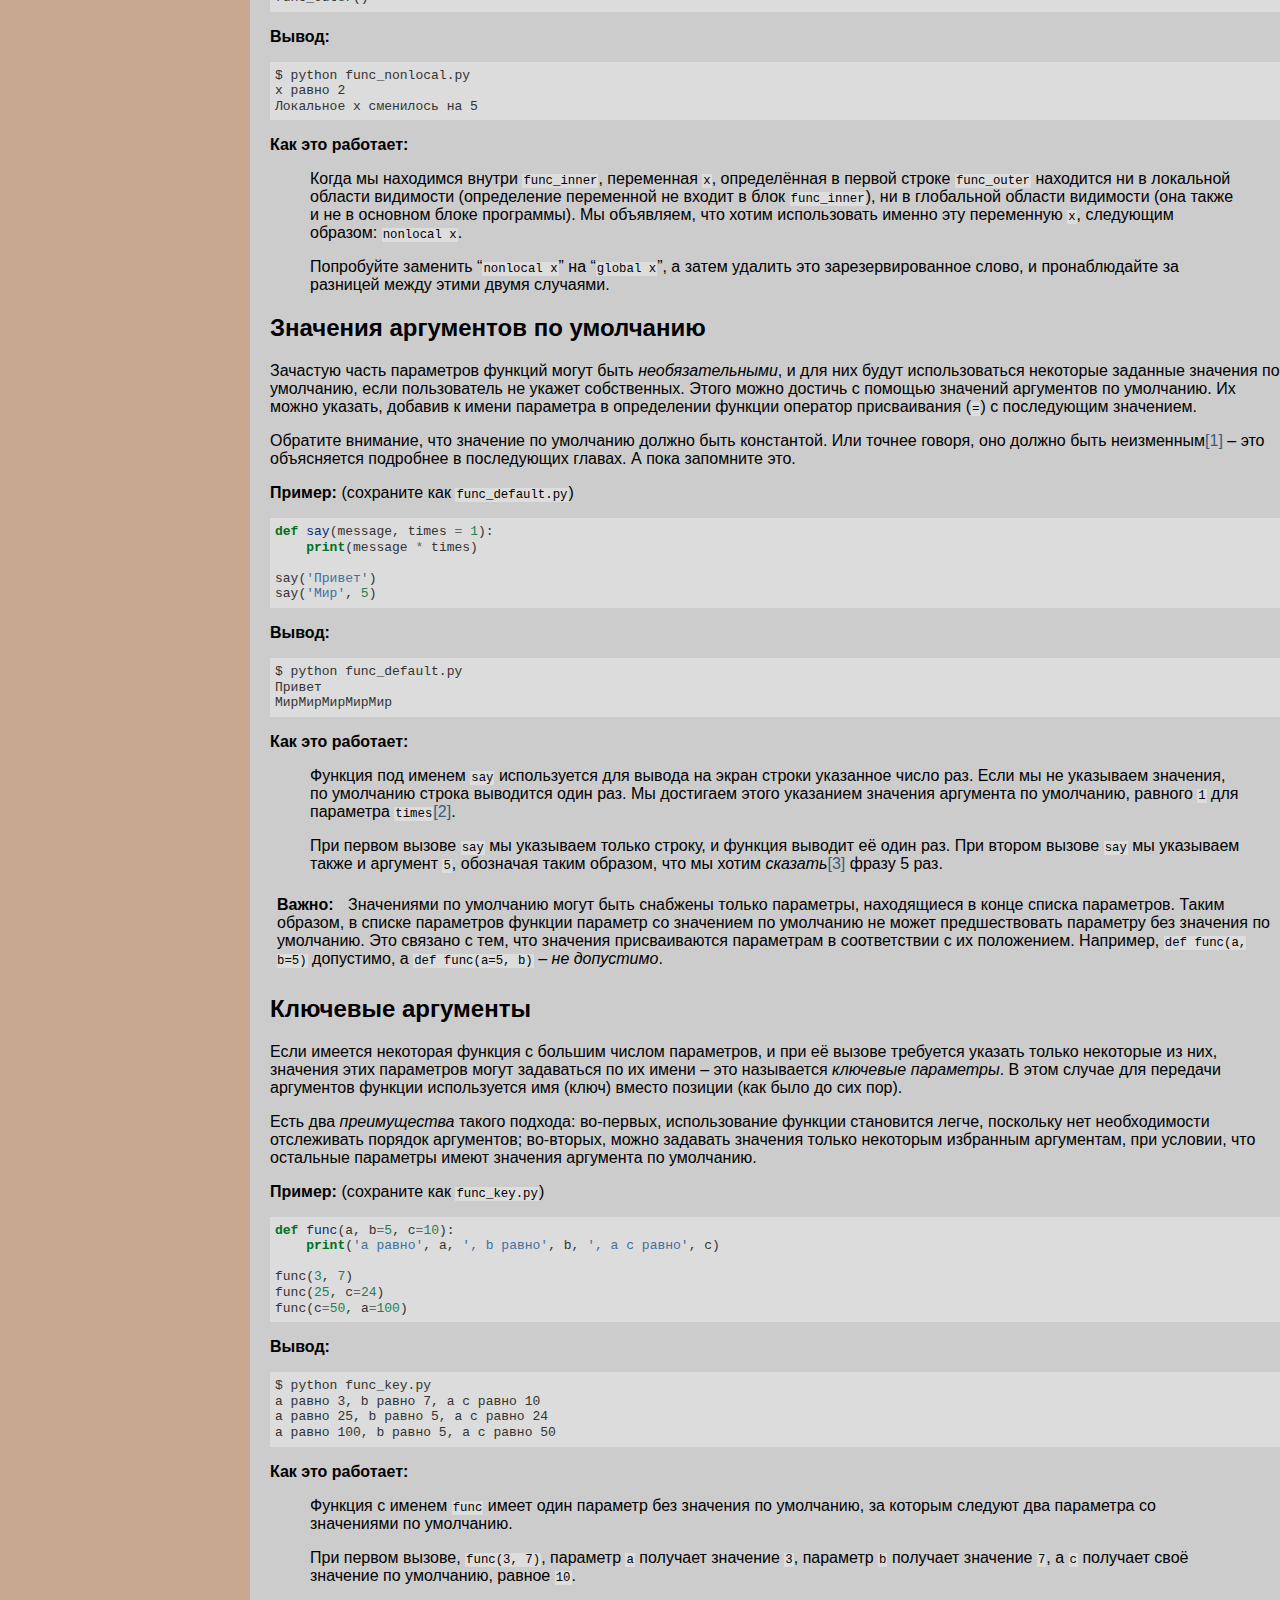
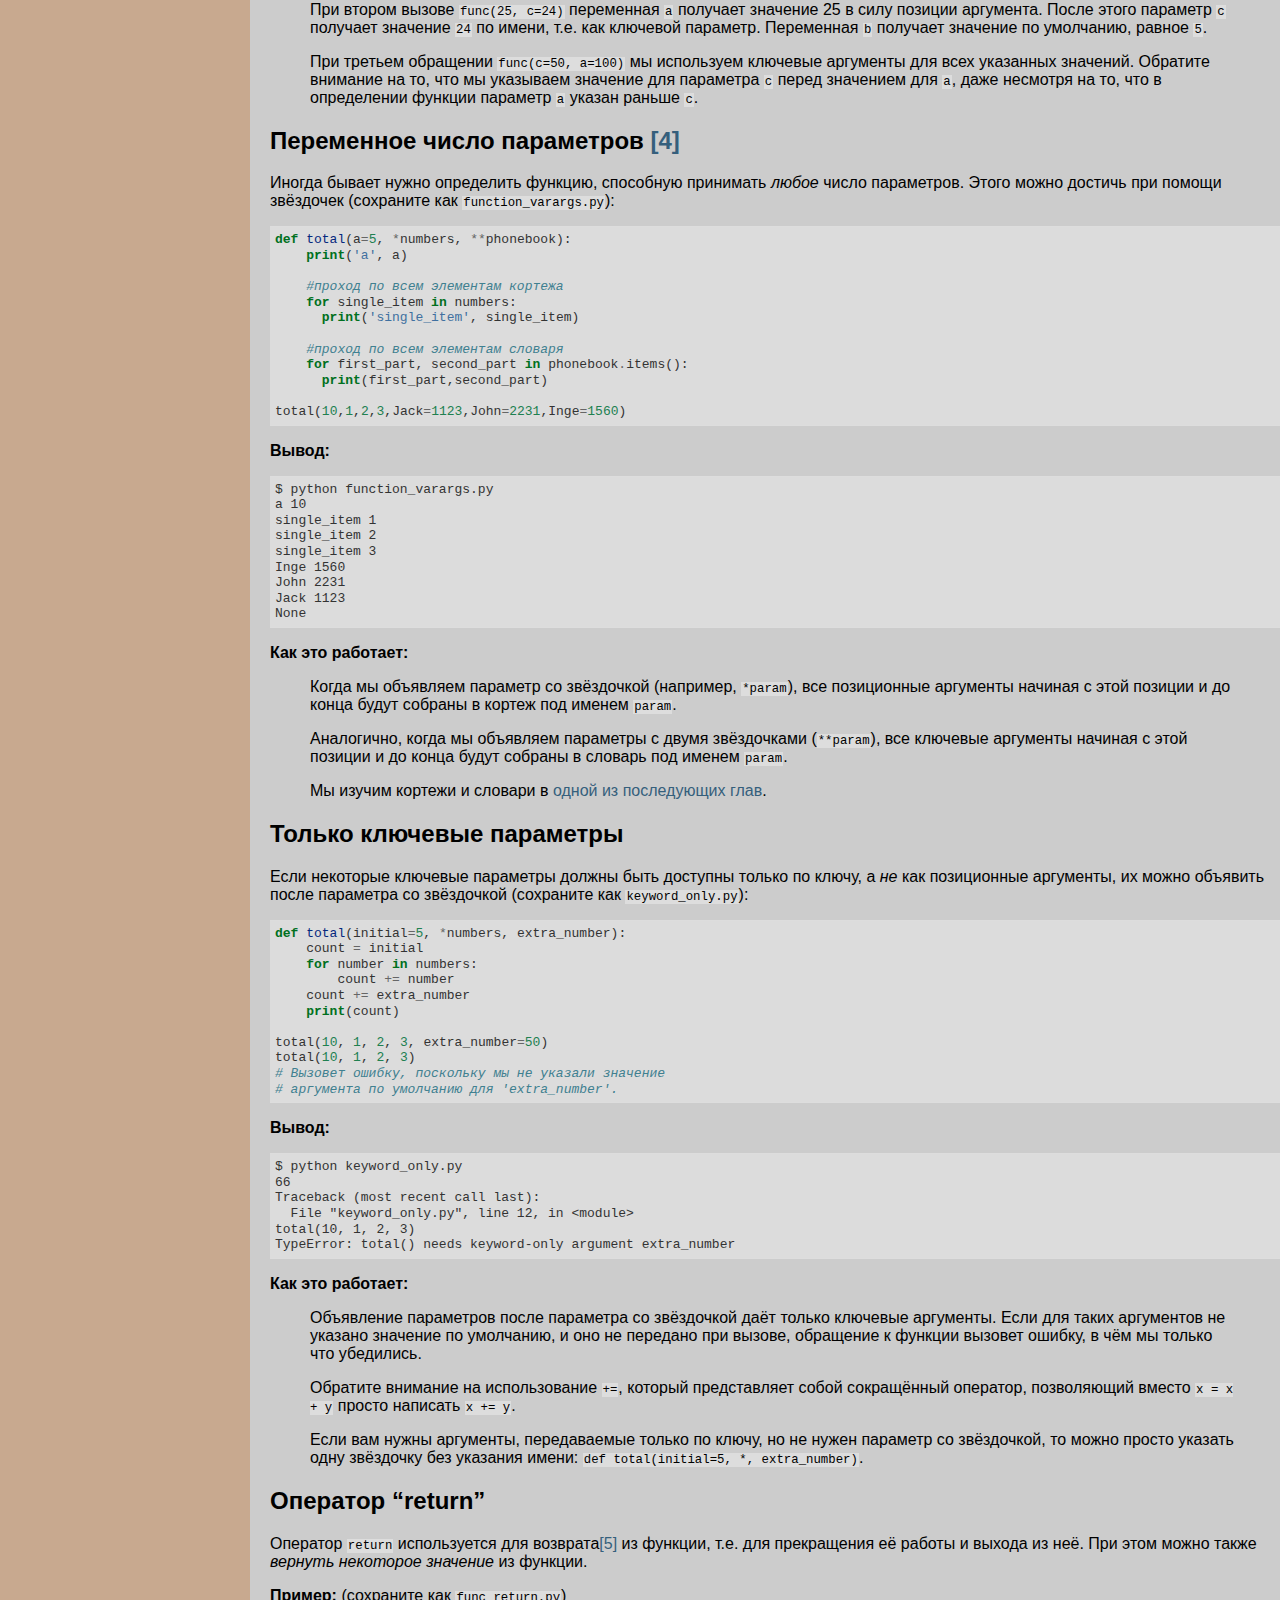
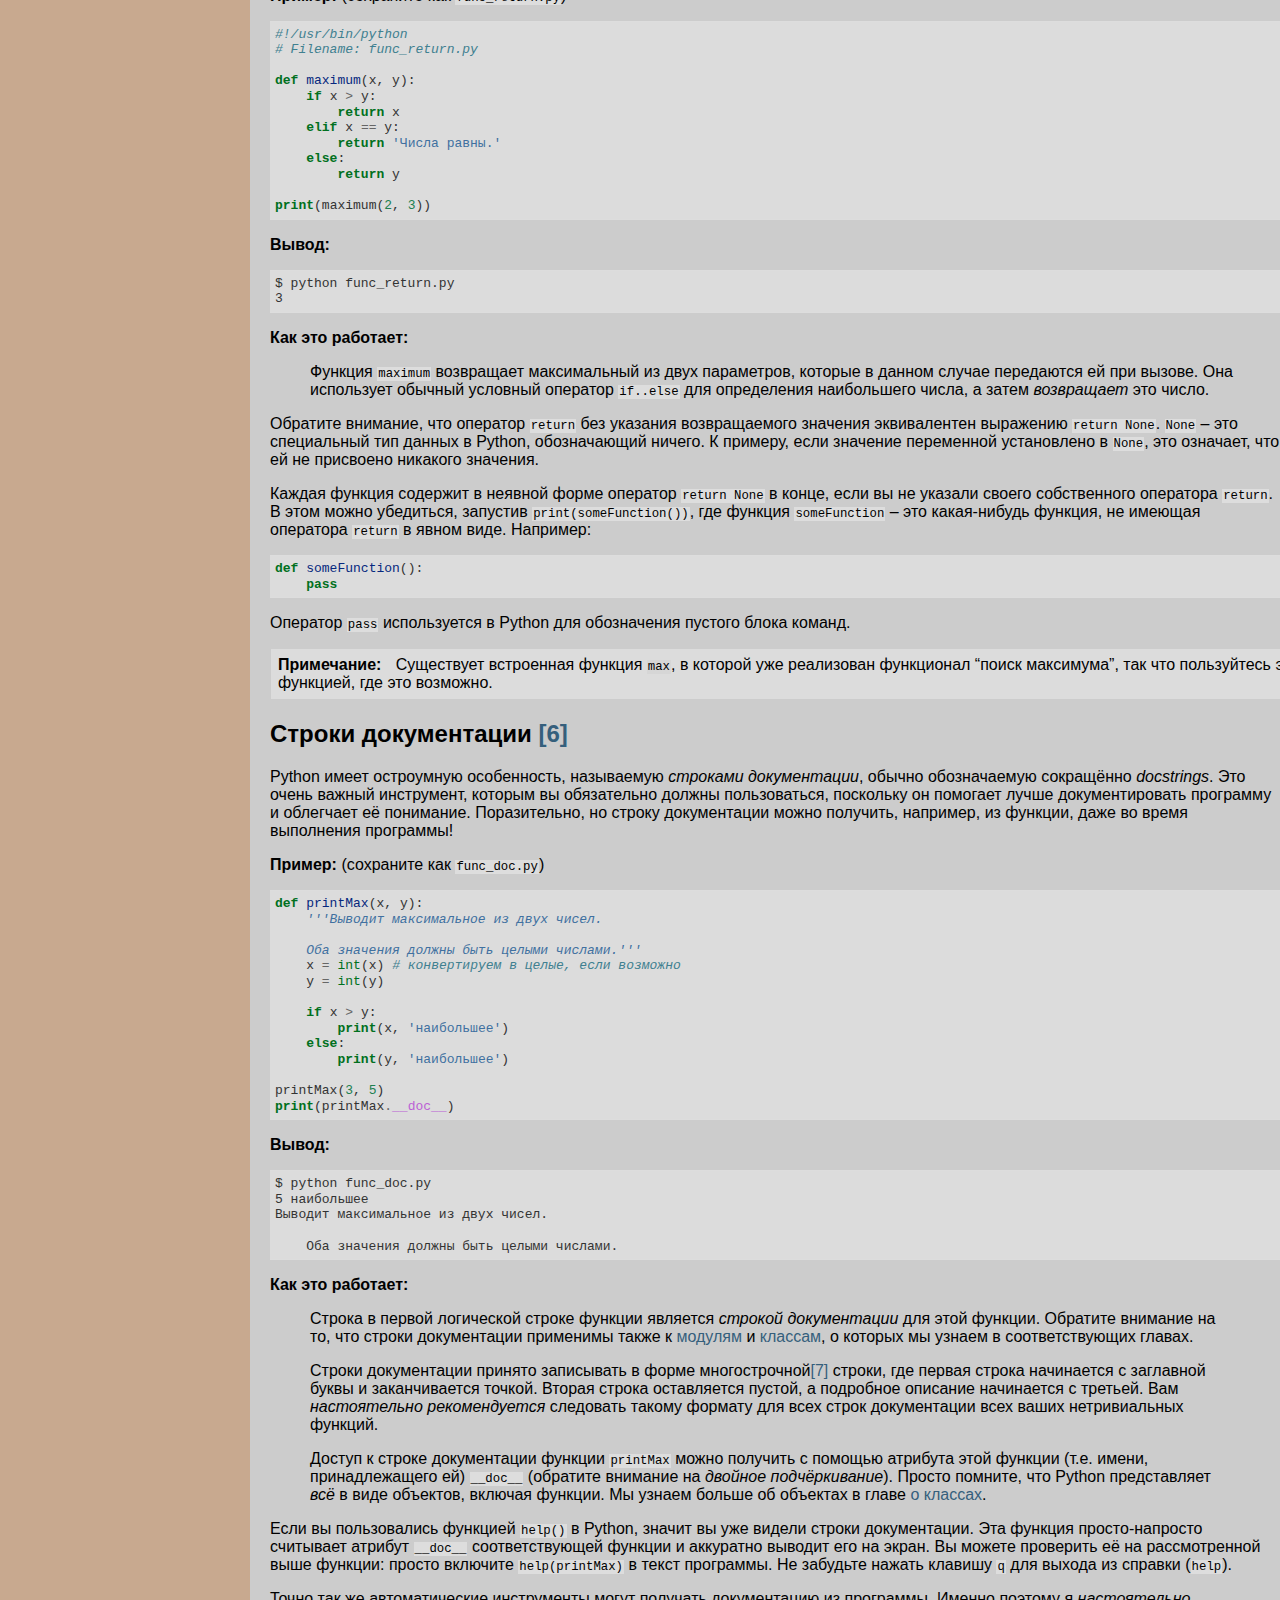
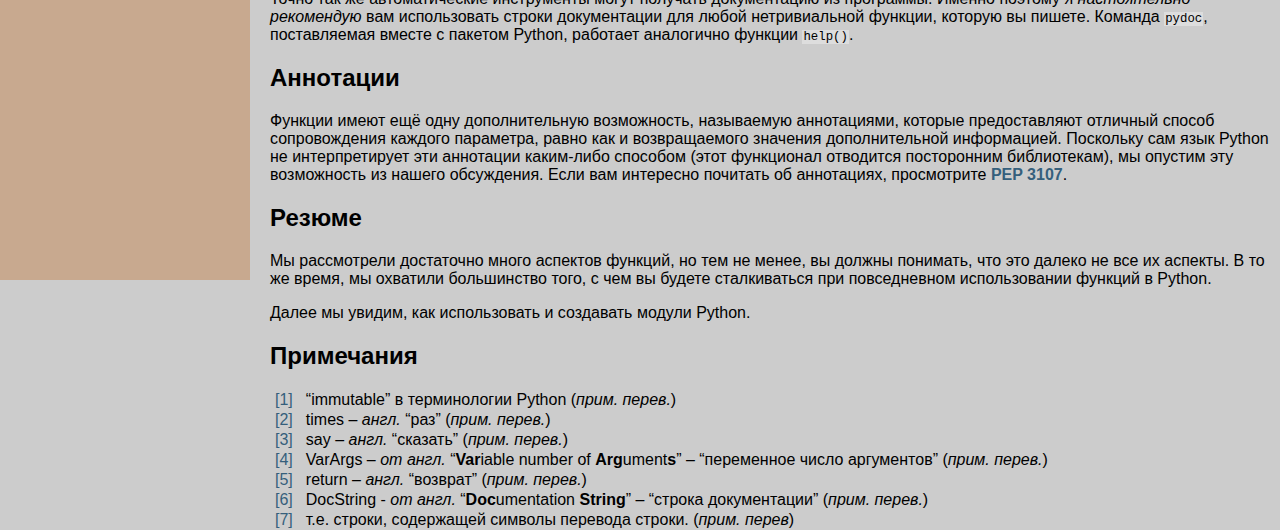
<file: functions.html>
<!DOCTYPE html>
<html lang="en">
<head>
    <meta charset="UTF-8">
    <title>Функции</title>
    <link rel="shortcut icon" type="image/ico" href="python-logo.png"/>
    <link rel="stylesheet" href="_static/classic.css" type="text/css"/>
    <link rel="stylesheet" href="_static/pygments.css" type="text/css"/>
</head>
<body>
<style> body {background: #ccc;} </style>

<div style="float: left;position: absolute;top: 0px; width: 200px;height: 8230px; padding: 25px;background: #C8A98F;color: #8B4513;margin: 0px;">
    <p><A href="Главная страница.html" style="color: #8B4513;font-size: 20px;text-decoration: none;" target="_blank">Главная
        страница</A></p>

    <p><A href="Книга.html" style="color: #8B4513;text-decoration: none;" target="_blank">Теория</A></p>

    <p><A href="Обучающие видео.html" style="color: #8B4513;text-decoration: none;" target="_blank">Обучающие видео</A>
    </p>

    <p><A href="Exercieses.html" style="color: #8B4513;text-decoration: none;" target="_blank">Практика</A></p>
</div>

<div class="section" id="id1" style="margin-left: 270px; display: absolute; background: #ccc;">
    <h1>Функции<a class="headerlink" href="#id1" title="Ссылка на этот заголовок">¶</a></h1>
    <p>Функции &#8211; это многократно используемые фрагменты программы. Они позволяют
        дать имя определённому блоку команд с тем, чтобы впоследствии запускать этот
        блок по указанному имени в любом месте программы и сколь угодно много раз. Это
        называется <em>вызовом</em> функции. Мы уже использовали много встроенных функций, как
        то <code class="docutils literal"><span class="pre">len</span></code> и <code class="docutils literal"><span
                class="pre">range</span></code>.</p>
    <p>Функция &#8211; это, пожалуй, <em>наиболее</em> важный строительный блок любой
        нетривиальной программы (на любом языке программирования), поэтому в этой главе
        мы рассмотрим различные аспекты функций.</p>
    <p>Функции определяются при помощи зарезервированного слова <code class="docutils literal"><span
            class="pre">def</span></code>. После
        этого слова указывается <em>имя</em> функции, за которым следует пара скобок, в
        которых можно указать имена некоторых переменных, и заключительное двоеточие в
        конце строки. Далее следует блок команд, составляющих функцию. На примере можно
        видеть, что на самом деле это очень просто:</p>
    <p><strong>Пример:</strong> (сохраните как <code class="docutils literal"><span
            class="pre">function1.py</span></code>)</p>
    <div class="highlight-python">
        <div class="highlight"><pre><span></span><span class="k">def</span> <span class="nf">sayHello</span><span
                class="p">():</span>
    <span class="k">print</span><span class="p">(</span><span class="s1">&#39;Привет, Мир!&#39;</span><span
                    class="p">)</span> <span class="c1"># блок, принадлежащий функции</span>
<span class="c1"># Конец функции</span>

<span class="n">sayHello</span><span class="p">()</span> <span class="c1"># вызов функции</span>
<span class="n">sayHello</span><span class="p">()</span> <span class="c1"># ещё один вызов функции</span>
</pre>
        </div>
    </div>
    <p><strong>Вывод:</strong></p>
    <div class="highlight-default">
        <div class="highlight"><pre><span></span>$ python function1.py
Привет, Мир!
Привет, Мир!
</pre>
        </div>
    </div>
    <p><strong>Как это работает:</strong></p>
    <blockquote>
        <div><p>Мы определили функцию с именем <code class="docutils literal"><span class="pre">sayHello</span></code>,
            используя описанный выше
            синтаксис. Эта функция не принимает параметров, поэтому в скобках не
            объявлены какие-либо переменные. Параметры функции &#8211; это некие входные
            данные, которые мы можем передать функции, чтобы получить соответствующий им
            результат.</p>
            <p>Обратите внимание, что мы можем вызывать одну и ту же функцию много раз, а
                значит нет необходимости писать один и тот же код снова и снова.</p>
        </div>
    </blockquote>
    <div class="section" id="id2">
        <h2>Параметры функций<a class="headerlink" href="#id2" title="Ссылка на этот заголовок">¶</a></h2>
        <p>Функции могут принимать параметры, т.е. некоторые значения, передаваемые
            функции для того, чтобы она что-либо <em>сделала</em> с ними. Эти параметры похожи на
            переменные, за исключением того, что значение этих переменных указывается при
            вызове функции, и во время работы функции им уже присвоены их значения.</p>
        <p>Параметры указываются в скобках при объявлении функции и разделяются запятыми.
            Аналогично мы передаём значения, когда вызываем функцию. Обратите внимание на
            терминологию: имена, указанные в объявлении функции, называются <em>параметрами</em>,
            тогда как значения, которые вы передаёте в функцию при её вызове, &#8211;
            <em>аргументами</em>.</p>
        <p><strong>Пример:</strong> (сохраните как <code class="docutils literal"><span class="pre">func_param.py</span></code>)
        </p>
        <div class="highlight-python">
            <div class="highlight"><pre><span></span><span class="k">def</span> <span class="nf">printMax</span><span
                    class="p">(</span><span class="n">a</span><span class="p">,</span> <span class="n">b</span><span
                    class="p">):</span>
    <span class="k">if</span> <span class="n">a</span> <span class="o">&gt;</span> <span class="n">b</span><span
                        class="p">:</span>
        <span class="k">print</span><span class="p">(</span><span class="n">a</span><span class="p">,</span> <span
                        class="s1">&#39;максимально&#39;</span><span class="p">)</span>
    <span class="k">elif</span> <span class="n">a</span> <span class="o">==</span> <span class="n">b</span><span
                        class="p">:</span>
        <span class="k">print</span><span class="p">(</span><span class="n">a</span><span class="p">,</span> <span
                        class="s1">&#39;равно&#39;</span><span class="p">,</span> <span class="n">b</span><span
                        class="p">)</span>
    <span class="k">else</span><span class="p">:</span>
        <span class="k">print</span><span class="p">(</span><span class="n">b</span><span class="p">,</span> <span
                        class="s1">&#39;максимально&#39;</span><span class="p">)</span>

<span class="n">printMax</span><span class="p">(</span><span class="mi">3</span><span class="p">,</span> <span
                        class="mi">4</span><span class="p">)</span> <span class="c1"># прямая передача значений</span>

<span class="n">x</span> <span class="o">=</span> <span class="mi">5</span>
<span class="n">y</span> <span class="o">=</span> <span class="mi">7</span>

<span class="n">printMax</span><span class="p">(</span><span class="n">x</span><span class="p">,</span> <span class="n">y</span><span
                        class="p">)</span> <span class="c1"># передача переменных в качестве аргументов</span>
</pre>
            </div>
        </div>
        <p><strong>Вывод:</strong></p>
        <div class="highlight-default">
            <div class="highlight"><pre><span></span>$ python func_param.py
4 максимально
7 максимально
</pre>
            </div>
        </div>
        <p><strong>Как это работает:</strong></p>
        <blockquote>
            <div><p>Здесь мы определили функцию с именем <code class="docutils literal"><span
                    class="pre">printMax</span></code>, которая использует два
                параметра с именами <code class="docutils literal"><span class="pre">a</span></code> и <code
                        class="docutils literal"><span class="pre">b</span></code>. Мы находим наибольшее число с
                применением
                простого оператора <code class="docutils literal"><span class="pre">if..else</span></code> и выводим это
                число.</p>
                <p>При первом вызове функции <code class="docutils literal"><span class="pre">printMax</span></code> мы
                    напрямую передаём числа в качестве
                    аргументов. Во втором случае мы вызываем функцию с переменными в качестве
                    аргументов. <code class="docutils literal"><span class="pre">printMax(x,</span> <span
                            class="pre">y)</span></code> назначает значение аргумента <code
                            class="docutils literal"><span class="pre">x</span></code> параметру
                    <code class="docutils literal"><span class="pre">a</span></code>, а значение аргумента <code
                            class="docutils literal"><span class="pre">y</span></code> &#8211; параметру <code
                            class="docutils literal"><span class="pre">b</span></code>. В обоих случаях функция
                    <code class="docutils literal"><span class="pre">printMax</span></code> работает одинаково.</p>
            </div>
        </blockquote>
    </div>
    <div class="section" id="id3">
        <h2>Локальные переменные<a class="headerlink" href="#id3" title="Ссылка на этот заголовок">¶</a></h2>
        <p>При объявлении переменных внутри определения функции, они никоим образом не
            связаны с другими переменными с таким же именем за пределами функции &#8211; т.е.
            имена переменных являются <em>локальными</em> в функции. Это называется <em>областью
                видимости</em> переменной. Область видимости всех переменных ограничена блоком, в
            котором они объявлены, начиная с точки объявления имени.</p>
        <p><strong>Пример:</strong> (сохраните как <code class="docutils literal"><span class="pre">func_local.py</span></code>)
        </p>
        <div class="highlight-python">
            <div class="highlight"><pre><span></span><span class="n">x</span> <span class="o">=</span> <span class="mi">50</span>

<span class="k">def</span> <span class="nf">func</span><span class="p">(</span><span class="n">x</span><span class="p">):</span>
    <span class="k">print</span><span class="p">(</span><span class="s1">&#39;x равен&#39;</span><span
                        class="p">,</span> <span class="n">x</span><span class="p">)</span>
    <span class="n">x</span> <span class="o">=</span> <span class="mi">2</span>
    <span class="k">print</span><span class="p">(</span><span class="s1">&#39;Замена локального x на&#39;</span><span
                        class="p">,</span> <span class="n">x</span><span class="p">)</span>

<span class="n">func</span><span class="p">(</span><span class="n">x</span><span class="p">)</span>
<span class="k">print</span><span class="p">(</span><span class="s1">&#39;x по-прежнему&#39;</span><span
                        class="p">,</span> <span class="n">x</span><span class="p">)</span>
</pre>
            </div>
        </div>
        <p><strong>Вывод:</strong></p>
        <div class="highlight-default">
            <div class="highlight"><pre><span></span>$ python func_local.py
x равен 50
Замена локального x на 2
x по-прежнему 50
</pre>
            </div>
        </div>
        <p><strong>Как это работает:</strong></p>
        <blockquote>
            <div><p>При первом выводе <em>значения</em>, присвоенного имени <code class="docutils literal"><span
                    class="pre">x</span></code>, в первой строке
                функции Python использует значение параметра, объявленного в основном
                блоке, выше определения функции.</p>
                <p>Далее мы назначаем <code class="docutils literal"><span class="pre">x</span></code> значение <code
                        class="docutils literal"><span class="pre">2</span></code>. Имя <code
                        class="docutils literal"><span class="pre">x</span></code> локально для нашей функции.
                    Поэтому когда мы заменяем значение <code class="docutils literal"><span class="pre">x</span></code>
                    в функции, <code class="docutils literal"><span class="pre">x</span></code>, объявленный в
                    основном блоке, остаётся незатронутым.</p>
                <p>Последним вызовом функции <code class="docutils literal"><span class="pre">print</span></code> мы
                    выводим значение <code class="docutils literal"><span class="pre">x</span></code>, указанное в
                    основном блоке, подтверждая таким образом, что оно не изменилось при
                    локальном присваивании значения в ранее вызванной функции.</p>
            </div>
        </blockquote>
    </div>
    <div class="section" id="global">
        <h2>Зарезервированное слово &#8220;global&#8221;<a class="headerlink" href="#global"
                                                           title="Ссылка на этот заголовок">¶</a></h2>
        <p>Чтобы присвоить некоторое значение переменной, определённой на высшем уровне
            программы (т.е. не в какой-либо области видимости, как то функции или классы),
            необходимо указать Python, что её имя не локально, а <em>глобально</em> (<em>global</em>).
            Сделаем это при помощи зарезервированного слова <code class="docutils literal"><span
                    class="pre">global</span></code>. Без применения
            зарезервированного слова <code class="docutils literal"><span class="pre">global</span></code> невозможно
            присвоить значение переменной,
            определённой за пределами функции.</p>
        <p>Можно использовать уже существующие значения переменных, определённых за
            пределами функции (при условии, что внутри функции не было объявлено переменной
            с таким же именем). Однако, это не приветствуется, и его следует избегать,
            поскольку человеку, читающему текст программы, будет непонятно, где находится
            объявление переменной. Использование зарезервированного слова <code class="docutils literal"><span
                    class="pre">global</span></code>
            достаточно ясно показывает, что переменная объявлена в самом внешнем блоке.</p>
        <p><strong>Пример:</strong> (сохраните как <code class="docutils literal"><span
                class="pre">func_global.py</span></code>)</p>
        <div class="highlight-python">
            <div class="highlight"><pre><span></span><span class="n">x</span> <span class="o">=</span> <span class="mi">50</span>

<span class="k">def</span> <span class="nf">func</span><span class="p">():</span>
    <span class="k">global</span> <span class="n">x</span>

    <span class="k">print</span><span class="p">(</span><span class="s1">&#39;x равно&#39;</span><span
                        class="p">,</span> <span class="n">x</span><span class="p">)</span>
    <span class="n">x</span> <span class="o">=</span> <span class="mi">2</span>
    <span class="k">print</span><span class="p">(</span><span
                        class="s1">&#39;Заменяем глобальное значение x на&#39;</span><span class="p">,</span> <span
                        class="n">x</span><span class="p">)</span>

<span class="n">func</span><span class="p">()</span>
<span class="k">print</span><span class="p">(</span><span class="s1">&#39;Значение x составляет&#39;</span><span
                        class="p">,</span> <span class="n">x</span><span class="p">)</span>
</pre>
            </div>
        </div>
        <p><strong>Вывод:</strong></p>
        <div class="highlight-default">
            <div class="highlight"><pre><span></span>$ python func_global.py
x равно 50
Заменяем глобальное значение x на 2
Значение x составляет 2
</pre>
            </div>
        </div>
        <p><strong>Как это работает:</strong></p>
        <blockquote>
            <div><p>Зарезервированное слово <code class="docutils literal"><span class="pre">global</span></code>
                используется для того, чтобы объявить, что
                <code class="docutils literal"><span class="pre">x</span></code> &#8211; это глобальная переменная, а
                значит, когда мы присваиваем значение
                имени <code class="docutils literal"><span class="pre">x</span></code> внутри функции, это изменение
                отразится на значении переменной
                <code class="docutils literal"><span class="pre">x</span></code> в основном блоке программы.</p>
                <p>Используя одно зарезервированное слово <code class="docutils literal"><span class="pre">global</span></code>,
                    можно объявить сразу
                    несколько переменных: <code class="docutils literal"><span class="pre">global</span> <span
                            class="pre">x,</span> <span class="pre">y,</span> <span class="pre">z</span></code>.</p>
            </div>
        </blockquote>
    </div>
    <div class="section" id="nonlocal">
        <h2>Зарезервированное слово &#8220;nonlocal&#8221;<a class="headerlink" href="#nonlocal"
                                                             title="Ссылка на этот заголовок">¶</a></h2>
        <p>Мы увидели, как получать доступ к переменным в локальной и глобальной области
            видимости. Есть ещё один тип области видимости, называемый &#8220;нелокальной&#8221;
            (<code class="docutils literal"><span class="pre">nonlocal</span></code>) областью видимости, который
            представляет собой нечто среднее
            между первыми двумя. Нелокальные области видимости встречаются, когда вы
            определяете функции внутри функций.</p>
        <p>Поскольку в Python всё является выполнимым кодом, вы можете определять функции
            где угодно.</p>
        <p><strong>Давайте рассмотрим пример:</strong></p>
        <div class="highlight-python">
            <div class="highlight"><pre><span></span><span class="c1"># Filename: func_nonlocal.py</span>

<span class="k">def</span> <span class="nf">func_outer</span><span class="p">():</span>
    <span class="n">x</span> <span class="o">=</span> <span class="mi">2</span>
    <span class="k">print</span><span class="p">(</span><span class="s1">&#39;x равно&#39;</span><span
                        class="p">,</span> <span class="n">x</span><span class="p">)</span>

    <span class="k">def</span> <span class="nf">func_inner</span><span class="p">():</span>
        <span class="n">nonlocal</span> <span class="n">x</span>
        <span class="n">x</span> <span class="o">=</span> <span class="mi">5</span>

    <span class="n">func_inner</span><span class="p">()</span>
    <span class="k">print</span><span class="p">(</span><span class="s1">&#39;Локальное x сменилось на&#39;</span><span
                        class="p">,</span> <span class="n">x</span><span class="p">)</span>

<span class="n">func_outer</span><span class="p">()</span>
</pre>
            </div>
        </div>
        <p><strong>Вывод:</strong></p>
        <div class="highlight-default">
            <div class="highlight"><pre><span></span>$ python func_nonlocal.py
x равно 2
Локальное x сменилось на 5
</pre>
            </div>
        </div>
        <p><strong>Как это работает:</strong></p>
        <blockquote>
            <div><p>Когда мы находимся внутри <code class="docutils literal"><span class="pre">func_inner</span></code>,
                переменная <code class="docutils literal"><span class="pre">x</span></code>, определённая в
                первой строке <code class="docutils literal"><span class="pre">func_outer</span></code> находится ни в
                локальной области видимости
                (определение переменной не входит в блок <code class="docutils literal"><span
                        class="pre">func_inner</span></code>), ни в глобальной
                области видимости (она также и не в основном блоке программы). Мы объявляем,
                что хотим использовать именно эту переменную <code class="docutils literal"><span
                        class="pre">x</span></code>, следующим образом:
                <code class="docutils literal"><span class="pre">nonlocal</span> <span class="pre">x</span></code>.</p>
                <p>Попробуйте заменить &#8220;<code class="docutils literal"><span class="pre">nonlocal</span> <span
                        class="pre">x</span></code>&#8221; на &#8220;<code class="docutils literal"><span class="pre">global</span>
                    <span class="pre">x</span></code>&#8221;, а затем удалить это
                    зарезервированное слово, и пронаблюдайте за разницей между этими двумя
                    случаями.</p>
            </div>
        </blockquote>
    </div>
    <div class="section" id="id4">
        <h2>Значения аргументов по умолчанию<a class="headerlink" href="#id4" title="Ссылка на этот заголовок">¶</a>
        </h2>
        <p>Зачастую часть параметров функций могут быть <em>необязательными</em>, и для них будут
            использоваться некоторые заданные значения по умолчанию, если пользователь не
            укажет собственных. Этого можно достичь с помощью значений аргументов по
            умолчанию. Их можно указать, добавив к имени параметра в определении функции
            оператор присваивания (<code class="docutils literal"><span class="pre">=</span></code>) с последующим
            значением.</p>
        <p>Обратите внимание, что значение по умолчанию должно быть константой. Или точнее
            говоря, оно должно быть неизменным<a class="footnote-reference" href="#id19" id="id5">[1]</a> &#8211; это
            объясняется подробнее в
            последующих главах. А пока запомните это.</p>
        <p><strong>Пример:</strong> (сохраните как <code class="docutils literal"><span
                class="pre">func_default.py</span></code>)</p>
        <div class="highlight-python">
            <div class="highlight"><pre><span></span><span class="k">def</span> <span class="nf">say</span><span
                    class="p">(</span><span class="n">message</span><span class="p">,</span> <span
                    class="n">times</span> <span class="o">=</span> <span class="mi">1</span><span class="p">):</span>
    <span class="k">print</span><span class="p">(</span><span class="n">message</span> <span class="o">*</span> <span
                        class="n">times</span><span class="p">)</span>

<span class="n">say</span><span class="p">(</span><span class="s1">&#39;Привет&#39;</span><span class="p">)</span>
<span class="n">say</span><span class="p">(</span><span class="s1">&#39;Мир&#39;</span><span class="p">,</span> <span
                        class="mi">5</span><span class="p">)</span>
</pre>
            </div>
        </div>
        <p><strong>Вывод:</strong></p>
        <div class="highlight-default">
            <div class="highlight"><pre><span></span>$ python func_default.py
Привет
МирМирМирМирМир
</pre>
            </div>
        </div>
        <p><strong>Как это работает:</strong></p>
        <blockquote>
            <div><p>Функция под именем <code class="docutils literal"><span class="pre">say</span></code> используется
                для вывода на экран строки указанное
                число раз. Если мы не указываем значения, по умолчанию строка выводится один
                раз. Мы достигаем этого указанием значения аргумента по умолчанию, равного
                <code class="docutils literal"><span class="pre">1</span></code> для параметра <code
                        class="docutils literal"><span class="pre">times</span></code><a class="footnote-reference"
                                                                                         href="#id20" id="id6">[2]</a>.
            </p>
                <p>При первом вызове <code class="docutils literal"><span class="pre">say</span></code> мы указываем
                    только строку, и функция выводит её
                    один раз. При втором вызове <code class="docutils literal"><span class="pre">say</span></code> мы
                    указываем также и аргумент <code class="docutils literal"><span class="pre">5</span></code>,
                    обозначая таким образом, что мы хотим <em>сказать</em><a class="footnote-reference" href="#id21"
                                                                             id="id7">[3]</a> фразу 5 раз.</p>
            </div>
        </blockquote>
        <div class="admonition important">
            <p class="first admonition-title">Важно</p>
            <p class="last">Значениями по умолчанию могут быть снабжены только параметры, находящиеся в
                конце списка параметров. Таким образом, в списке параметров функции параметр
                со значением по умолчанию не может предшествовать параметру без значения по
                умолчанию. Это связано с тем, что значения присваиваются параметрам в
                соответствии с их положением. Например, <code class="docutils literal"><span class="pre">def</span>
                    <span class="pre">func(a,</span> <span class="pre">b=5)</span></code> допустимо, а
                <code class="docutils literal"><span class="pre">def</span> <span class="pre">func(a=5,</span> <span
                        class="pre">b)</span></code> &#8211; <em>не допустимо</em>.</p>
        </div>
    </div>
    <div class="section" id="id8">
        <h2>Ключевые аргументы<a class="headerlink" href="#id8" title="Ссылка на этот заголовок">¶</a></h2>
        <p>Если имеется некоторая функция с большим числом параметров, и при её вызове
            требуется указать только некоторые из них, значения этих параметров могут
            задаваться по их имени &#8211; это называется <em>ключевые параметры</em>. В этом случае
            для передачи аргументов функции используется имя (ключ) вместо позиции (как
            было до сих пор).</p>
        <p>Есть два <em>преимущества</em> такого подхода: во-первых, использование функции
            становится легче, поскольку нет необходимости отслеживать порядок аргументов;
            во-вторых, можно задавать значения только некоторым избранным аргументам,
            при условии, что остальные параметры имеют значения аргумента по умолчанию.</p>
        <p><strong>Пример:</strong> (сохраните как <code class="docutils literal"><span
                class="pre">func_key.py</span></code>)</p>
        <div class="highlight-python">
            <div class="highlight"><pre><span></span><span class="k">def</span> <span class="nf">func</span><span
                    class="p">(</span><span class="n">a</span><span class="p">,</span> <span class="n">b</span><span
                    class="o">=</span><span class="mi">5</span><span class="p">,</span> <span class="n">c</span><span
                    class="o">=</span><span class="mi">10</span><span class="p">):</span>
    <span class="k">print</span><span class="p">(</span><span class="s1">&#39;a равно&#39;</span><span
                        class="p">,</span> <span class="n">a</span><span class="p">,</span> <span class="s1">&#39;, b равно&#39;</span><span
                        class="p">,</span> <span class="n">b</span><span class="p">,</span> <span class="s1">&#39;, а c равно&#39;</span><span
                        class="p">,</span> <span class="n">c</span><span class="p">)</span>

<span class="n">func</span><span class="p">(</span><span class="mi">3</span><span class="p">,</span> <span
                        class="mi">7</span><span class="p">)</span>
<span class="n">func</span><span class="p">(</span><span class="mi">25</span><span class="p">,</span> <span
                        class="n">c</span><span class="o">=</span><span class="mi">24</span><span class="p">)</span>
<span class="n">func</span><span class="p">(</span><span class="n">c</span><span class="o">=</span><span
                        class="mi">50</span><span class="p">,</span> <span class="n">a</span><span
                        class="o">=</span><span class="mi">100</span><span class="p">)</span>
</pre>
            </div>
        </div>
        <p><strong>Вывод:</strong></p>
        <div class="highlight-default">
            <div class="highlight"><pre><span></span>$ python func_key.py
a равно 3, b равно 7, а c равно 10
a равно 25, b равно 5, а c равно 24
a равно 100, b равно 5, а c равно 50
</pre>
            </div>
        </div>
        <p><strong>Как это работает:</strong></p>
        <blockquote>
            <div><p>Функция с именем <code class="docutils literal"><span class="pre">func</span></code> имеет один
                параметр без значения по умолчанию, за
                которым следуют два параметра со значениями по умолчанию.</p>
                <p>При первом вызове, <code class="docutils literal"><span class="pre">func(3,</span> <span class="pre">7)</span></code>,
                    параметр <code class="docutils literal"><span class="pre">a</span></code> получает значение <code
                            class="docutils literal"><span class="pre">3</span></code>,
                    параметр <code class="docutils literal"><span class="pre">b</span></code> получает значение <code
                            class="docutils literal"><span class="pre">7</span></code>, а <code
                            class="docutils literal"><span class="pre">c</span></code> получает своё значение по
                    умолчанию, равное <code class="docutils literal"><span class="pre">10</span></code>.</p>
                <p>При втором вызове <code class="docutils literal"><span class="pre">func(25,</span> <span class="pre">c=24)</span></code>
                    переменная <code class="docutils literal"><span class="pre">a</span></code> получает значение 25 в
                    силу позиции аргумента. После этого параметр <code class="docutils literal"><span
                            class="pre">c</span></code> получает значение <code class="docutils literal"><span
                            class="pre">24</span></code>
                    по имени, т.е. как ключевой параметр. Переменная <code class="docutils literal"><span
                            class="pre">b</span></code> получает значение по
                    умолчанию, равное <code class="docutils literal"><span class="pre">5</span></code>.</p>
                <p>При третьем обращении <code class="docutils literal"><span class="pre">func(c=50,</span> <span
                        class="pre">a=100)</span></code> мы используем ключевые аргументы
                    для всех указанных значений. Обратите внимание на то, что мы указываем
                    значение для параметра <code class="docutils literal"><span class="pre">c</span></code> перед
                    значением для <code class="docutils literal"><span class="pre">a</span></code>, даже несмотря на то,
                    что в определении функции параметр <code class="docutils literal"><span class="pre">a</span></code>
                    указан раньше <code class="docutils literal"><span class="pre">c</span></code>.</p>
            </div>
        </blockquote>
    </div>
    <div class="section" id="id10">
        <h2>Переменное число параметров <a class="footnote-reference" href="#id22" id="id9">[4]</a><a class="headerlink"
                                                                                                      href="#id10"
                                                                                                      title="Ссылка на этот заголовок">¶</a>
        </h2>
        <p>Иногда бывает нужно определить функцию, способную принимать <em>любое</em> число
            параметров. Этого можно достичь при помощи звёздочек (сохраните как
            <code class="docutils literal"><span class="pre">function_varargs.py</span></code>):</p>
        <div class="highlight-python">
            <div class="highlight"><pre><span></span><span class="k">def</span> <span class="nf">total</span><span
                    class="p">(</span><span class="n">a</span><span class="o">=</span><span class="mi">5</span><span
                    class="p">,</span> <span class="o">*</span><span class="n">numbers</span><span
                    class="p">,</span> <span class="o">**</span><span class="n">phonebook</span><span
                    class="p">):</span>
    <span class="k">print</span><span class="p">(</span><span class="s1">&#39;a&#39;</span><span
                        class="p">,</span> <span class="n">a</span><span class="p">)</span>

    <span class="c1">#проход по всем элементам кортежа</span>
    <span class="k">for</span> <span class="n">single_item</span> <span class="ow">in</span> <span
                        class="n">numbers</span><span class="p">:</span>
      <span class="k">print</span><span class="p">(</span><span class="s1">&#39;single_item&#39;</span><span
                        class="p">,</span> <span class="n">single_item</span><span class="p">)</span>

    <span class="c1">#проход по всем элементам словаря</span>
    <span class="k">for</span> <span class="n">first_part</span><span class="p">,</span> <span
                        class="n">second_part</span> <span class="ow">in</span> <span class="n">phonebook</span><span
                        class="o">.</span><span class="n">items</span><span class="p">():</span>
      <span class="k">print</span><span class="p">(</span><span class="n">first_part</span><span class="p">,</span><span
                        class="n">second_part</span><span class="p">)</span>

<span class="n">total</span><span class="p">(</span><span class="mi">10</span><span class="p">,</span><span
                        class="mi">1</span><span class="p">,</span><span class="mi">2</span><span
                        class="p">,</span><span class="mi">3</span><span class="p">,</span><span
                        class="n">Jack</span><span class="o">=</span><span class="mi">1123</span><span
                        class="p">,</span><span class="n">John</span><span class="o">=</span><span
                        class="mi">2231</span><span class="p">,</span><span class="n">Inge</span><span
                        class="o">=</span><span class="mi">1560</span><span class="p">)</span>
</pre>
            </div>
        </div>
        <p><strong>Вывод:</strong></p>
        <div class="highlight-default">
            <div class="highlight"><pre><span></span>$ python function_varargs.py
a 10
single_item 1
single_item 2
single_item 3
Inge 1560
John 2231
Jack 1123
None
</pre>
            </div>
        </div>
        <p><strong>Как это работает:</strong></p>
        <blockquote>
            <div><p>Когда мы объявляем параметр со звёздочкой (например, <code class="docutils literal"><span
                    class="pre">*param</span></code>), все
                позиционные аргументы начиная с этой позиции и до конца будут собраны в
                кортеж под именем <code class="docutils literal"><span class="pre">param</span></code>.</p>
                <p>Аналогично, когда мы объявляем параметры с двумя звёздочками (<code class="docutils literal"><span
                        class="pre">**param</span></code>),
                    все ключевые аргументы начиная с этой позиции и до конца будут собраны в
                    словарь под именем <code class="docutils literal"><span class="pre">param</span></code>.</p>
                <p>Мы изучим кортежи и словари в <a class="reference internal"
                                                    href="data_structures.html#data-structures"><span
                        class="std std-ref">одной из последующих глав</span></a>.</p>
            </div>
        </blockquote>
    </div>
    <div class="section" id="id11">
        <h2>Только ключевые параметры<a class="headerlink" href="#id11" title="Ссылка на этот заголовок">¶</a></h2>
        <p>Если некоторые ключевые параметры должны быть доступны только по ключу, а <em>не</em>
            как позиционные аргументы, их можно объявить после параметра со звёздочкой
            (сохраните как <code class="docutils literal"><span class="pre">keyword_only.py</span></code>):</p>
        <div class="highlight-python">
            <div class="highlight"><pre><span></span><span class="k">def</span> <span class="nf">total</span><span
                    class="p">(</span><span class="n">initial</span><span class="o">=</span><span
                    class="mi">5</span><span class="p">,</span> <span class="o">*</span><span
                    class="n">numbers</span><span class="p">,</span> <span class="n">extra_number</span><span class="p">):</span>
    <span class="n">count</span> <span class="o">=</span> <span class="n">initial</span>
    <span class="k">for</span> <span class="n">number</span> <span class="ow">in</span> <span
                        class="n">numbers</span><span class="p">:</span>
        <span class="n">count</span> <span class="o">+=</span> <span class="n">number</span>
    <span class="n">count</span> <span class="o">+=</span> <span class="n">extra_number</span>
    <span class="k">print</span><span class="p">(</span><span class="n">count</span><span class="p">)</span>

<span class="n">total</span><span class="p">(</span><span class="mi">10</span><span class="p">,</span> <span class="mi">1</span><span
                        class="p">,</span> <span class="mi">2</span><span class="p">,</span> <span
                        class="mi">3</span><span class="p">,</span> <span class="n">extra_number</span><span
                        class="o">=</span><span class="mi">50</span><span class="p">)</span>
<span class="n">total</span><span class="p">(</span><span class="mi">10</span><span class="p">,</span> <span class="mi">1</span><span
                        class="p">,</span> <span class="mi">2</span><span class="p">,</span> <span
                        class="mi">3</span><span class="p">)</span>
<span class="c1"># Вызовет ошибку, поскольку мы не указали значение</span>
<span class="c1"># аргумента по умолчанию для &#39;extra_number&#39;.</span>
</pre>
            </div>
        </div>
        <p><strong>Вывод:</strong></p>
        <div class="highlight-default">
            <div class="highlight"><pre><span></span>$ python keyword_only.py
66
Traceback (most recent call last):
  File &quot;keyword_only.py&quot;, line 12, in &lt;module&gt;
total(10, 1, 2, 3)
TypeError: total() needs keyword-only argument extra_number
</pre>
            </div>
        </div>
        <p><strong>Как это работает:</strong></p>
        <blockquote>
            <div><p>Объявление параметров после параметра со звёздочкой даёт только ключевые
                аргументы. Если для таких аргументов не указано значение по умолчанию, и
                оно не передано при вызове, обращение к функции вызовет ошибку, в чём мы
                только что убедились.</p>
                <p>Обратите внимание на использование <code class="docutils literal"><span class="pre">+=</span></code>,
                    который представляет собой
                    сокращённый оператор, позволяющий вместо <code class="docutils literal"><span class="pre">x</span>
                        <span class="pre">=</span> <span class="pre">x</span> <span class="pre">+</span> <span
                                class="pre">y</span></code> просто написать
                    <code class="docutils literal"><span class="pre">x</span> <span class="pre">+=</span> <span
                            class="pre">y</span></code>.</p>
                <p>Если вам нужны аргументы, передаваемые только по ключу, но не нужен параметр
                    со звёздочкой, то можно просто указать одну звёздочку без указания имени:
                    <code class="docutils literal"><span class="pre">def</span> <span
                            class="pre">total(initial=5,</span> <span class="pre">*,</span> <span class="pre">extra_number)</span></code>.
                </p>
            </div>
        </blockquote>
    </div>
    <div class="section" id="return">
        <h2>Оператор &#8220;return&#8221;<a class="headerlink" href="#return" title="Ссылка на этот заголовок">¶</a>
        </h2>
        <p>Оператор <code class="docutils literal"><span class="pre">return</span></code> используется для возврата<a
                class="footnote-reference" href="#id23" id="id12">[5]</a> из функции, т.е. для
            прекращения её работы и выхода из неё. При этом можно также <em>вернуть некоторое
                значение</em> из функции.</p>
        <p><strong>Пример:</strong> (сохраните как <code class="docutils literal"><span
                class="pre">func_return.py</span></code>)</p>
        <div class="highlight-python">
            <div class="highlight"><pre><span></span><span class="ch">#!/usr/bin/python</span>
<span class="c1"># Filename: func_return.py</span>

<span class="k">def</span> <span class="nf">maximum</span><span class="p">(</span><span class="n">x</span><span
                        class="p">,</span> <span class="n">y</span><span class="p">):</span>
    <span class="k">if</span> <span class="n">x</span> <span class="o">&gt;</span> <span class="n">y</span><span
                        class="p">:</span>
        <span class="k">return</span> <span class="n">x</span>
    <span class="k">elif</span> <span class="n">x</span> <span class="o">==</span> <span class="n">y</span><span
                        class="p">:</span>
        <span class="k">return</span> <span class="s1">&#39;Числа равны.&#39;</span>
    <span class="k">else</span><span class="p">:</span>
        <span class="k">return</span> <span class="n">y</span>

<span class="k">print</span><span class="p">(</span><span class="n">maximum</span><span class="p">(</span><span
                        class="mi">2</span><span class="p">,</span> <span class="mi">3</span><span class="p">))</span>
</pre>
            </div>
        </div>
        <p><strong>Вывод:</strong></p>
        <div class="highlight-default">
            <div class="highlight"><pre><span></span>$ python func_return.py
3
</pre>
            </div>
        </div>
        <p><strong>Как это работает:</strong></p>
        <blockquote>
            <div>Функция <code class="docutils literal"><span class="pre">maximum</span></code> возвращает максимальный
                из двух параметров, которые в
                данном случае передаются ей при вызове. Она использует обычный условный
                оператор <code class="docutils literal"><span class="pre">if..else</span></code> для определения
                наибольшего числа, а затем
                <em>возвращает</em> это число.
            </div>
        </blockquote>
        <p>Обратите внимание, что оператор <code class="docutils literal"><span class="pre">return</span></code> без
            указания возвращаемого
            значения эквивалентен выражению <code class="docutils literal"><span class="pre">return</span> <span
                    class="pre">None</span></code>. <code class="docutils literal"><span class="pre">None</span></code>
            &#8211; это специальный
            тип данных в Python, обозначающий ничего. К примеру, если значение переменной
            установлено в <code class="docutils literal"><span class="pre">None</span></code>, это означает, что ей не
            присвоено никакого значения.</p>
        <p>Каждая функция содержит в неявной форме оператор <code class="docutils literal"><span
                class="pre">return</span> <span class="pre">None</span></code> в конце,
            если вы не указали своего собственного оператора <code class="docutils literal"><span
                    class="pre">return</span></code>. В этом можно
            убедиться, запустив <code class="docutils literal"><span class="pre">print(someFunction())</span></code>,
            где функция <code class="docutils literal"><span class="pre">someFunction</span></code>
            &#8211; это какая-нибудь функция, не имеющая оператора <code class="docutils literal"><span class="pre">return</span></code>
            в явном виде.
            Например:</p>
        <div class="highlight-python">
            <div class="highlight"><pre><span></span><span class="k">def</span> <span
                    class="nf">someFunction</span><span class="p">():</span>
    <span class="k">pass</span>
</pre>
            </div>
        </div>
        <p>Оператор <code class="docutils literal"><span class="pre">pass</span></code> используется в Python для
            обозначения пустого блока команд.</p>
        <div class="admonition note">
            <p class="first admonition-title">Примечание</p>
            <p class="last">Существует встроенная функция <code class="docutils literal"><span
                    class="pre">max</span></code>, в которой уже реализован функционал
                &#8220;поиск максимума&#8221;, так что пользуйтесь этой встроенной функцией, где это
                возможно.</p>
        </div>
    </div>
    <div class="section" id="id14">
        <h2>Строки документации <a class="footnote-reference" href="#id24" id="id13">[6]</a><a class="headerlink"
                                                                                               href="#id14"
                                                                                               title="Ссылка на этот заголовок">¶</a>
        </h2>
        <p>Python имеет остроумную особенность, называемую <em>строками документации</em>, обычно
            обозначаемую сокращённо <em>docstrings</em>. Это очень важный инструмент, которым вы
            обязательно должны пользоваться, поскольку он помогает лучше документировать
            программу и облегчает её понимание. Поразительно, но строку документации можно
            получить, например, из функции, даже во время выполнения программы!</p>
        <p><strong>Пример:</strong> (сохраните как <code class="docutils literal"><span
                class="pre">func_doc.py</span></code>)</p>
        <div class="highlight-python">
            <div class="highlight"><pre><span></span><span class="k">def</span> <span class="nf">printMax</span><span
                    class="p">(</span><span class="n">x</span><span class="p">,</span> <span class="n">y</span><span
                    class="p">):</span>
    <span class="sd">&#39;&#39;&#39;Выводит максимальное из двух чисел.</span>

<span class="sd">    Оба значения должны быть целыми числами.&#39;&#39;&#39;</span>
    <span class="n">x</span> <span class="o">=</span> <span class="nb">int</span><span class="p">(</span><span
                        class="n">x</span><span class="p">)</span> <span class="c1"># конвертируем в целые, если возможно</span>
    <span class="n">y</span> <span class="o">=</span> <span class="nb">int</span><span class="p">(</span><span
                        class="n">y</span><span class="p">)</span>

    <span class="k">if</span> <span class="n">x</span> <span class="o">&gt;</span> <span class="n">y</span><span
                        class="p">:</span>
        <span class="k">print</span><span class="p">(</span><span class="n">x</span><span class="p">,</span> <span
                        class="s1">&#39;наибольшее&#39;</span><span class="p">)</span>
    <span class="k">else</span><span class="p">:</span>
        <span class="k">print</span><span class="p">(</span><span class="n">y</span><span class="p">,</span> <span
                        class="s1">&#39;наибольшее&#39;</span><span class="p">)</span>

<span class="n">printMax</span><span class="p">(</span><span class="mi">3</span><span class="p">,</span> <span
                        class="mi">5</span><span class="p">)</span>
<span class="k">print</span><span class="p">(</span><span class="n">printMax</span><span class="o">.</span><span
                        class="vm">__doc__</span><span class="p">)</span>
</pre>
            </div>
        </div>
        <p><strong>Вывод:</strong></p>
        <div class="highlight-default">
            <div class="highlight"><pre><span></span>$ python func_doc.py
5 наибольшее
Выводит максимальное из двух чисел.

    Оба значения должны быть целыми числами.
</pre>
            </div>
        </div>
        <p><strong>Как это работает:</strong></p>
        <blockquote>
            <div><p>Строка в первой логической строке функции является <em>строкой документации</em> для
                этой функции. Обратите внимание на то, что строки документации применимы также
                к <a class="reference internal" href="modules.html"><span class="doc">модулям</span></a> и <a
                        class="reference internal" href="object_oriented_programming.html"><span
                        class="doc">классам</span></a>, о
                которых мы узнаем в соответствующих главах.</p>
                <p>Строки документации принято записывать в форме многострочной<a class="footnote-reference"
                                                                                  href="#id25" id="id15">[7]</a> строки,
                    где
                    первая строка начинается с заглавной буквы и заканчивается точкой. Вторая
                    строка оставляется пустой, а подробное описание начинается с третьей. Вам
                    <em>настоятельно рекомендуется</em> следовать такому формату для всех строк
                    документации всех ваших нетривиальных функций.</p>
                <p>Доступ к строке документации функции <code class="docutils literal"><span class="pre">printMax</span></code>
                    можно получить с помощью
                    атрибута этой функции (т.е. имени, принадлежащего ей) <code class="docutils literal"><span
                            class="pre">__doc__</span></code> (обратите
                    внимание на <em>двойное подчёркивание</em>). Просто помните, что Python представляет
                    <em>всё</em> в виде объектов, включая функции. Мы узнаем больше об объектах в главе
                    <a class="reference internal" href="object_oriented_programming.html"><span
                            class="doc">о классах</span></a>.</p>
            </div>
        </blockquote>
        <p>Если вы пользовались функцией <code class="docutils literal"><span class="pre">help()</span></code> в Python,
            значит вы уже видели
            строки документации. Эта функция просто-напросто считывает атрибут <code class="docutils literal"><span
                    class="pre">__doc__</span></code>
            соответствующей функции и аккуратно выводит его на экран. Вы можете проверить
            её на рассмотренной выше функции: просто включите <code class="docutils literal"><span class="pre">help(printMax)</span></code>
            в текст
            программы. Не забудьте нажать клавишу <code class="docutils literal"><span class="pre">q</span></code> для
            выхода из справки (<code class="docutils literal"><span class="pre">help</span></code>).</p>
        <p>Точно так же автоматические инструменты могут получать документацию из
            программы. Именно поэтому я <em>настоятельно рекомендую</em> вам использовать строки
            документации для любой нетривиальной функции, которую вы пишете. Команда
            <code class="docutils literal"><span class="pre">pydoc</span></code>, поставляемая вместе с пакетом Python,
            работает аналогично функции
            <code class="docutils literal"><span class="pre">help()</span></code>.</p>
    </div>
    <div class="section" id="id16">
        <h2>Аннотации<a class="headerlink" href="#id16" title="Ссылка на этот заголовок">¶</a></h2>
        <p>Функции имеют ещё одну дополнительную возможность, называемую аннотациями,
            которые предоставляют отличный способ сопровождения каждого параметра, равно
            как и возвращаемого значения дополнительной информацией. Поскольку сам язык
            Python не интерпретирует эти аннотации каким-либо способом (этот функционал
            отводится посторонним библиотекам), мы опустим эту возможность из нашего
            обсуждения. Если вам интересно почитать об аннотациях, просмотрите <span class="target" id="index-0"></span><a
                    class="pep reference external" href="https://www.python.org/dev/peps/pep-3107"><strong>PEP
                3107</strong></a>.</p>
    </div>
    <div class="section" id="id17">
        <h2>Резюме<a class="headerlink" href="#id17" title="Ссылка на этот заголовок">¶</a></h2>
        <p>Мы рассмотрели достаточно много аспектов функций, но тем не менее, вы должны
            понимать, что это далеко не все их аспекты. В то же время, мы охватили
            большинство того, с чем вы будете сталкиваться при повседневном использовании
            функций в Python.</p>
        <p>Далее мы увидим, как использовать и создавать модули Python.</p>
    </div>
    <div class="section" id="id18">
        <h2>Примечания<a class="headerlink" href="#id18" title="Ссылка на этот заголовок">¶</a></h2>
        <table class="docutils footnote" frame="void" id="id19" rules="none">
            <colgroup>
                <col class="label"/>
                <col/>
            </colgroup>
            <tbody valign="top">
            <tr>
                <td class="label"><a class="fn-backref" href="#id5">[1]</a></td>
                <td>&#8220;immutable&#8221; в терминологии Python (<em>прим. перев.</em>)</td>
            </tr>
            </tbody>
        </table>
        <table class="docutils footnote" frame="void" id="id20" rules="none">
            <colgroup>
                <col class="label"/>
                <col/>
            </colgroup>
            <tbody valign="top">
            <tr>
                <td class="label"><a class="fn-backref" href="#id6">[2]</a></td>
                <td>times &#8211; <em>англ.</em> &#8220;раз&#8221; (<em>прим. перев.</em>)</td>
            </tr>
            </tbody>
        </table>
        <table class="docutils footnote" frame="void" id="id21" rules="none">
            <colgroup>
                <col class="label"/>
                <col/>
            </colgroup>
            <tbody valign="top">
            <tr>
                <td class="label"><a class="fn-backref" href="#id7">[3]</a></td>
                <td>say &#8211; <em>англ.</em> &#8220;сказать&#8221; (<em>прим. перев.</em>)</td>
            </tr>
            </tbody>
        </table>
        <table class="docutils footnote" frame="void" id="id22" rules="none">
            <colgroup>
                <col class="label"/>
                <col/>
            </colgroup>
            <tbody valign="top">
            <tr>
                <td class="label"><a class="fn-backref" href="#id9">[4]</a></td>
                <td>VarArgs &#8211; <em>от англ.</em> &#8220;<strong>Var</strong>iable number of <strong>Arg</strong>ument<strong>s</strong>&#8221;
                    &#8211; &#8220;переменное число аргументов&#8221; (<em>прим. перев.</em>)
                </td>
            </tr>
            </tbody>
        </table>
        <table class="docutils footnote" frame="void" id="id23" rules="none">
            <colgroup>
                <col class="label"/>
                <col/>
            </colgroup>
            <tbody valign="top">
            <tr>
                <td class="label"><a class="fn-backref" href="#id12">[5]</a></td>
                <td>return &#8211; <em>англ.</em> &#8220;возврат&#8221; (<em>прим. перев.</em>)</td>
            </tr>
            </tbody>
        </table>
        <table class="docutils footnote" frame="void" id="id24" rules="none">
            <colgroup>
                <col class="label"/>
                <col/>
            </colgroup>
            <tbody valign="top">
            <tr>
                <td class="label"><a class="fn-backref" href="#id13">[6]</a></td>
                <td>DocString - <em>от англ.</em> &#8220;<strong>Doc</strong>umentation <strong>String</strong>&#8221;
                    &#8211; &#8220;строка
                    документации&#8221; (<em>прим. перев.</em>)
                </td>
            </tr>
            </tbody>
        </table>
        <table class="docutils footnote" frame="void" id="id25" rules="none">
            <colgroup>
                <col class="label"/>
                <col/>
            </colgroup>
            <tbody valign="top">
            <tr>
                <td class="label"><a class="fn-backref" href="#id15">[7]</a></td>
                <td>т.е. строки, содержащей символы перевода строки. (<em>прим. перев</em>)</td>
            </tr>
            </tbody>
        </table>
    </div>
</div>
</body>
</html>
</file>
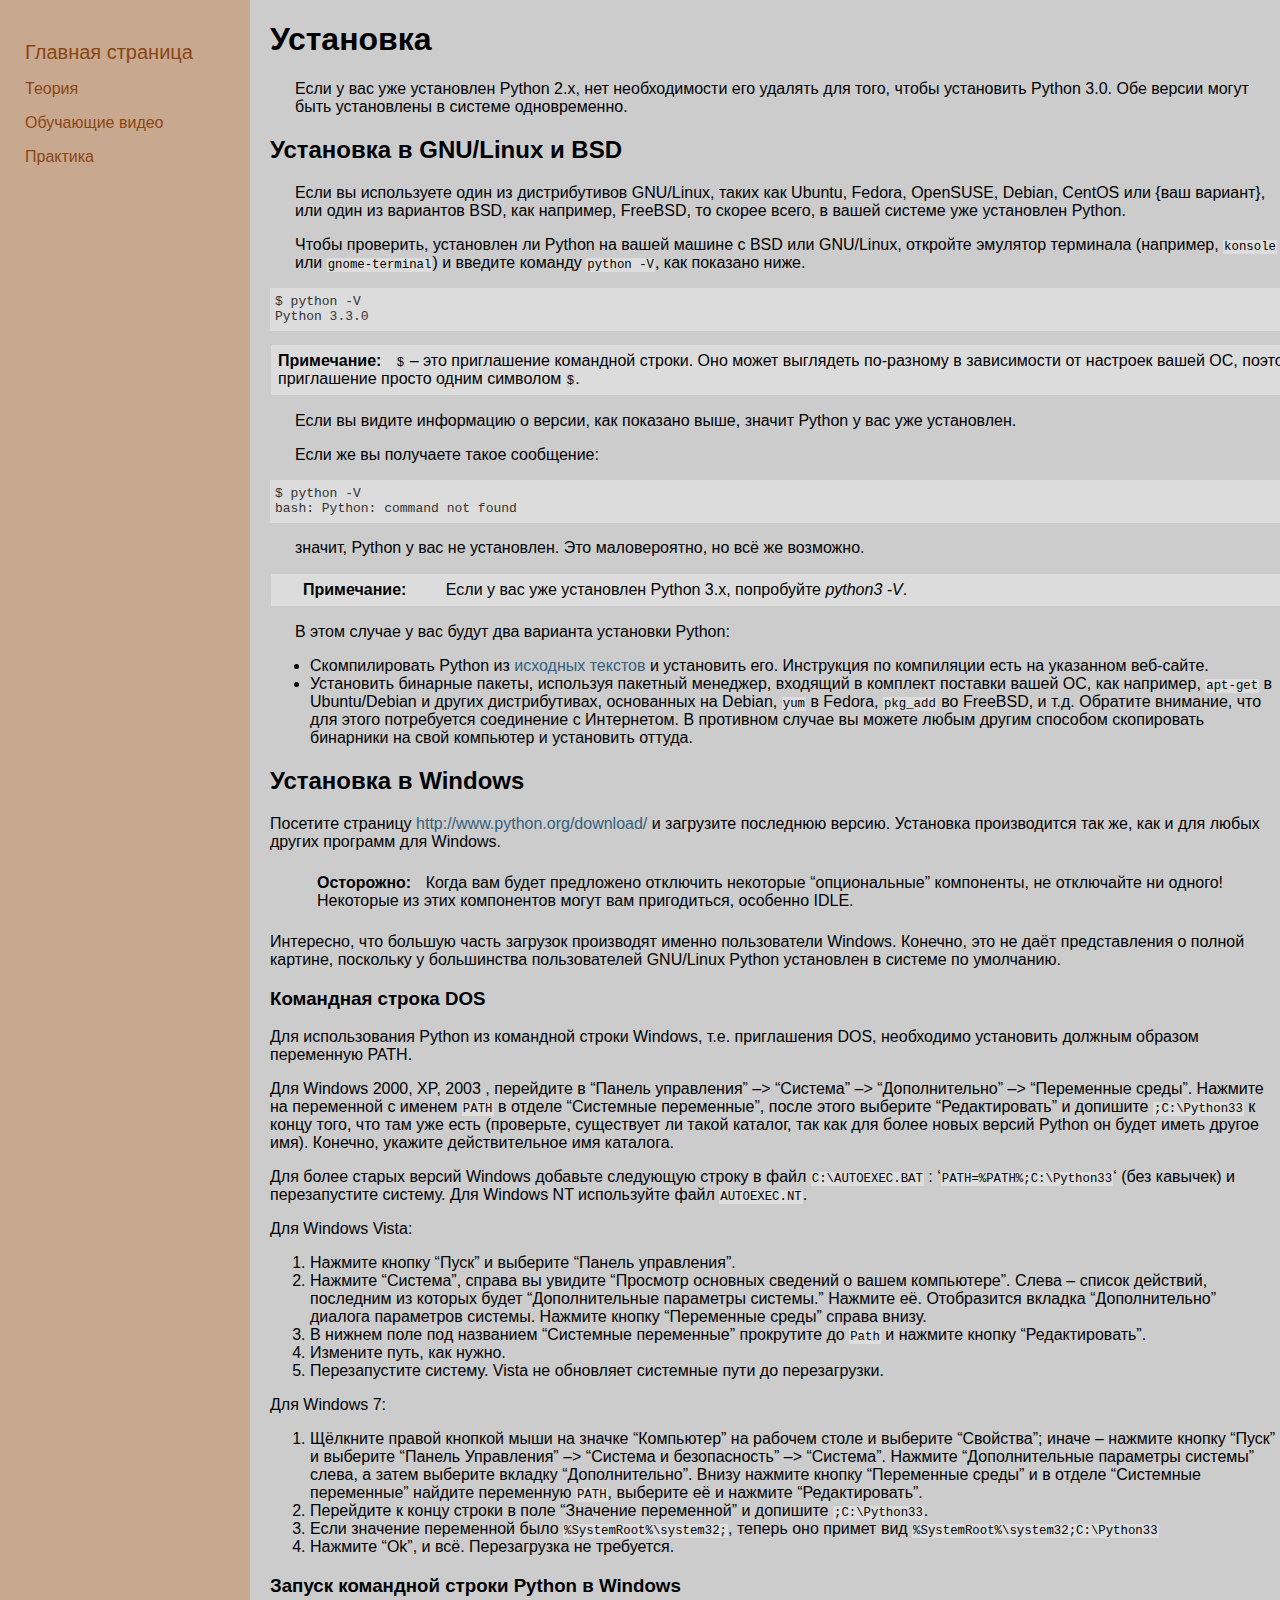
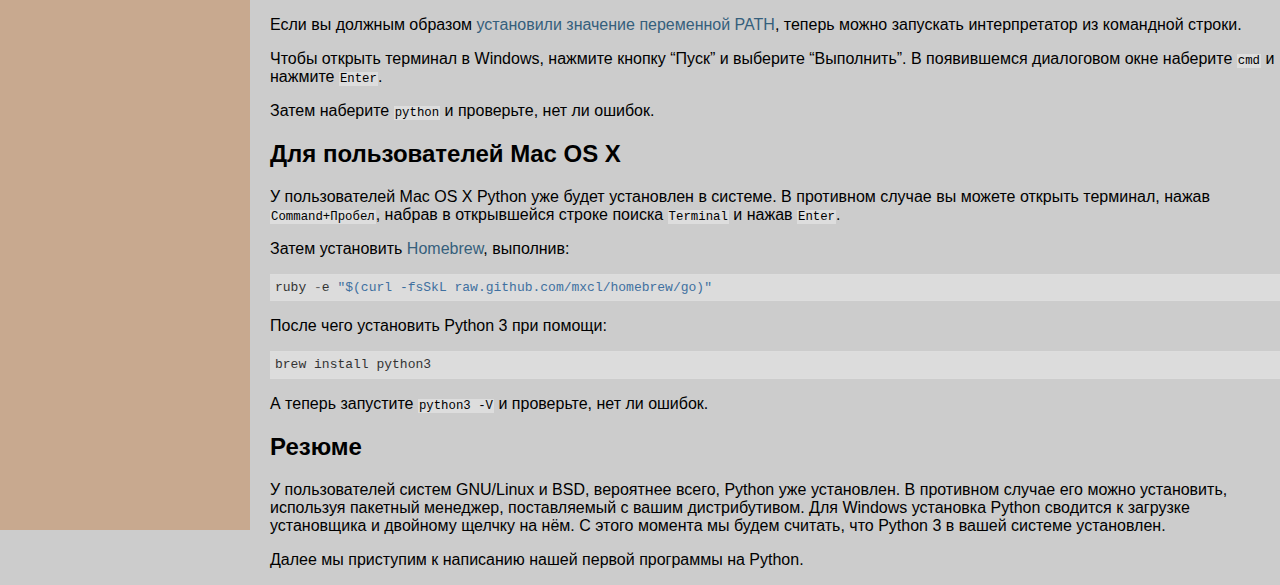
<file: Installation.html>
<!DOCTYPE html>
<html lang="en">
<head>
    <meta charset="UTF-8">
    <title>Установка</title>
    <link rel="shortcut icon" type="image/ico" href="python-logo.png"/>

    <link rel="stylesheet" href="_static/classic.css" type="text/css"/>
    <link rel="stylesheet" href="_static/pygments.css" type="text/css"/>
</head>


<body>
<style> body {background: #ccc;} </style>

<div style="float: left;position: absolute;top: 0px; width: 200px;height: 2080px; padding: 25px;background: #C8A98F;color: #8B4513;margin: 0px;">
    <p><A href="Главная страница.html" style="color: #8B4513;font-size: 20px;text-decoration: none;" target="_blank">Главная
        страница</A></p>

    <p><A href="Книга.html" style="color: #8B4513;text-decoration: none;" target="_blank">Теория</A></p>

    <p><A href="Обучающие видео.html" style="color: #8B4513;text-decoration: none;" target="_blank">Обучающие видео</A>
    </p>

    <p><A href="Exercieses.html" style="color: #8B4513;text-decoration: none;" target="_blank">Практика</A></p>
</div>


<div class="section" id="installation" style="margin-left:270px;">
    <span id="id1"></span>
    <h1>Установка<a class="headerlink" href="#installation" title="Ссылка на этот заголовок">¶</a></h1>
    <p style="margin-left:25px;">Если у вас уже установлен Python 2.x, нет необходимости его удалять для того,
        чтобы установить Python 3.0. Обе версии могут быть установлены в системе
        одновременно.</p>
    <div class="section" id="gnu-linux-bsd">
        <h2>Установка в GNU/Linux и BSD<a class="headerlink" href="#gnu-linux-bsd"
                                          title="Ссылка на этот заголовок">¶</a></h2>
        <p style="margin-left:25px;">Если вы используете один из дистрибутивов GNU/Linux, таких как Ubuntu, Fedora,
            OpenSUSE, Debian, CentOS или {ваш вариант}, или один из вариантов BSD, как
            например, FreeBSD, то скорее всего, в вашей системе уже установлен Python.</p>
        <p style="margin-left:25px;">Чтобы проверить, установлен ли Python на вашей машине с BSD или GNU/Linux,
            откройте эмулятор терминала (например, <code class="docutils literal"><span
                    class="pre">konsole</span></code> или <code class="docutils literal"><span class="pre">gnome-terminal</span></code>)
            и
            введите команду <code class="docutils literal"><span class="pre">python</span> <span
                    class="pre">-V</span></code>, как показано ниже.</p>
        <div class="highlight-default">
            <div class="highlight">
    <pre><span></span>$ python -V
Python 3.3.0</pre>
            </div>
        </div>
        <div class="admonition note">
            <p class="first admonition-title">Примечание</p>
            <p class="last"><code class="docutils literal"><span class="pre">$</span></code> &#8211; это приглашение
                командной строки. Оно может выглядеть по-разному
                в зависимости от настроек вашей ОС, поэтому я буду обозначать приглашение
                просто одним символом <code class="docutils literal"><span class="pre">$</span></code>.</p>
        </div>
        <p style="margin-left:25px;">Если вы видите информацию о версии, как показано выше, значит Python у вас уже
            установлен.</p>
        <p style="margin-left:25px;">Если же вы получаете такое сообщение:</p>
        <div class="highlight-default">
            <div class="highlight"><pre><span></span>$ python -V
bash: Python: command not found
</pre>
            </div>
        </div>
        <p style="margin-left:25px;">значит, Python у вас не установлен. Это маловероятно, но всё же возможно.</p>
        <div class="admonition note">
            <p style="margin-left:25px;" class="first admonition-title">Примечание</p>
            <p style="margin-left:25px;" class="last">Если у вас уже установлен Python 3.x, попробуйте <cite>python3
                -V</cite>.</p>
        </div>
        <p style="margin-left:25px;">В этом случае у вас будут два варианта установки Python:</p>
        <ul class="simple">
            <li>Скомпилировать Python из <a class="reference external"
                                            href="http://www.python.org/download/releases/3.1.1/">исходных текстов</a> и
                установить его.
                Инструкция по компиляции есть на указанном веб-сайте.
            </li>
            <li>Установить бинарные пакеты, используя пакетный менеджер, входящий в комплект
                поставки вашей ОС, как например, <code class="docutils literal"><span class="pre">apt-get</span></code>
                в Ubuntu/Debian и других
                дистрибутивах, основанных на Debian, <code class="docutils literal"><span class="pre">yum</span></code>
                в Fedora, <code class="docutils literal"><span class="pre">pkg_add</span></code> во FreeBSD,
                и т.д. Обратите внимание, что для этого потребуется соединение с Интернетом.
                В противном случае вы можете любым другим способом скопировать бинарники на
                свой компьютер и установить оттуда.
            </li>
        </ul>
    </div>
    <div class="section" id="windows">
        <h2>Установка в Windows<a class="headerlink" href="#windows" title="Ссылка на этот заголовок">¶</a></h2>
        <p>Посетите страницу <a class="reference external" href="http://www.python.org/download/">http://www.python.org/download/</a>
            и загрузите последнюю версию.
            Установка производится так же, как и для любых других программ для Windows.</p>
        <blockquote>
            <div>
                <div class="admonition caution">
                    <p class="first admonition-title">Осторожно</p>
                    <p class="last">Когда вам будет предложено отключить некоторые &#8220;опциональные&#8221;
                        компоненты,
                        не отключайте ни одного! Некоторые из этих компонентов могут вам
                        пригодиться, особенно IDLE.</p>
                </div>
            </div>
        </blockquote>
        <p>Интересно, что большую часть загрузок производят именно пользователи Windows.
            Конечно, это не даёт представления о полной картине, поскольку у большинства
            пользователей GNU/Linux Python установлен в системе по умолчанию.</p>
        <div class="section" id="dos">
            <span id="installation-dos-prompt"></span>
            <h3>Командная строка DOS<a class="headerlink" href="#dos" title="Ссылка на этот заголовок">¶</a></h3>
            <p>Для использования Python из командной строки Windows, т.е. приглашения DOS,
                необходимо установить должным образом переменную PATH.</p>
            <p>Для Windows 2000, XP, 2003 , перейдите в &#8220;Панель управления&#8221; &#8211;&gt; &#8220;Система&#8221;
                &#8211;&gt; &#8220;Дополнительно&#8221; &#8211;&gt; &#8220;Переменные среды&#8221;. Нажмите на
                переменной с именем
                <code class="docutils literal"><span class="pre">PATH</span></code> в отделе &#8220;Системные переменные&#8221;,
                после этого выберите
                &#8220;Редактировать&#8221; и допишите <code class="docutils literal"><span
                        class="pre">;C:\Python33</span></code> к концу того, что там уже есть
                (проверьте, существует ли такой каталог, так как для более новых версий Python
                он будет иметь другое имя). Конечно, укажите действительное имя каталога.</p>
            <p>Для более старых версий Windows добавьте следующую строку в файл
                <code class="docutils literal"><span class="pre">C:\AUTOEXEC.BAT</span></code> : &#8216;<code
                        class="docutils literal"><span class="pre">PATH=%PATH%;C:\Python33</span></code>&#8216; (без
                кавычек) и
                перезапустите систему. Для Windows NT используйте файл <code class="docutils literal"><span class="pre">AUTOEXEC.NT</span></code>.
            </p>
            <p>Для Windows Vista:</p>
            <ol class="arabic simple">
                <li>Нажмите кнопку &#8220;Пуск&#8221; и выберите &#8220;Панель управления&#8221;.</li>
                <li>Нажмите &#8220;Система&#8221;, справа вы увидите &#8220;Просмотр основных сведений о вашем
                    компьютере&#8221;. Слева &#8211; список действий, последним из которых будет
                    &#8220;Дополнительные параметры системы.&#8221; Нажмите её. Отобразится вкладка
                    &#8220;Дополнительно&#8221; диалога параметров системы. Нажмите кнопку &#8220;Переменные
                    среды&#8221; справа внизу.
                </li>
                <li>В нижнем поле под названием &#8220;Системные переменные&#8221; прокрутите до <code
                        class="docutils literal"><span class="pre">Path</span></code> и
                    нажмите кнопку &#8220;Редактировать&#8221;.
                </li>
                <li>Измените путь, как нужно.</li>
                <li>Перезапустите систему. Vista не обновляет системные пути до перезагрузки.</li>
            </ol>
            <p>Для Windows 7:</p>
            <ol class="arabic simple">
                <li>Щёлкните правой кнопкой мыши на значке &#8220;Компьютер&#8221; на рабочем столе и
                    выберите &#8220;Свойства&#8221;; иначе &#8211; нажмите кнопку &#8220;Пуск&#8221; и выберите &#8220;Панель
                    Управления&#8221; &#8211;&gt; &#8220;Система и безопасность&#8221; &#8211;&gt; &#8220;Система&#8221;.
                    Нажмите
                    &#8220;Дополнительные параметры системы&#8221; слева, а затем выберите вкладку
                    &#8220;Дополнительно&#8221;. Внизу нажмите кнопку &#8220;Переменные среды&#8221; и в отделе
                    &#8220;Системные переменные&#8221; найдите переменную <code class="docutils literal"><span
                            class="pre">PATH</span></code>, выберите её и нажмите
                    &#8220;Редактировать&#8221;.
                </li>
                <li>Перейдите к концу строки в поле &#8220;Значение переменной&#8221; и допишите
                    <code class="docutils literal"><span class="pre">;C:\Python33</span></code>.
                </li>
                <li>Если значение переменной было <code class="docutils literal"><span class="pre">%SystemRoot%\system32;</span></code>,
                    теперь оно примет
                    вид <code class="docutils literal"><span class="pre">%SystemRoot%\system32;C:\Python33</span></code>
                </li>
                <li>Нажмите &#8220;Ok&#8221;, и всё. Перезагрузка не требуется.</li>
            </ol>
        </div>
        <div class="section" id="python-windows">
            <h3>Запуск командной строки Python в Windows<a class="headerlink" href="#python-windows"
                                                           title="Ссылка на этот заголовок">¶</a></h3>
            <p>Если вы должным образом <a class="reference internal" href="#installation-dos-prompt"><span
                    class="std std-ref">установили значение переменной PATH</span></a>,
                теперь можно запускать интерпретатор из командной строки.</p>
            <p>Чтобы открыть терминал в Windows, нажмите кнопку &#8220;Пуск&#8221; и выберите &#8220;Выполнить&#8221;.
                В появившемся диалоговом окне наберите <code class="docutils literal"><span
                        class="pre">cmd</span></code> и нажмите <code class="docutils literal"><span
                        class="pre">Enter</span></code>.</p>
            <p>Затем наберите <code class="docutils literal"><span class="pre">python</span></code> и проверьте, нет ли
                ошибок.</p>
        </div>
    </div>
    <div class="section" id="mac-os-x">
        <h2>Для пользователей Mac OS X<a class="headerlink" href="#mac-os-x" title="Ссылка на этот заголовок">¶</a></h2>
        <p>У пользователей Mac OS X Python уже будет установлен в системе. В противном
            случае вы можете открыть терминал, нажав <code class="docutils literal"><span
                    class="pre">Command+Пробел</span></code>, набрав в
            открывшейся строке поиска <code class="docutils literal"><span class="pre">Terminal</span></code> и нажав
            <code class="docutils literal"><span class="pre">Enter</span></code>.</p>
        <p>Затем установить <a class="reference external" href="http://mxcl.github.com/homebrew/">Homebrew</a>,
            выполнив:</p>
        <div class="highlight-default">
            <div class="highlight"><pre><span></span><span class="n">ruby</span> <span class="o">-</span><span
                    class="n">e</span> <span class="s2">"$(curl -fsSkL raw.github.com/mxcl/homebrew/go)"</span>
</pre>
            </div>
        </div>
        <p>После чего установить Python 3 при помощи:</p>
        <div class="highlight-default">
            <div class="highlight"><pre><span></span><span class="n">brew</span> <span class="n">install</span> <span
                    class="n">python3</span>
</pre>
            </div>
        </div>
        <p>А теперь запустите <code class="docutils literal"><span class="pre">python3</span> <span
                class="pre">-V</span></code> и проверьте, нет ли ошибок.</p>
    </div>
    <div class="section" id="id3">
        <h2>Резюме<a class="headerlink" href="#id3" title="Ссылка на этот заголовок">¶</a></h2>
        <p>У пользователей систем GNU/Linux и BSD, вероятнее всего, Python уже установлен.
            В противном случае его можно установить, используя пакетный менеджер,
            поставляемый с вашим дистрибутивом. Для Windows установка Python сводится к
            загрузке установщика и двойному щелчку на нём. С этого момента мы будем считать,
            что Python 3 в вашей системе установлен.</p>
        <p>Далее мы приступим к написанию нашей первой программы на Python.</p>
    </div>
</div>


</body>
</html>
</file>
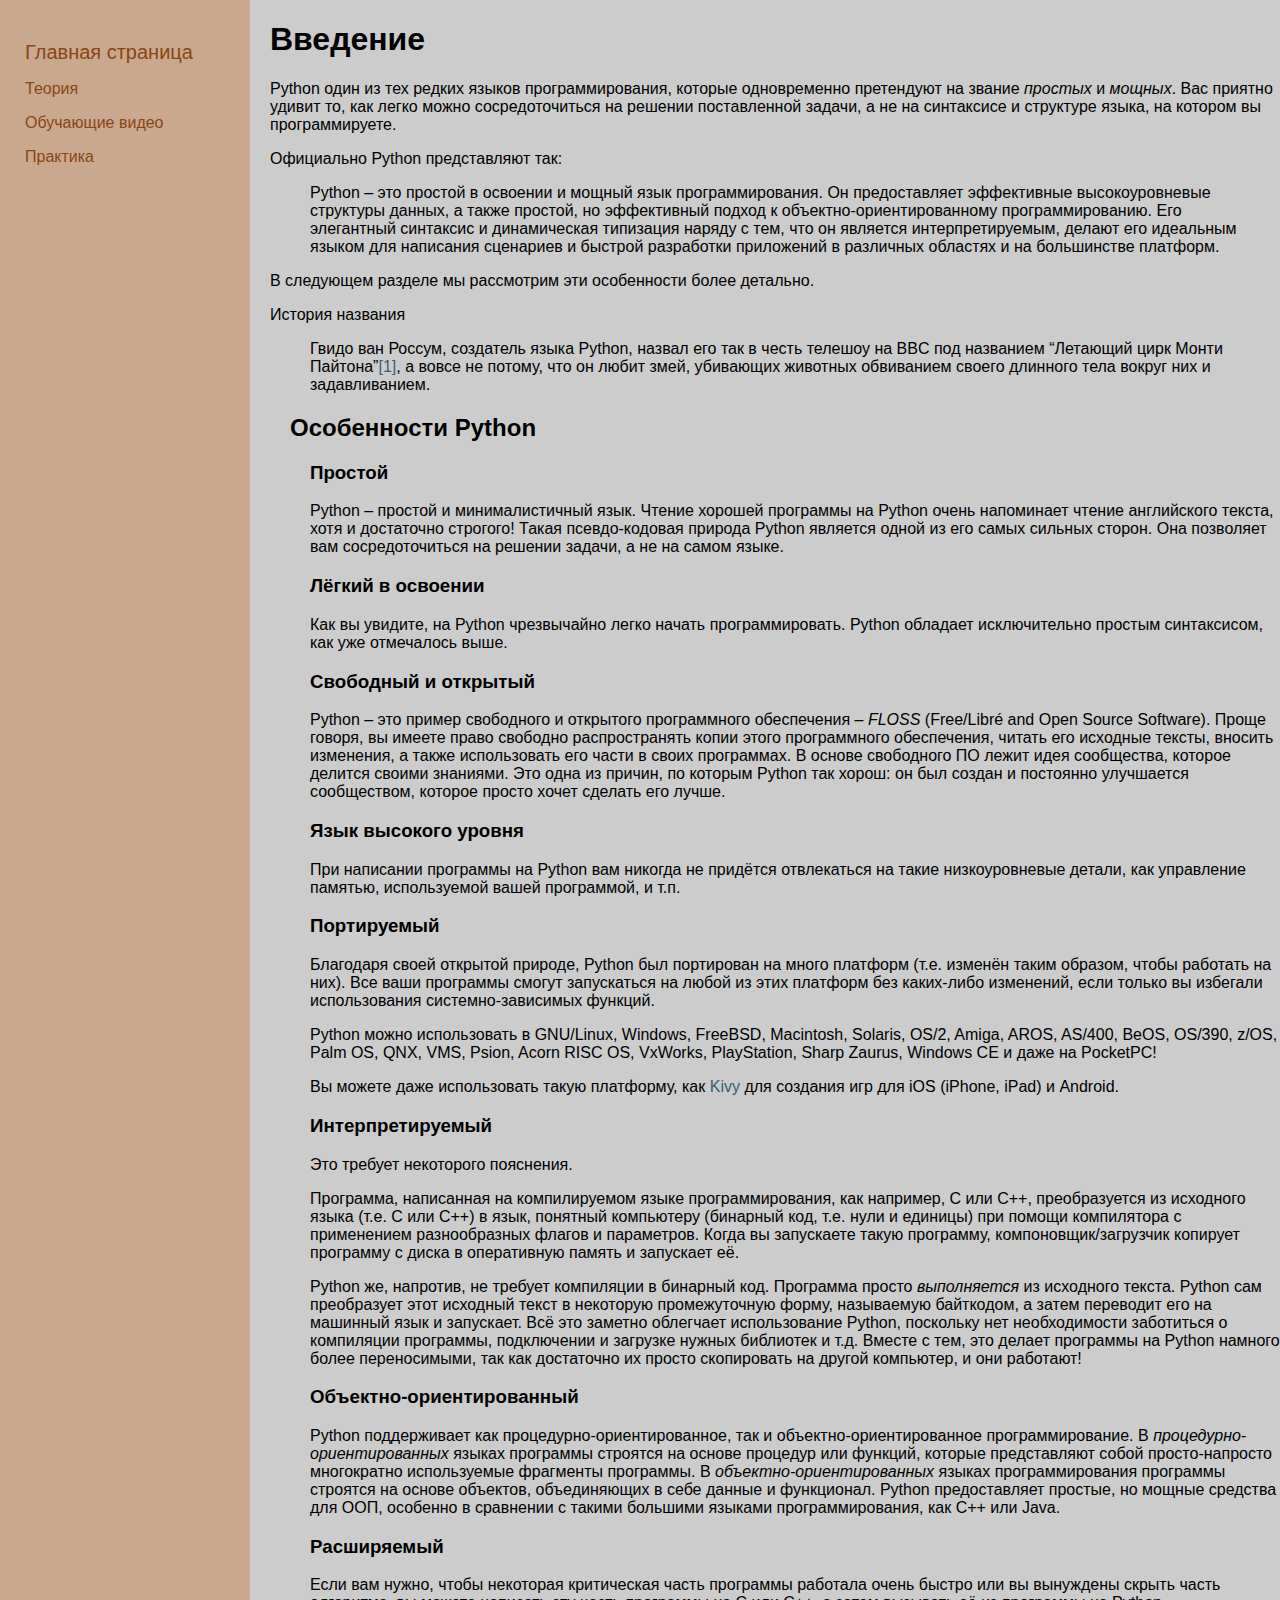
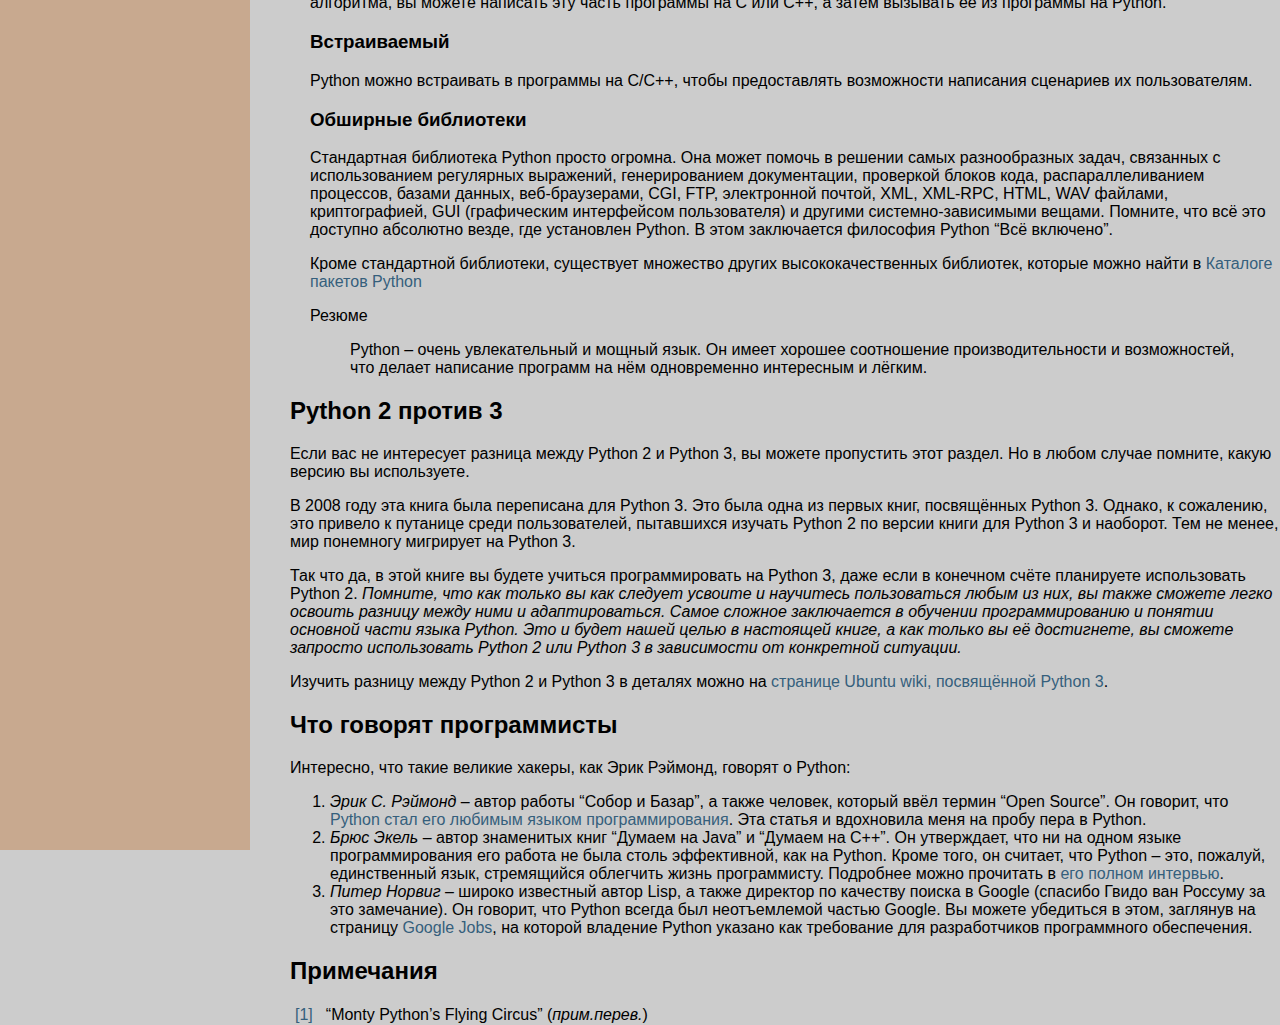
<file: Introduction.html>
<!DOCTYPE html>
<html lang="en">
<head>
    <meta charset="UTF-8">
    <title>Введение</title>
    <link rel="shortcut icon" type="image/ico" href="python-logo.png"/>
    <link rel="stylesheet" href="_static/classic.css" type="text/css"/>
    <link rel="stylesheet" href="_static/pygments.css" type="text/css"/>
    <style>
        .section {
        margin-left: 20px;
        }

    </style>

</head>


<body>
<style> body {background: #ccc;} </style>

<div style="float: left;position: absolute;top: 0px; width: 200px;height: 2400px; padding: 25px;background: #C8A98F;color: #8B4513;margin: 0px;">
    <p><A href="Главная страница.html" style="color: #8B4513;font-size: 20px;text-decoration: none;" target="_blank">Главная
        страница</A></p>

    <p><A href="Книга.html" style="color: #8B4513;text-decoration: none;" target="_blank">Теория</A></p>

    <p><A href="Обучающие видео.html" style="color: #8B4513;text-decoration: none;" target="_blank">Обучающие видео</A>
    </p>

    <p><A href="Exercieses.html" style="color: #8B4513;text-decoration: none;" target="_blank">Практика</A></p>
</div>

<div class="section" id="introduction" style="margin-left:270px;">
    <span id="id1"></span>
    <h1>Введение<a class="headerlink" href="#introduction" title="Ссылка на этот заголовок">¶</a></h1>
    <p>Python один из тех редких языков программирования, которые одновременно
        претендуют на звание <em>простых</em> и <em>мощных</em>. Вас приятно удивит то, как легко
        можно сосредоточиться на решении поставленной задачи, а не на синтаксисе и
        структуре языка, на котором вы программируете.</p>
    <p>Официально Python представляют так:</p>
    <blockquote>
        <div>Python &#8211; это простой в освоении и мощный язык программирования. Он
            предоставляет эффективные высокоуровневые структуры данных, а также простой,
            но эффективный подход к объектно-ориентированному программированию. Его
            элегантный синтаксис и динамическая типизация наряду с тем, что он является
            интерпретируемым, делают его идеальным языком для написания сценариев и
            быстрой разработки приложений в различных областях и на большинстве платформ.
        </div>
    </blockquote>
    <p>В следующем разделе мы рассмотрим эти особенности более детально.</p>
    <p>История названия</p>
    <blockquote>
        <div>Гвидо ван Россум, создатель языка Python, назвал его так в честь телешоу на
            BBC под названием &#8220;Летающий цирк Монти Пайтона&#8221;<a class="footnote-reference" href="#id18"
                                                                          id="id2">[1]</a>, а вовсе не потому, что
            он любит змей, убивающих животных обвиванием своего длинного тела вокруг них
            и задавливанием.
        </div>
    </blockquote>
    <div class="section" id="python">
        <h2>Особенности Python<a class="headerlink" href="#python" title="Ссылка на этот заголовок">¶</a></h2>
        <div class="section" id="id3">
            <h3>Простой<a class="headerlink" href="#id3" title="Ссылка на этот заголовок">¶</a></h3>
            <p>Python &#8211; простой и минималистичный язык. Чтение хорошей программы на Python
                очень напоминает чтение английского текста, хотя и достаточно строгого!
                Такая псевдо-кодовая природа Python является одной из его самых сильных сторон.
                Она позволяет вам сосредоточиться на решении задачи, а не на самом языке.</p>
        </div>
        <div class="section" id="id4">
            <h3>Лёгкий в освоении<a class="headerlink" href="#id4" title="Ссылка на этот заголовок">¶</a></h3>
            <p>Как вы увидите, на Python чрезвычайно легко начать программировать. Python
                обладает исключительно простым синтаксисом, как уже отмечалось выше.</p>
        </div>
        <div class="section" id="id5">
            <h3>Свободный и открытый<a class="headerlink" href="#id5" title="Ссылка на этот заголовок">¶</a></h3>
            <p>Python &#8211; это пример свободного и открытого программного обеспечения &#8211; <em>FLOSS</em>
                (Free/Libré and Open Source Software). Проще говоря, вы имеете право свободно
                распространять копии этого программного обеспечения, читать его исходные тексты,
                вносить изменения, а также использовать его части в своих программах. В основе
                свободного ПО лежит идея сообщества, которое делится своими знаниями.
                Это одна из причин, по которым Python так хорош: он был создан и постоянно
                улучшается сообществом, которое просто хочет сделать его лучше.</p>
        </div>
        <div class="section" id="id6">
            <h3>Язык высокого уровня<a class="headerlink" href="#id6" title="Ссылка на этот заголовок">¶</a></h3>
            <p>При написании программы на Python вам никогда не придётся отвлекаться на
                такие низкоуровневые детали, как управление памятью, используемой вашей
                программой, и т.п.</p>
        </div>
        <div class="section" id="id7">
            <h3>Портируемый<a class="headerlink" href="#id7" title="Ссылка на этот заголовок">¶</a></h3>
            <p>Благодаря своей открытой природе, Python был портирован на много платформ (т.е.
                изменён таким образом, чтобы работать на них). Все ваши программы смогут
                запускаться на любой из этих платформ без каких-либо изменений, если только
                вы избегали использования системно-зависимых функций.</p>
            <p>Python можно использовать в GNU/Linux, Windows, FreeBSD, Macintosh, Solaris,
                OS/2, Amiga, AROS, AS/400, BeOS, OS/390, z/OS, Palm OS, QNX, VMS, Psion,
                Acorn RISC OS, VxWorks, PlayStation, Sharp Zaurus, Windows CE и даже на
                PocketPC!</p>
            <p>Вы можете даже использовать такую платформу, как <a class="reference external" href="http://kivy.org/">Kivy</a>
                для создания игр для iOS (iPhone, iPad) и Android.</p>
        </div>
        <div class="section" id="id8">
            <h3>Интерпретируемый<a class="headerlink" href="#id8" title="Ссылка на этот заголовок">¶</a></h3>
            <p>Это требует некоторого пояснения.</p>
            <p>Программа, написанная на компилируемом языке программирования, как например, C
                или C++, преобразуется из исходного языка (т.е. C или C++) в язык, понятный
                компьютеру (бинарный код, т.е. нули и единицы) при помощи компилятора с
                применением разнообразных флагов и параметров. Когда вы запускаете такую
                программу, компоновщик/загрузчик копирует программу с диска в оперативную память
                и запускает её.</p>
            <p>Python же, напротив, не требует компиляции в бинарный код. Программа просто
                <em>выполняется</em> из исходного текста. Python сам преобразует этот исходный текст
                в некоторую промежуточную форму, называемую байткодом, а затем переводит его
                на машинный язык и запускает. Всё это заметно облегчает использование Python,
                поскольку нет необходимости заботиться о компиляции программы, подключении и
                загрузке нужных библиотек и т.д. Вместе с тем, это делает программы на Python
                намного более переносимыми, так как достаточно их просто скопировать на другой
                компьютер, и они работают!</p>
        </div>
        <div class="section" id="id9">
            <h3>Объектно-ориентированный<a class="headerlink" href="#id9" title="Ссылка на этот заголовок">¶</a></h3>
            <p>Python поддерживает как процедурно-ориентированное, так и
                объектно-ориентированное программирование. В <em>процедурно-ориентированных</em> языках
                программы строятся на основе процедур или функций, которые представляют собой
                просто-напросто многократно используемые фрагменты программы. В
                <em>объектно-ориентированных</em> языках программирования программы строятся на основе
                объектов, объединяющих в себе данные и функционал. Python предоставляет простые,
                но мощные средства для ООП, особенно в сравнении с такими большими языками
                программирования, как C++ или Java.</p>
        </div>
        <div class="section" id="id10">
            <h3>Расширяемый<a class="headerlink" href="#id10" title="Ссылка на этот заголовок">¶</a></h3>
            <p>Если вам нужно, чтобы некоторая критическая часть программы работала очень
                быстро или вы вынуждены скрыть часть алгоритма, вы можете написать эту часть
                программы на C или C++, а затем вызывать её из программы на Python.</p>
        </div>
        <div class="section" id="id11">
            <h3>Встраиваемый<a class="headerlink" href="#id11" title="Ссылка на этот заголовок">¶</a></h3>
            <p>Python можно встраивать в программы на C/C++, чтобы предоставлять возможности
                написания сценариев их пользователям.</p>
        </div>
        <div class="section" id="id12">
            <h3>Обширные библиотеки<a class="headerlink" href="#id12" title="Ссылка на этот заголовок">¶</a></h3>
            <p>Стандартная библиотека Python просто огромна. Она может помочь в решении самых
                разнообразных задач, связанных с использованием регулярных выражений,
                генерированием документации, проверкой блоков кода, распараллеливанием
                процессов, базами данных, веб-браузерами, CGI, FTP, электронной почтой, XML,
                XML-RPC, HTML, WAV файлами, криптографией, GUI (графическим интерфейсом
                пользователя) и другими системно-зависимыми вещами. Помните, что всё это
                доступно абсолютно везде, где установлен Python. В этом заключается философия
                Python &#8220;Всё включено&#8221;.</p>
            <p>Кроме стандартной библиотеки, существует множество других высококачественных
                библиотек, которые можно найти в
                <a class="reference external" href="http://pypi.python.org/pypi">Каталоге пакетов Python</a></p>
            <p>Резюме</p>
            <blockquote>
                <div>Python &#8211; очень увлекательный и мощный язык. Он имеет хорошее соотношение
                    производительности и возможностей, что делает написание программ на нём
                    одновременно интересным и лёгким.
                </div>
            </blockquote>
        </div>
    </div>
    <div class="section" id="python-2-3">
        <span id="python-2-versus-3"></span>
        <h2>Python 2 против 3<a class="headerlink" href="#python-2-3" title="Ссылка на этот заголовок">¶</a></h2>
        <p>Если вас не интересует разница между Python 2 и Python 3, вы можете пропустить
            этот раздел. Но в любом случае помните, какую версию вы используете.</p>
        <p>В 2008 году эта книга была переписана для Python 3. Это была одна из первых
            книг, посвящённых Python 3. Однако, к сожалению, это привело к путанице среди
            пользователей, пытавшихся изучать Python 2 по версии книги для Python 3 и
            наоборот. Тем не менее, мир понемногу мигрирует на Python 3.</p>
        <p>Так что да, в этой книге вы будете учиться программировать на Python 3, даже
            если в конечном счёте планируете использовать Python 2. <em>Помните, что как
                только вы как следует усвоите и научитесь пользоваться любым из них, вы также
                сможете легко освоить разницу между ними и адаптироваться. Самое сложное
                заключается в обучении программированию и понятии основной части языка Python.
                Это и будет нашей целью в настоящей книге, а как только вы её достигнете, вы
                сможете запросто использовать Python 2 или Python 3 в зависимости от конкретной
                ситуации.</em></p>
        <p>Изучить разницу между Python 2 и Python 3 в деталях можно на
            <a class="reference external" href="https://wiki.ubuntu.com/Python/3">странице Ubuntu wiki, посвящённой
                Python 3</a>.</p>
    </div>
    <div class="section" id="id14">
        <h2>Что говорят программисты<a class="headerlink" href="#id14" title="Ссылка на этот заголовок">¶</a></h2>
        <p>Интересно, что такие великие хакеры, как Эрик Рэймонд, говорят о Python:</p>
        <ol class="arabic simple">
            <li><em>Эрик С. Рэймонд</em> &#8211; автор работы &#8220;Собор и Базар&#8221;, а также человек, который
                ввёл термин &#8220;Open Source&#8221;. Он говорит, что
                <a class="reference external" href="http://www.linuxjournal.com/article.php?sid=3882">Python стал его
                    любимым языком программирования</a>.
                Эта статья и вдохновила меня на пробу пера в Python.
            </li>
            <li><em>Брюс Экель</em> &#8211; автор знаменитых книг &#8220;Думаем на Java&#8221; и &#8220;Думаем на С++&#8221;.
                Он утверждает, что ни на одном языке программирования его работа не была
                столь эффективной, как на Python. Кроме того, он считает, что Python &#8211; это,
                пожалуй, единственный язык, стремящийся облегчить жизнь программисту.
                Подробнее можно прочитать в
                <a class="reference external" href="http://www.artima.com/intv/aboutme.html">его полном интервью</a>.
            </li>
            <li><em>Питер Норвиг</em> &#8211; широко известный автор Lisp, а также директор по качеству
                поиска в Google (спасибо Гвидо ван Россуму за это замечание). Он говорит,
                что Python всегда был неотъемлемой частью Google. Вы можете убедиться в этом,
                заглянув на страницу <a class="reference external" href="http://www.google.com/jobs/index.html">Google
                    Jobs</a>,
                на которой владение Python указано как требование для разработчиков
                программного обеспечения.
            </li>
        </ol>
    </div>
    <div class="section" id="id17">
        <h2>Примечания<a class="headerlink" href="#id17" title="Ссылка на этот заголовок">¶</a></h2>
        <table class="docutils footnote" frame="void" id="id18" rules="none">
            <colgroup>
                <col class="label"/>
                <col/>
            </colgroup>
            <tbody valign="top">
            <tr>
                <td class="label"><a class="fn-backref" href="#id2">[1]</a></td>
                <td>&#8220;Monty Python’s Flying Circus&#8221; (<em>прим.перев.</em>)</td>
            </tr>
            </tbody>
        </table>
    </div>
</div>

</body>
</html>
</file>
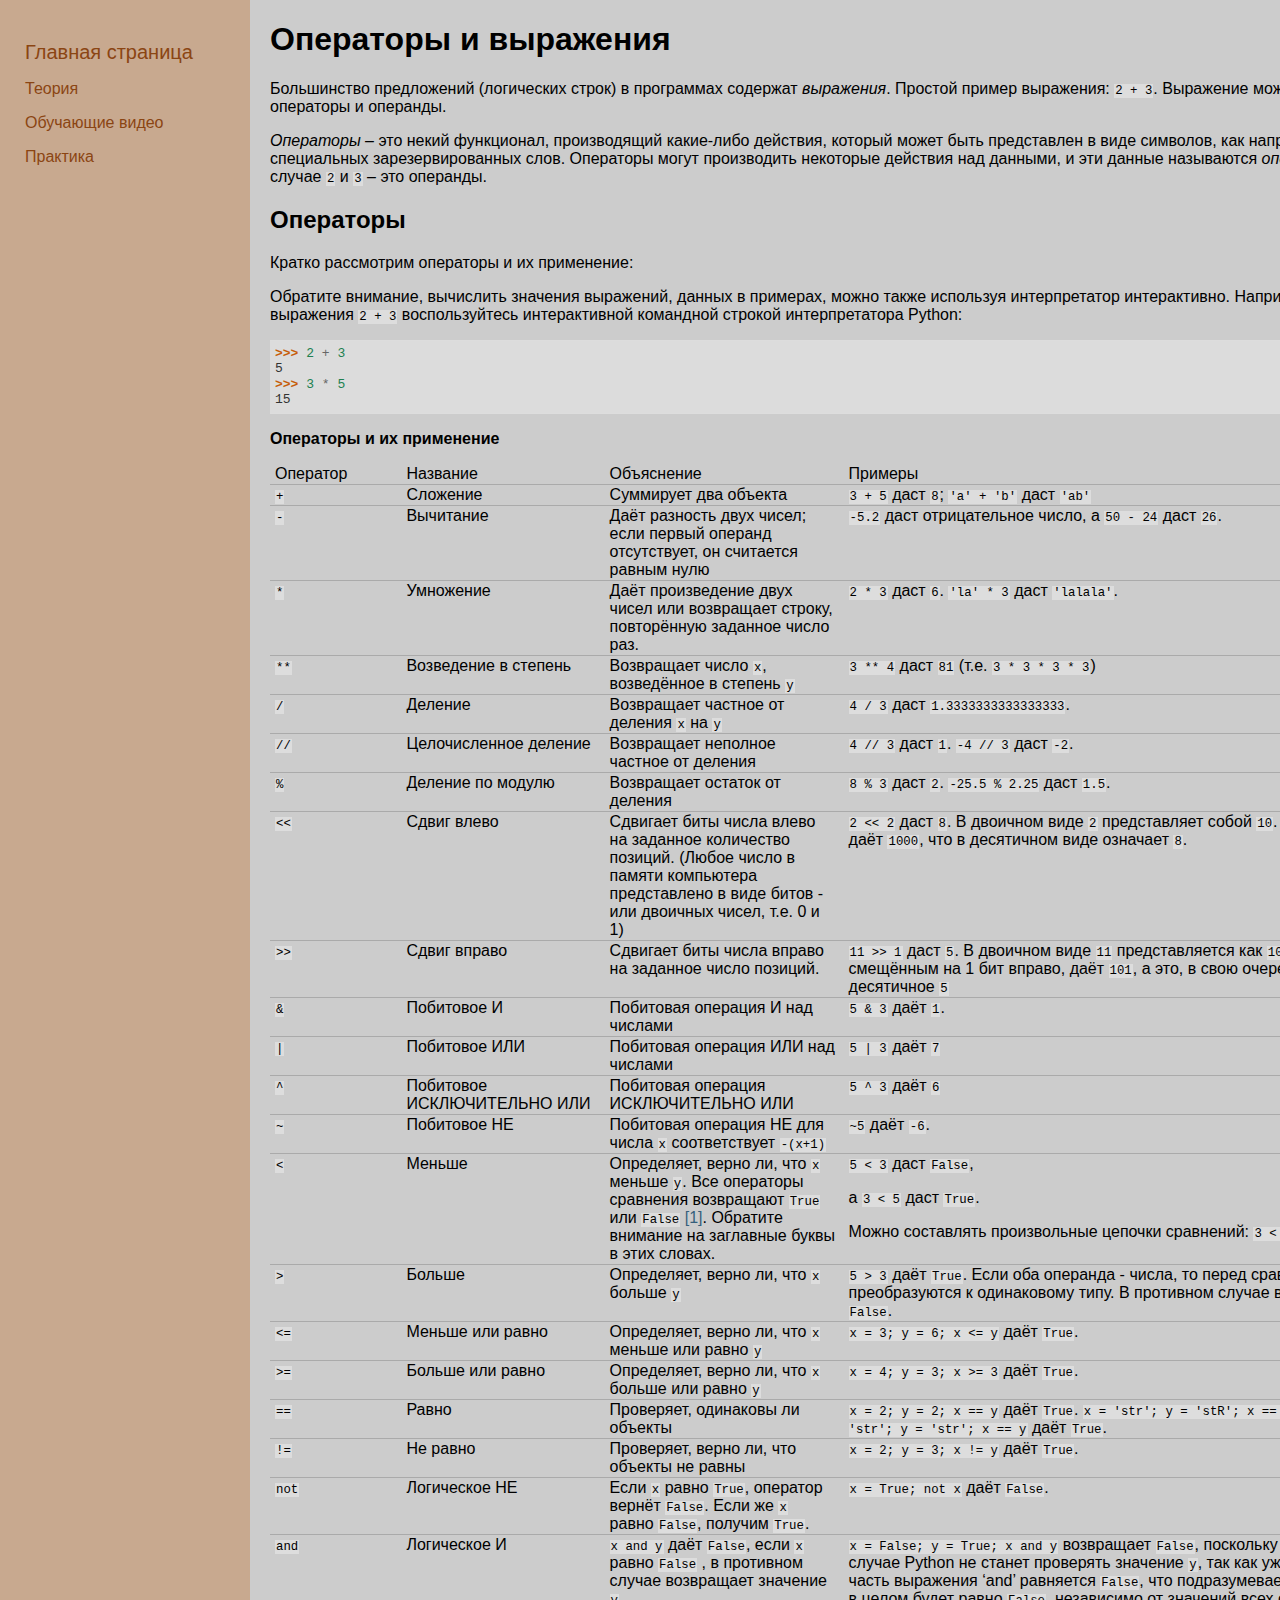
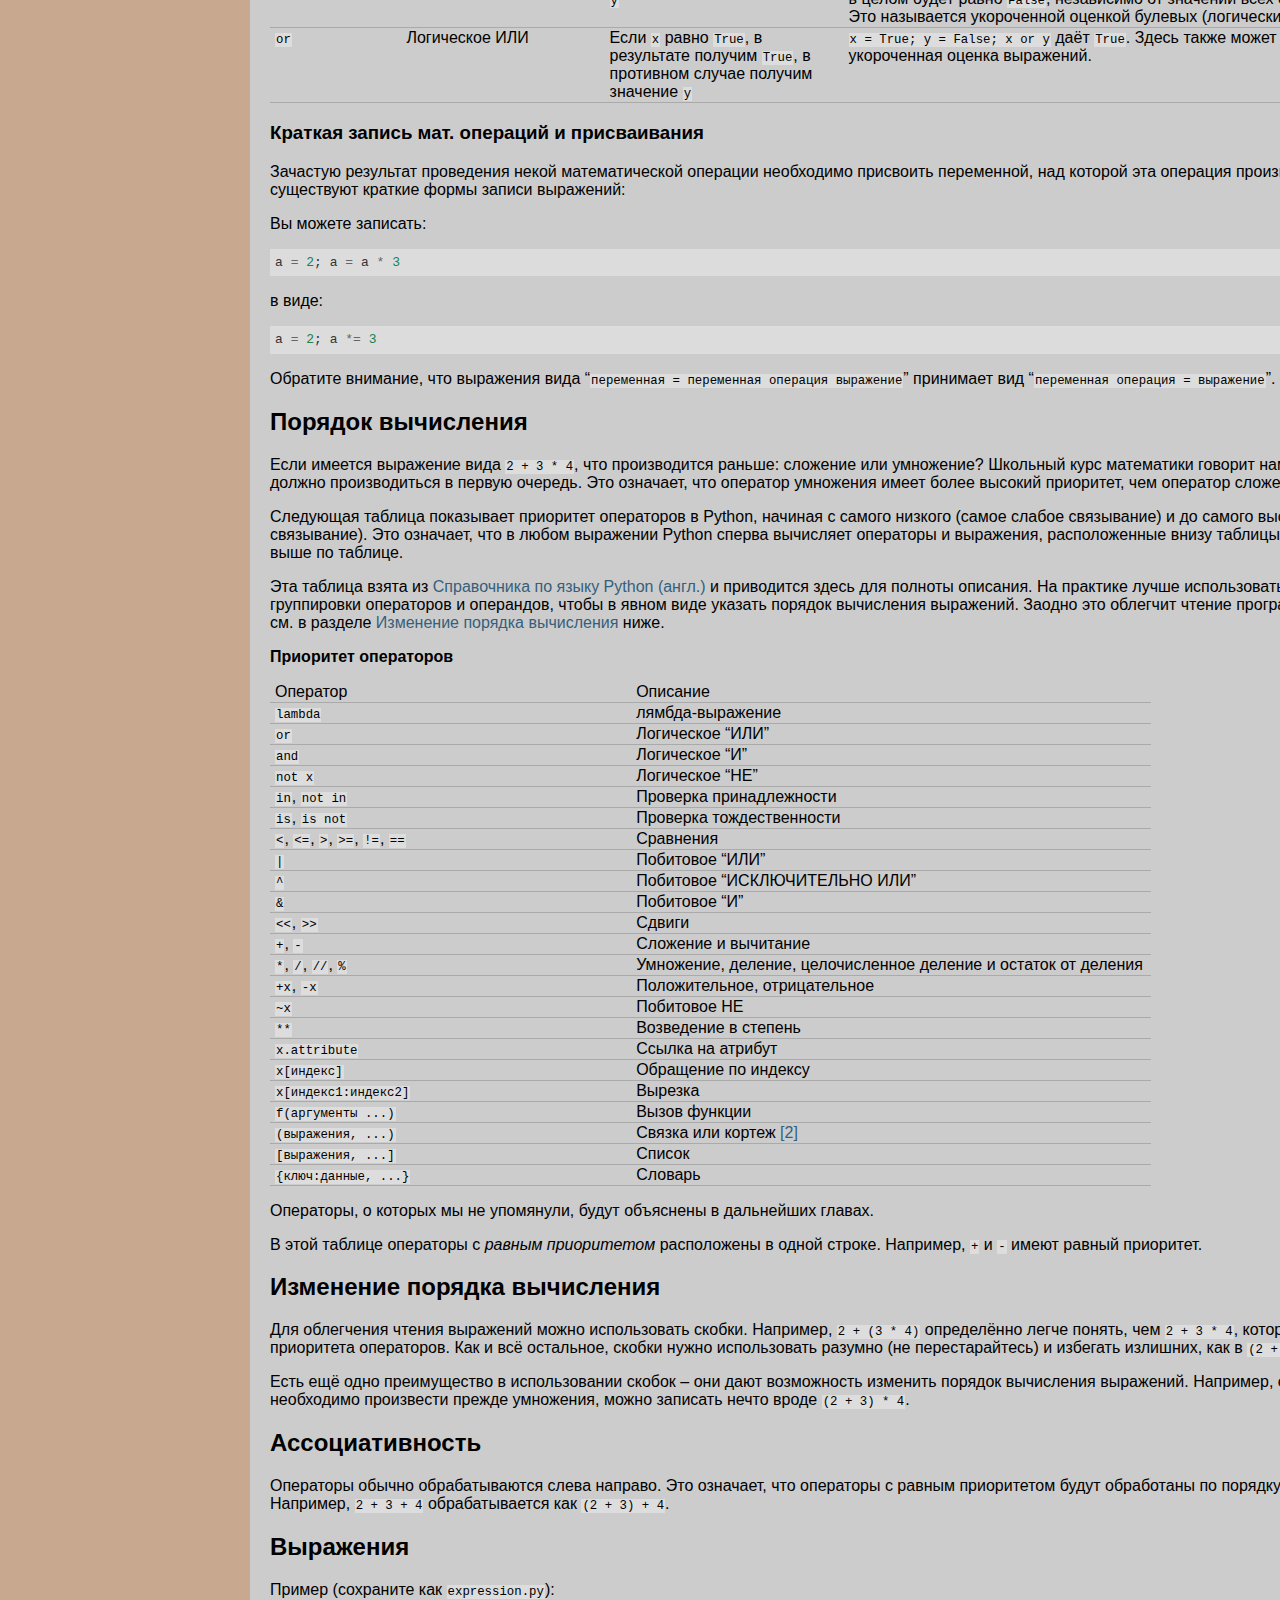
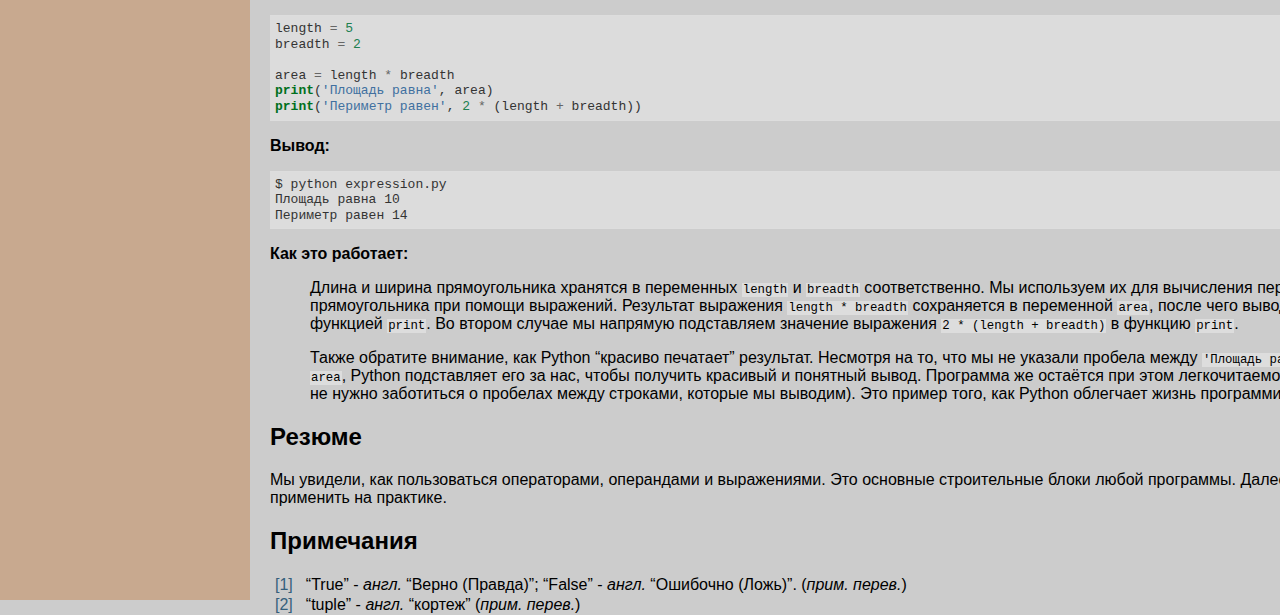
<file: operators_and_expressions.html>
<!DOCTYPE html>
<html lang="en">
<head>
    <meta charset="UTF-8">
    <title>Операторы и Выражения</title>
    <link rel="shortcut icon" type="image/ico" href="python-logo.png"/>

    <link rel="stylesheet" href="_static/classic.css" type="text/css"/>
    <link rel="stylesheet" href="_static/pygments.css" type="text/css"/>
</head>
<body style="width: 100vw;overflow-x: hidden;">
<style> body {background: #ccc;} </style>

<div style="float: left;position: absolute;top: 0px; width: 200px;height: 3750px; padding: 25px;background: #C8A98F;color: #8B4513;margin: 0px;">
    <p><A href="Главная страница.html" style="color: #8B4513;font-size: 20px;text-decoration: none;" target="_blank">Главная
        страница</A></p>

    <p><A href="Книга.html" style="color: #8B4513;text-decoration: none;" target="_blank">Теория</A></p>

    <p><A href="Обучающие видео.html" style="color: #8B4513;text-decoration: none;" target="_blank">Обучающие видео</A>
    </p>

    <p><A href="Exercieses.html" style="color: #8B4513;text-decoration: none;" target="_blank">Практика</A></p>
</div>

<div class="section" id="id1" style="margin-left: 270px;position: absolute;">
    <h1>Операторы и выражения<a class="headerlink" href="#id1" title="Ссылка на этот заголовок">¶</a></h1>
    <p>Большинство предложений (логических строк) в программах содержат <em>выражения</em>.
        Простой пример выражения: <code class="docutils literal"><span class="pre">2</span> <span class="pre">+</span>
            <span class="pre">3</span></code>. Выражение можно разделить на операторы и
        операнды.</p>
    <p><em>Операторы</em> &#8211; это некий функционал, производящий какие-либо действия, который
        может быть представлен в виде символов, как например <code class="docutils literal"><span
                class="pre">+</span></code>, или специальных
        зарезервированных слов. Операторы могут производить некоторые действия над
        данными, и эти данные называются <em>операндами</em>. В нашем случае <code class="docutils literal"><span
                class="pre">2</span></code> и <code class="docutils literal"><span class="pre">3</span></code> &#8211;
        это операнды.</p>
    <div class="section" id="id2">
        <h2>Операторы<a class="headerlink" href="#id2" title="Ссылка на этот заголовок">¶</a></h2>
        <p>Кратко рассмотрим операторы и их применение:</p>
        <p>Обратите внимание, вычислить значения выражений, данных в примерах, можно также
            используя интерпретатор интерактивно. Например, для проверки выражения
            <code class="docutils literal"><span class="pre">2</span> <span class="pre">+</span> <span
                    class="pre">3</span></code> воспользуйтесь интерактивной командной строкой интерпретатора Python:
        </p>
        <div class="highlight-python">
            <div class="highlight"><pre><span></span><span class="gp">&gt;&gt;&gt; </span><span
                    class="mi">2</span> <span class="o">+</span> <span class="mi">3</span>
<span class="go">5</span>
<span class="gp">&gt;&gt;&gt; </span><span class="mi">3</span> <span class="o">*</span> <span class="mi">5</span>
<span class="go">15</span>
</pre>
            </div>
        </div>
        <p><strong>Операторы и их применение</strong></p>
        <table border="1" class="docutils">
            <colgroup>
                <col width="11%"/>
                <col width="17%"/>
                <col width="20%"/>
                <col width="52%"/>
            </colgroup>
            <tbody valign="top">
            <tr class="row-odd">
                <td>Оператор</td>
                <td>Название</td>
                <td>Объяснение</td>
                <td>Примеры</td>
            </tr>
            <tr class="row-even">
                <td><code class="docutils literal"><span class="pre">+</span></code></td>
                <td>Сложение</td>
                <td>Суммирует два
                    объекта
                </td>
                <td><code class="docutils literal"><span class="pre">3</span> <span class="pre">+</span> <span
                        class="pre">5</span></code> даст <code class="docutils literal"><span
                        class="pre">8</span></code>;
                    <code class="docutils literal"><span class="pre">'a'</span> <span class="pre">+</span> <span
                            class="pre">'b'</span></code> даст <code class="docutils literal"><span
                            class="pre">'ab'</span></code></td>
            </tr>
            <tr class="row-odd">
                <td><code class="docutils literal"><span class="pre">-</span></code></td>
                <td>Вычитание</td>
                <td>Даёт разность
                    двух чисел;
                    если первый
                    операнд
                    отсутствует,
                    он считается
                    равным нулю
                </td>
                <td><code class="docutils literal"><span class="pre">-5.2</span></code> даст отрицательное число,
                    а <code class="docutils literal"><span class="pre">50</span> <span class="pre">-</span> <span
                            class="pre">24</span></code> даст <code class="docutils literal"><span class="pre">26</span></code>.
                </td>
            </tr>
            <tr class="row-even">
                <td><code class="docutils literal"><span class="pre">*</span></code></td>
                <td>Умножение</td>
                <td>Даёт
                    произведение
                    двух чисел или
                    возвращает
                    строку,
                    повторённую
                    заданное число
                    раз.
                </td>
                <td><code class="docutils literal"><span class="pre">2</span> <span class="pre">*</span> <span
                        class="pre">3</span></code> даст <code class="docutils literal"><span
                        class="pre">6</span></code>.
                    <code class="docutils literal"><span class="pre">'la'</span> <span class="pre">*</span> <span
                            class="pre">3</span></code> даст <code class="docutils literal"><span
                            class="pre">'lalala'</span></code>.
                </td>
            </tr>
            <tr class="row-odd">
                <td><code class="docutils literal"><span class="pre">**</span></code></td>
                <td>Возведение
                    в степень
                </td>
                <td>Возвращает
                    число <code class="docutils literal"><span class="pre">х</span></code>,
                    возведённое в
                    степень <code class="docutils literal"><span class="pre">y</span></code></td>
                <td><code class="docutils literal"><span class="pre">3</span> <span class="pre">**</span> <span
                        class="pre">4</span></code> даст <code class="docutils literal"><span
                        class="pre">81</span></code>
                    (т.е. <code class="docutils literal"><span class="pre">3</span> <span class="pre">*</span> <span
                            class="pre">3</span> <span class="pre">*</span> <span class="pre">3</span> <span
                            class="pre">*</span> <span class="pre">3</span></code>)
                </td>
            </tr>
            <tr class="row-even">
                <td><code class="docutils literal"><span class="pre">/</span></code></td>
                <td>Деление</td>
                <td>Возвращает
                    частное от
                    деления <code class="docutils literal"><span class="pre">x</span></code>
                    на <code class="docutils literal"><span class="pre">y</span></code></td>
                <td><code class="docutils literal"><span class="pre">4</span> <span class="pre">/</span> <span
                        class="pre">3</span></code> даст <code class="docutils literal"><span class="pre">1.3333333333333333</span></code>.
                </td>
            </tr>
            <tr class="row-odd">
                <td><code class="docutils literal"><span class="pre">//</span></code></td>
                <td>Целочисленное
                    деление
                </td>
                <td>Возвращает
                    неполное
                    частное от
                    деления
                </td>
                <td><code class="docutils literal"><span class="pre">4</span> <span class="pre">//</span> <span
                        class="pre">3</span></code> даст <code class="docutils literal"><span
                        class="pre">1</span></code>.
                    <code class="docutils literal"><span class="pre">-4</span> <span class="pre">//</span> <span
                            class="pre">3</span></code> даст <code class="docutils literal"><span class="pre">-2</span></code>.
                </td>
            </tr>
            <tr class="row-even">
                <td><code class="docutils literal"><span class="pre">%</span></code></td>
                <td>Деление по
                    модулю
                </td>
                <td>Возвращает
                    остаток от
                    деления
                </td>
                <td><code class="docutils literal"><span class="pre">8</span> <span class="pre">%</span> <span
                        class="pre">3</span></code> даст <code class="docutils literal"><span
                        class="pre">2</span></code>.
                    <code class="docutils literal"><span class="pre">-25.5</span> <span class="pre">%</span> <span
                            class="pre">2.25</span></code> даст <code class="docutils literal"><span
                            class="pre">1.5</span></code>.
                </td>
            </tr>
            <tr class="row-odd">
                <td><code class="docutils literal"><span class="pre">&lt;&lt;</span></code></td>
                <td>Сдвиг влево</td>
                <td>Сдвигает биты
                    числа влево на
                    заданное
                    количество
                    позиций. (Любое
                    число в памяти
                    компьютера
                    представлено в
                    виде битов -
                    или двоичных
                    чисел, т.е.
                    0 и 1)
                </td>
                <td><code class="docutils literal"><span class="pre">2</span> <span class="pre">&lt;&lt;</span> <span
                        class="pre">2</span></code> даст <code class="docutils literal"><span
                        class="pre">8</span></code>.
                    В двоичном виде <code class="docutils literal"><span class="pre">2</span></code> представляет
                    собой <code class="docutils literal"><span class="pre">10</span></code>. Сдвиг влево на 2 бита
                    даёт <code class="docutils literal"><span class="pre">1000</span></code>, что в десятичном
                    виде означает <code class="docutils literal"><span class="pre">8</span></code>.
                </td>
            </tr>
            <tr class="row-even">
                <td><code class="docutils literal"><span class="pre">&gt;&gt;</span></code></td>
                <td>Сдвиг вправо</td>
                <td>Сдвигает биты
                    числа вправо на
                    заданное число
                    позиций.
                </td>
                <td><code class="docutils literal"><span class="pre">11</span> <span class="pre">&gt;&gt;</span> <span
                        class="pre">1</span></code> даст <code class="docutils literal"><span
                        class="pre">5</span></code>.
                    В двоичном виде <code class="docutils literal"><span class="pre">11</span></code> представляется
                    как <code class="docutils literal"><span class="pre">1011</span></code>, что будучи смещённым на
                    1 бит вправо, даёт <code class="docutils literal"><span class="pre">101</span></code>, а это, в
                    свою очередь, не что иное как
                    десятичное <code class="docutils literal"><span class="pre">5</span></code></td>
            </tr>
            <tr class="row-odd">
                <td><code class="docutils literal"><span class="pre">&amp;</span></code></td>
                <td>Побитовое И</td>
                <td>Побитовая
                    операция И над
                    числами
                </td>
                <td><code class="docutils literal"><span class="pre">5</span> <span class="pre">&amp;</span> <span
                        class="pre">3</span></code> даёт <code class="docutils literal"><span
                        class="pre">1</span></code>.
                </td>
            </tr>
            <tr class="row-even">
                <td><code class="docutils literal"><span class="pre">|</span></code></td>
                <td>Побитовое ИЛИ</td>
                <td>Побитовая
                    операция ИЛИ
                    над числами
                </td>
                <td><code class="docutils literal"><span class="pre">5</span> <span class="pre">|</span> <span
                        class="pre">3</span></code> даёт <code class="docutils literal"><span
                        class="pre">7</span></code></td>
            </tr>
            <tr class="row-odd">
                <td><code class="docutils literal"><span class="pre">^</span></code></td>
                <td>Побитовое
                    ИСКЛЮЧИТЕЛЬНО
                    ИЛИ
                </td>
                <td>Побитовая
                    операция
                    ИСКЛЮЧИТЕЛЬНО
                    ИЛИ
                </td>
                <td><code class="docutils literal"><span class="pre">5</span> <span class="pre">^</span> <span
                        class="pre">3</span></code> даёт <code class="docutils literal"><span
                        class="pre">6</span></code></td>
            </tr>
            <tr class="row-even">
                <td><code class="docutils literal"><span class="pre">~</span></code></td>
                <td>Побитовое НЕ</td>
                <td>Побитовая
                    операция НЕ для
                    числа <code class="docutils literal"><span class="pre">x</span></code>
                    соответствует
                    <code class="docutils literal"><span class="pre">-(x+1)</span></code></td>
                <td><code class="docutils literal"><span class="pre">~5</span></code> даёт <code
                        class="docutils literal"><span class="pre">-6</span></code>.
                </td>
            </tr>
            <tr class="row-odd">
                <td><code class="docutils literal"><span class="pre">&lt;</span></code></td>
                <td>Меньше</td>
                <td>Определяет,
                    верно ли, что
                    <code class="docutils literal"><span class="pre">x</span></code> меньше
                    <code class="docutils literal"><span class="pre">y</span></code>. Все
                    операторы
                    сравнения
                    возвращают
                    <code class="docutils literal"><span class="pre">True</span></code> или
                    <code class="docutils literal"><span class="pre">False</span></code> <a class="footnote-reference"
                                                                                            href="#id12"
                                                                                            id="id3">[1]</a>.
                    Обратите
                    внимание на
                    заглавные буквы
                    в этих словах.
                </td>
                <td><p class="first"><code class="docutils literal"><span class="pre">5</span> <span
                        class="pre">&lt;</span> <span class="pre">3</span></code> даст <code
                        class="docutils literal"><span class="pre">False</span></code>,</p>
                    <p>а <code class="docutils literal"><span class="pre">3</span> <span class="pre">&lt;</span> <span
                            class="pre">5</span></code> даст <code class="docutils literal"><span
                            class="pre">True</span></code>.</p>
                    <p class="last">Можно составлять произвольные цепочки
                        сравнений: <code class="docutils literal"><span class="pre">3</span> <span
                                class="pre">&lt;</span> <span class="pre">5</span> <span class="pre">&lt;</span> <span
                                class="pre">7</span></code> даёт <code class="docutils literal"><span
                                class="pre">True</span></code>.</p>
                </td>
            </tr>
            <tr class="row-even">
                <td><code class="docutils literal"><span class="pre">&gt;</span></code></td>
                <td>Больше</td>
                <td>Определяет,
                    верно ли, что
                    <code class="docutils literal"><span class="pre">x</span></code> больше
                    <code class="docutils literal"><span class="pre">y</span></code></td>
                <td><code class="docutils literal"><span class="pre">5</span> <span class="pre">&gt;</span> <span
                        class="pre">3</span></code> даёт <code class="docutils literal"><span
                        class="pre">True</span></code>.
                    Если оба операнда - числа, то перед
                    сравнением они оба преобразуются к
                    одинаковому типу. В противном случае
                    всегда возвращается <code class="docutils literal"><span class="pre">False</span></code>.
                </td>
            </tr>
            <tr class="row-odd">
                <td><code class="docutils literal"><span class="pre">&lt;=</span></code></td>
                <td>Меньше или
                    равно
                </td>
                <td>Определяет,
                    верно ли, что
                    <code class="docutils literal"><span class="pre">x</span></code> меньше
                    или равно <code class="docutils literal"><span class="pre">y</span></code></td>
                <td><code class="docutils literal"><span class="pre">x</span> <span class="pre">=</span> <span
                        class="pre">3;</span> <span class="pre">y</span> <span class="pre">=</span> <span
                        class="pre">6;</span> <span class="pre">x</span> <span class="pre">&lt;=</span> <span
                        class="pre">y</span></code> даёт
                    <code class="docutils literal"><span class="pre">True</span></code>.
                </td>
            </tr>
            <tr class="row-even">
                <td><code class="docutils literal"><span class="pre">&gt;=</span></code></td>
                <td>Больше или
                    равно
                </td>
                <td>Определяет,
                    верно ли, что
                    <code class="docutils literal"><span class="pre">x</span></code> больше
                    или равно <code class="docutils literal"><span class="pre">y</span></code></td>
                <td><code class="docutils literal"><span class="pre">x</span> <span class="pre">=</span> <span
                        class="pre">4;</span> <span class="pre">y</span> <span class="pre">=</span> <span
                        class="pre">3;</span> <span class="pre">x</span> <span class="pre">&gt;=</span> <span
                        class="pre">3</span></code> даёт
                    <code class="docutils literal"><span class="pre">True</span></code>.
                </td>
            </tr>
            <tr class="row-odd">
                <td><code class="docutils literal"><span class="pre">==</span></code></td>
                <td>Равно</td>
                <td>Проверяет,
                    одинаковы ли
                    объекты
                </td>
                <td><code class="docutils literal"><span class="pre">x</span> <span class="pre">=</span> <span
                        class="pre">2;</span> <span class="pre">y</span> <span class="pre">=</span> <span
                        class="pre">2;</span> <span class="pre">x</span> <span class="pre">==</span> <span
                        class="pre">y</span></code> даёт
                    <code class="docutils literal"><span class="pre">True</span></code>.
                    <code class="docutils literal"><span class="pre">x</span> <span class="pre">=</span> <span
                            class="pre">'str';</span> <span class="pre">y</span> <span class="pre">=</span> <span
                            class="pre">'stR';</span> <span class="pre">x</span> <span class="pre">==</span> <span
                            class="pre">y</span></code> даёт
                    <code class="docutils literal"><span class="pre">False</span></code>.
                    <code class="docutils literal"><span class="pre">x</span> <span class="pre">=</span> <span
                            class="pre">'str';</span> <span class="pre">y</span> <span class="pre">=</span> <span
                            class="pre">'str';</span> <span class="pre">x</span> <span class="pre">==</span> <span
                            class="pre">y</span></code> даёт
                    <code class="docutils literal"><span class="pre">True</span></code>.
                </td>
            </tr>
            <tr class="row-even">
                <td><code class="docutils literal"><span class="pre">!=</span></code></td>
                <td>Не равно</td>
                <td>Проверяет,
                    верно ли, что
                    объекты не
                    равны
                </td>
                <td><code class="docutils literal"><span class="pre">x</span> <span class="pre">=</span> <span
                        class="pre">2;</span> <span class="pre">y</span> <span class="pre">=</span> <span
                        class="pre">3;</span> <span class="pre">x</span> <span class="pre">!=</span> <span
                        class="pre">y</span></code> даёт
                    <code class="docutils literal"><span class="pre">True</span></code>.
                </td>
            </tr>
            <tr class="row-odd">
                <td><code class="docutils literal"><span class="pre">not</span></code></td>
                <td>Логическое НЕ</td>
                <td>Если <code class="docutils literal"><span class="pre">x</span></code>
                    равно <code class="docutils literal"><span class="pre">True</span></code>,
                    оператор вернёт
                    <code class="docutils literal"><span class="pre">False</span></code>. Если
                    же <code class="docutils literal"><span class="pre">x</span></code> равно
                    <code class="docutils literal"><span class="pre">False</span></code>,
                    получим
                    <code class="docutils literal"><span class="pre">True</span></code>.
                </td>
                <td><code class="docutils literal"><span class="pre">x</span> <span class="pre">=</span> <span
                        class="pre">True;</span> <span class="pre">not</span> <span class="pre">x</span></code> даёт
                    <code class="docutils literal"><span class="pre">False</span></code>.
                </td>
            </tr>
            <tr class="row-even">
                <td><code class="docutils literal"><span class="pre">and</span></code></td>
                <td>Логическое И</td>
                <td><code class="docutils literal"><span class="pre">x</span> <span class="pre">and</span> <span
                        class="pre">y</span></code>
                    даёт <code class="docutils literal"><span class="pre">False</span></code>,
                    если <code class="docutils literal"><span class="pre">x</span></code>
                    равно <code class="docutils literal"><span class="pre">False</span></code>
                    , в противном
                    случае
                    возвращает
                    значение <code class="docutils literal"><span class="pre">y</span></code></td>
                <td><code class="docutils literal"><span class="pre">x</span> <span class="pre">=</span> <span
                        class="pre">False;</span> <span class="pre">y</span> <span class="pre">=</span> <span
                        class="pre">True;</span> <span class="pre">x</span> <span class="pre">and</span> <span
                        class="pre">y</span></code>
                    возвращает <code class="docutils literal"><span class="pre">False</span></code>, поскольку x равно
                    <code class="docutils literal"><span class="pre">False</span></code>. В этом случае Python не
                    станет проверять значение <code class="docutils literal"><span class="pre">y</span></code>, так
                    как уже знает, что левая часть
                    выражения &#8216;and&#8217; равняется <code class="docutils literal"><span class="pre">False</span></code>,
                    что подразумевает, что и всё выражение
                    в целом будет равно <code class="docutils literal"><span class="pre">False</span></code>,
                    независимо от значений всех остальных
                    операндов. Это называется укороченной
                    оценкой булевых (логических) выражений.
                </td>
            </tr>
            <tr class="row-odd">
                <td><code class="docutils literal"><span class="pre">or</span></code></td>
                <td>Логическое
                    ИЛИ
                </td>
                <td>Если <code class="docutils literal"><span class="pre">x</span></code>
                    равно <code class="docutils literal"><span class="pre">True</span></code>,
                    в результате
                    получим
                    <code class="docutils literal"><span class="pre">True</span></code>, в
                    противном
                    случае получим
                    значение <code class="docutils literal"><span class="pre">y</span></code></td>
                <td><code class="docutils literal"><span class="pre">x</span> <span class="pre">=</span> <span
                        class="pre">True;</span> <span class="pre">y</span> <span class="pre">=</span> <span
                        class="pre">False;</span> <span class="pre">x</span> <span class="pre">or</span> <span
                        class="pre">y</span></code> даёт
                    <code class="docutils literal"><span class="pre">True</span></code>. Здесь также может
                    производиться укороченная оценка
                    выражений.
                </td>
            </tr>
            </tbody>
        </table>
        <div class="section" id="id4">
            <h3>Краткая запись мат. операций и присваивания<a class="headerlink" href="#id4"
                                                              title="Ссылка на этот заголовок">¶</a></h3>
            <p>Зачастую результат проведения некой математической операции необходимо
                присвоить переменной, над которой эта операция производилась. Для этого
                существуют краткие формы записи выражений:</p>
            <p>Вы можете записать:</p>
            <div class="highlight-python">
                <div class="highlight"><pre><span></span><span class="n">a</span> <span class="o">=</span> <span
                        class="mi">2</span><span class="p">;</span> <span class="n">a</span> <span
                        class="o">=</span> <span class="n">a</span> <span class="o">*</span> <span class="mi">3</span>
</pre>
                </div>
            </div>
            <p>в виде:</p>
            <div class="highlight-python">
                <div class="highlight"><pre><span></span><span class="n">a</span> <span class="o">=</span> <span
                        class="mi">2</span><span class="p">;</span> <span class="n">a</span> <span
                        class="o">*=</span> <span class="mi">3</span>
</pre>
                </div>
            </div>
            <p>Обратите внимание, что выражения вида &#8220;<code class="docutils literal"><span
                    class="pre">переменная</span> <span class="pre">=</span> <span class="pre">переменная</span> <span
                    class="pre">операция</span>
                <span class="pre">выражение</span></code>&#8221; принимает вид &#8220;<code
                    class="docutils literal"><span class="pre">переменная</span> <span class="pre">операция</span> <span
                    class="pre">=</span> <span class="pre">выражение</span></code>&#8221;.</p>
        </div>
    </div>
    <div class="section" id="id5">
        <h2>Порядок вычисления<a class="headerlink" href="#id5" title="Ссылка на этот заголовок">¶</a></h2>
        <p>Если имеется выражение вида <code class="docutils literal"><span class="pre">2</span> <span
                class="pre">+</span> <span class="pre">3</span> <span class="pre">*</span> <span
                class="pre">4</span></code>, что производится раньше: сложение
            или умножение? Школьный курс математики говорит нам, что умножение должно
            производиться в первую очередь. Это означает, что оператор умножения имеет
            более высокий приоритет, чем оператор сложения.</p>
        <p>Следующая таблица показывает приоритет операторов в Python, начиная с самого
            низкого (самое слабое связывание) и до самого высокого (самое сильное
            связывание). Это означает, что в любом выражении Python сперва вычисляет
            операторы и выражения, расположенные внизу таблицы, а затем операторы выше по
            таблице.</p>
        <p>Эта таблица взята из <a class="reference external"
                                   href="http://docs.python.org/py3k/reference/expressions.html#summary">Справочника по
            языку Python (англ.)</a>
            и приводится здесь для полноты описания. На практике лучше использовать скобки
            для группировки операторов и операндов, чтобы в явном виде указать порядок
            вычисления выражений. Заодно это облегчит чтение программы. Более подробно см.
            в разделе <a class="reference internal" href="#changing-the-order-of-evaluation"><span class="std std-ref">Изменение порядка вычисления</span></a>
            ниже.</p>
        <p><strong>Приоритет операторов</strong></p>
        <table border="1" class="docutils">
            <colgroup>
                <col width="41%"/>
                <col width="59%"/>
            </colgroup>
            <tbody valign="top">
            <tr class="row-odd">
                <td>Оператор</td>
                <td>Описание</td>
            </tr>
            <tr class="row-even">
                <td><code class="docutils literal"><span class="pre">lambda</span></code></td>
                <td>лямбда-выражение</td>
            </tr>
            <tr class="row-odd">
                <td><code class="docutils literal"><span class="pre">or</span></code></td>
                <td>Логическое &#8220;ИЛИ&#8221;</td>
            </tr>
            <tr class="row-even">
                <td><code class="docutils literal"><span class="pre">and</span></code></td>
                <td>Логическое &#8220;И&#8221;</td>
            </tr>
            <tr class="row-odd">
                <td><code class="docutils literal"><span class="pre">not</span> <span class="pre">x</span></code></td>
                <td>Логическое &#8220;НЕ&#8221;</td>
            </tr>
            <tr class="row-even">
                <td><code class="docutils literal"><span class="pre">in</span></code>, <code
                        class="docutils literal"><span class="pre">not</span> <span class="pre">in</span></code></td>
                <td>Проверка принадлежности</td>
            </tr>
            <tr class="row-odd">
                <td><code class="docutils literal"><span class="pre">is</span></code>, <code
                        class="docutils literal"><span class="pre">is</span> <span class="pre">not</span></code></td>
                <td>Проверка тождественности</td>
            </tr>
            <tr class="row-even">
                <td><code class="docutils literal"><span class="pre">&lt;</span></code>, <code class="docutils literal"><span
                        class="pre">&lt;=</span></code>, <code class="docutils literal"><span
                        class="pre">&gt;</span></code>,
                    <code class="docutils literal"><span class="pre">&gt;=</span></code>, <code
                            class="docutils literal"><span class="pre">!=</span></code>, <code class="docutils literal"><span
                            class="pre">==</span></code></td>
                <td>Сравнения</td>
            </tr>
            <tr class="row-odd">
                <td><code class="docutils literal"><span class="pre">|</span></code></td>
                <td>Побитовое &#8220;ИЛИ&#8221;</td>
            </tr>
            <tr class="row-even">
                <td><code class="docutils literal"><span class="pre">^</span></code></td>
                <td>Побитовое &#8220;ИСКЛЮЧИТЕЛЬНО ИЛИ&#8221;</td>
            </tr>
            <tr class="row-odd">
                <td><code class="docutils literal"><span class="pre">&amp;</span></code></td>
                <td>Побитовое &#8220;И&#8221;</td>
            </tr>
            <tr class="row-even">
                <td><code class="docutils literal"><span class="pre">&lt;&lt;</span></code>, <code
                        class="docutils literal"><span class="pre">&gt;&gt;</span></code></td>
                <td>Сдвиги</td>
            </tr>
            <tr class="row-odd">
                <td><code class="docutils literal"><span class="pre">+</span></code>, <code
                        class="docutils literal"><span class="pre">-</span></code></td>
                <td>Сложение и вычитание</td>
            </tr>
            <tr class="row-even">
                <td><code class="docutils literal"><span class="pre">*</span></code>, <code
                        class="docutils literal"><span class="pre">/</span></code>,
                    <code class="docutils literal"><span class="pre">//</span></code>, <code
                            class="docutils literal"><span class="pre">%</span></code></td>
                <td>Умножение, деление, целочисленное
                    деление и остаток от деления
                </td>
            </tr>
            <tr class="row-odd">
                <td><code class="docutils literal"><span class="pre">+x</span></code>, <code
                        class="docutils literal"><span class="pre">-x</span></code></td>
                <td>Положительное, отрицательное</td>
            </tr>
            <tr class="row-even">
                <td><code class="docutils literal"><span class="pre">~x</span></code></td>
                <td>Побитовое НЕ</td>
            </tr>
            <tr class="row-odd">
                <td><code class="docutils literal"><span class="pre">**</span></code></td>
                <td>Возведение в степень</td>
            </tr>
            <tr class="row-even">
                <td><code class="docutils literal"><span class="pre">x.attribute</span></code></td>
                <td>Ссылка на атрибут</td>
            </tr>
            <tr class="row-odd">
                <td><code class="docutils literal"><span class="pre">x[индекс]</span></code></td>
                <td>Обращение по индексу</td>
            </tr>
            <tr class="row-even">
                <td><code class="docutils literal"><span class="pre">x[индекс1:индекс2]</span></code></td>
                <td>Вырезка</td>
            </tr>
            <tr class="row-odd">
                <td><code class="docutils literal"><span class="pre">f(аргументы</span> <span
                        class="pre">...)</span></code></td>
                <td>Вызов функции</td>
            </tr>
            <tr class="row-even">
                <td><code class="docutils literal"><span class="pre">(выражения,</span> <span
                        class="pre">...)</span></code></td>
                <td>Связка или кортеж <a class="footnote-reference" href="#id13" id="id6">[2]</a></td>
            </tr>
            <tr class="row-odd">
                <td><code class="docutils literal"><span class="pre">[выражения,</span> <span
                        class="pre">...]</span></code></td>
                <td>Список</td>
            </tr>
            <tr class="row-even">
                <td><code class="docutils literal"><span class="pre">{ключ:данные,</span> <span class="pre">...}</span></code>
                </td>
                <td>Словарь</td>
            </tr>
            </tbody>
        </table>
        <p>Операторы, о которых мы не упомянули, будут объяснены в дальнейших главах.</p>
        <p>В этой таблице операторы с <em>равным приоритетом</em> расположены в одной строке.
            Например, <code class="docutils literal"><span class="pre">+</span></code> и <code class="docutils literal"><span
                    class="pre">-</span></code> имеют равный приоритет.</p>
    </div>
    <div class="section" id="changing-the-order-of-evaluation">
        <span id="id7"></span>
        <h2>Изменение порядка вычисления<a class="headerlink" href="#changing-the-order-of-evaluation"
                                           title="Ссылка на этот заголовок">¶</a></h2>
        <p>Для облегчения чтения выражений можно использовать скобки. Например,
            <code class="docutils literal"><span class="pre">2</span> <span class="pre">+</span> <span
                    class="pre">(3</span> <span class="pre">*</span> <span class="pre">4)</span></code> определённо
            легче понять, чем <code class="docutils literal"><span class="pre">2</span> <span class="pre">+</span> <span
                    class="pre">3</span> <span class="pre">*</span> <span class="pre">4</span></code>, которое требует
            знания приоритета операторов. Как и всё остальное, скобки нужно использовать
            разумно (не перестарайтесь) и избегать излишних, как в <code class="docutils literal"><span
                    class="pre">(2</span> <span class="pre">+</span> <span class="pre">(3</span> <span
                    class="pre">*</span> <span class="pre">4))</span></code>.</p>
        <p>Есть ещё одно преимущество в использовании скобок &#8211; они дают возможность
            изменить порядок вычисления выражений. Например, если сложение необходимо
            произвести прежде умножения, можно записать нечто вроде <code class="docutils literal"><span
                    class="pre">(2</span> <span class="pre">+</span> <span class="pre">3)</span> <span
                    class="pre">*</span> <span class="pre">4</span></code>.</p>
    </div>
    <div class="section" id="id8">
        <h2>Ассоциативность<a class="headerlink" href="#id8" title="Ссылка на этот заголовок">¶</a></h2>
        <p>Операторы обычно обрабатываются слева направо. Это означает, что операторы с
            равным приоритетом будут обработаны по порядку от левого до правого. Например,
            <code class="docutils literal"><span class="pre">2</span> <span class="pre">+</span> <span
                    class="pre">3</span> <span class="pre">+</span> <span class="pre">4</span></code> обрабатывается как
            <code class="docutils literal"><span class="pre">(2</span> <span class="pre">+</span> <span
                    class="pre">3)</span> <span class="pre">+</span> <span class="pre">4</span></code>.</p>
    </div>
    <div class="section" id="id9">
        <h2>Выражения<a class="headerlink" href="#id9" title="Ссылка на этот заголовок">¶</a></h2>
        <p>Пример (сохраните как <code class="docutils literal"><span class="pre">expression.py</span></code>):</p>
        <div class="highlight-python">
            <div class="highlight"><pre><span></span><span class="n">length</span> <span class="o">=</span> <span
                    class="mi">5</span>
<span class="n">breadth</span> <span class="o">=</span> <span class="mi">2</span>

<span class="n">area</span> <span class="o">=</span> <span class="n">length</span> <span class="o">*</span> <span
                        class="n">breadth</span>
<span class="k">print</span><span class="p">(</span><span class="s1">&#39;Площадь равна&#39;</span><span
                        class="p">,</span> <span class="n">area</span><span class="p">)</span>
<span class="k">print</span><span class="p">(</span><span class="s1">&#39;Периметр равен&#39;</span><span
                        class="p">,</span> <span class="mi">2</span> <span class="o">*</span> <span
                        class="p">(</span><span class="n">length</span> <span class="o">+</span> <span
                        class="n">breadth</span><span class="p">))</span>
</pre>
            </div>
        </div>
        <p><strong>Вывод:</strong></p>
        <div class="highlight-default">
            <div class="highlight"><pre><span></span>$ python expression.py
Площадь равна 10
Периметр равен 14
</pre>
            </div>
        </div>
        <p><strong>Как это работает:</strong></p>
        <blockquote>
            <div><p>Длина и ширина прямоугольника хранятся в переменных <code class="docutils literal"><span
                    class="pre">length</span></code> и <code class="docutils literal"><span
                    class="pre">breadth</span></code>
                соответственно. Мы используем их для вычисления периметра и площади
                прямоугольника при помощи выражений. Результат выражения <code class="docutils literal"><span
                        class="pre">length</span> <span class="pre">*</span> <span class="pre">breadth</span></code>
                сохраняется в переменной <code class="docutils literal"><span class="pre">area</span></code>, после чего
                выводится на экран функцией
                <code class="docutils literal"><span class="pre">print</span></code>. Во втором случае мы напрямую
                подставляем значение выражения
                <code class="docutils literal"><span class="pre">2</span> <span class="pre">*</span> <span class="pre">(length</span>
                    <span class="pre">+</span> <span class="pre">breadth)</span></code> в функцию <code
                        class="docutils literal"><span class="pre">print</span></code>.</p>
                <p>Также обратите внимание, как Python &#8220;красиво печатает&#8221; результат. Несмотря на
                    то, что мы не указали пробела между <code class="docutils literal"><span class="pre">'Площадь</span>
                        <span class="pre">равна'</span></code> и переменной <code class="docutils literal"><span
                            class="pre">area</span></code>,
                    Python подставляет его за нас, чтобы получить красивый и понятный вывод.
                    Программа же остаётся при этом легкочитаемой (поскольку нам не нужно
                    заботиться о пробелах между строками, которые мы выводим). Это пример того,
                    как Python облегчает жизнь программисту.</p>
            </div>
        </blockquote>
    </div>
    <div class="section" id="id10">
        <h2>Резюме<a class="headerlink" href="#id10" title="Ссылка на этот заголовок">¶</a></h2>
        <p>Мы увидели, как пользоваться операторами, операндами и выражениями. Это
            основные строительные блоки любой программы. Далее мы увидим, как это применить
            на практике.</p>
    </div>
    <div class="section" id="id11">
        <h2>Примечания<a class="headerlink" href="#id11" title="Ссылка на этот заголовок">¶</a></h2>
        <table class="docutils footnote" frame="void" id="id12" rules="none">
            <colgroup>
                <col class="label"/>
                <col/>
            </colgroup>
            <tbody valign="top">
            <tr>
                <td class="label"><a class="fn-backref" href="#id3">[1]</a></td>
                <td>&#8220;True&#8221; - <em>англ.</em> &#8220;Верно (Правда)&#8221;; &#8220;False&#8221; -
                    <em>англ.</em> &#8220;Ошибочно (Ложь)&#8221;.
                    (<em>прим. перев.</em>)
                </td>
            </tr>
            </tbody>
        </table>
        <table class="docutils footnote" frame="void" id="id13" rules="none">
            <colgroup>
                <col class="label"/>
                <col/>
            </colgroup>
            <tbody valign="top">
            <tr>
                <td class="label"><a class="fn-backref" href="#id6">[2]</a></td>
                <td>&#8220;tuple&#8221; - <em>англ.</em> &#8220;кортеж&#8221; (<em>прим. перев.</em>)</td>
            </tr>
            </tbody>
        </table>
    </div>
</div>

</body>
</html>
</file>
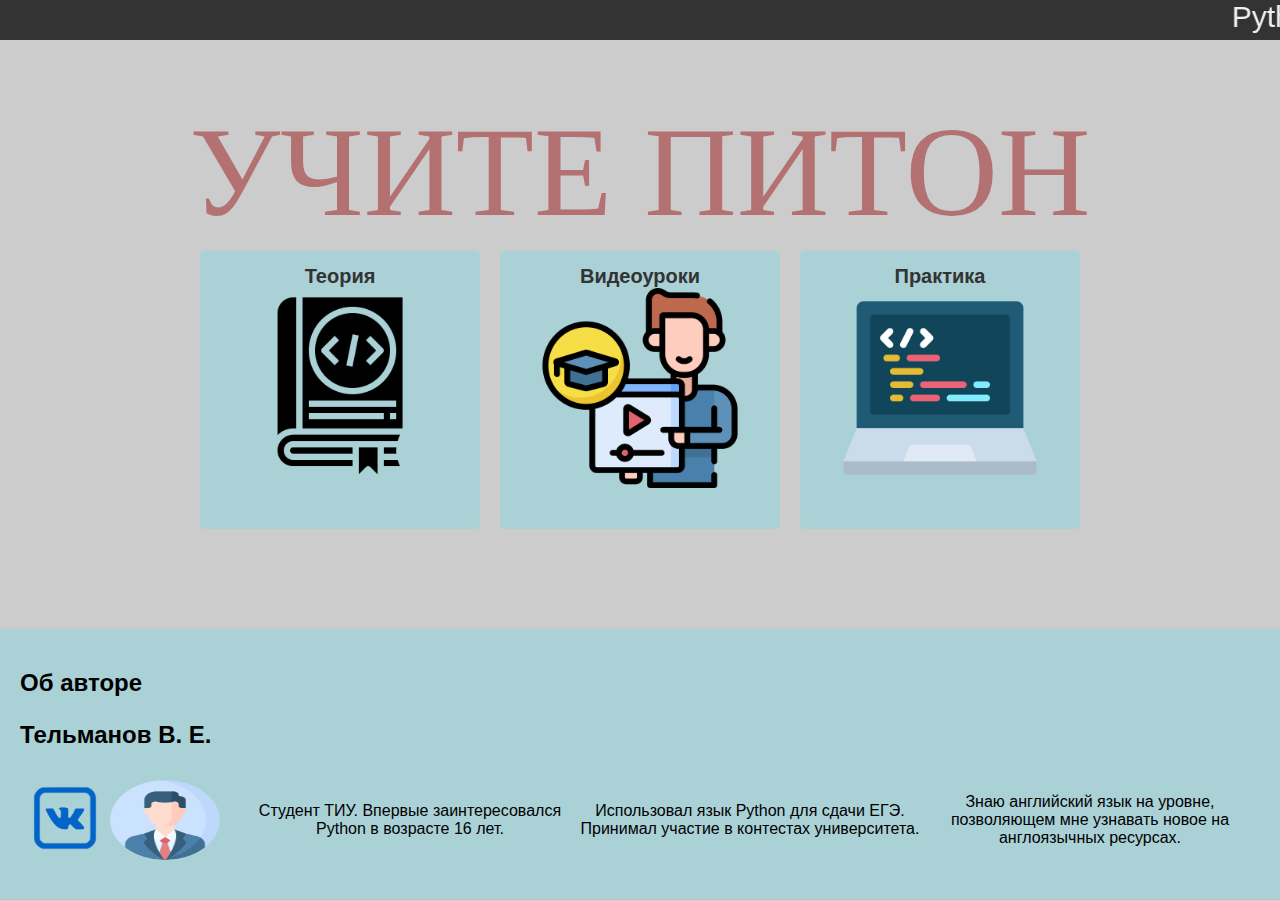
<file: Главная страница.html>
<!DOCTYPE html>
<html lang="en">
<head>
    <meta charset="UTF-8">
    <title>Главная</title>
    <link rel="shortcut icon" type="image/ico" href="python-logo.png"/>
    <link rel="shortcut icon" type="image/ico" href="python-logo.png"/>
    <style>
    .parent {
    justify-content: center;
    }

    .wrapper {
    display: flex;
    margin: auto;
    width: 900px;
    text-align: center;
    padding-top: 15px;
    padding-bottom: 100px;
    }

    .button {
      top: 50%;   /* Вертикально по центру */
      left: 50%;  /* Горизонтально по центру */

      width: 150px;
      height: 250px;
      flex: 1 1 0;
      margin: 0 10px;
      display: inline-block;

      max-width: 300px;
      padding: 14px 20px;
      border-radius: 5px;
      background: #4ddcef45;
      color: #333333;
      font-size: 1.25em;
      font-weight: 700;
      text-align: center;
      cursor: pointer;
      -webkit-transition: background-color .1s ease-out;
      transition: background-color .1s ease-out;
      -webkit-user-select: none;
      -moz-user-select: none;
      -ms-user-select: none;
      user-select: none;
    }

    .button img {
        width: 200px;  /* Измените размер по вашему вкусу */
        height: 200px;
    }

    .hero__title {
        font-family: Rubik One;
        text-transform: uppercase;
        font-weight: 300;
        font-size: 8em;
        line-height: 1em;
        text-align: center;
        margin: 0.5em 0 0;
        -webkit-transition: font-size .2s;
        transition: font-size .2s;
        -webkit-transition: all .2s ease;
        transition: all .2s ease;
        color: #4c62ba;
        background-size: 200%;
        -webkit-animation: a 10s ease infinite;
        -webkit-background-clip: text;
        -webkit-text-fill-color: #b47171;
    }


    .about-author {
        background: #4ddcef45;
        padding: 20px;
        margin-bottom: 0px;
        height: 230px;
        margin: 0px;
        box-shadow: 0 2px 5px rgba(0, 0, 0, 0.1);
    }

    .author-info {
        display: flex;
        align-items: center;
    }

    .author-photo {
        width: 300px;
        height: 80px;
        border-radius: 50%;
        margin-right: 20px;
    }

    .author-name {
        font-weight: bold;
        font-size: 1.5rem;
    }

    .author-about {
        top: 0px;
        font-size: 1rem;
        width: 75%;
        text-align: center;
    }

    </style>
    <link rel="stylesheet" href="_static/classic.css" type="text/css"/>
    <link rel="stylesheet" href="_static/pygments.css" type="text/css"/>
</head>
<body>

<style> body {background: #ccc;} </style>
<marquee
        style="color:#f1f1f1;height: 80px;padding:0px;width: 97,5%;margin-left:0px;overflow: hidden;background: #333;animation: scroll 10s linear infinite;height: 40px;font-size: 30px">
    Python - это эксперимент по определению степени свободы программистов. - Гвидо
</marquee>

<div class="hero__title">Учите Питон</div>


<div class="wrapper" style="text-align: center;">
    <a class="button button--option" href="Книга.html" target="_blank">
        Теория
        <img src="теория.png" alt="Теория">
    </a>
    <a class="button button--option" href="Обучающие видео.html" target="_blank">
        Видеоуроки
        <img src="видеоуроки.png" alt="Видеоуроки">
    </a>
    <a class="button button--option" href="Exercieses.html" target="_blank">
        Практика
        <img src="praktika.png" alt="Практика">
    </a>
</div>

<div class="about-author">
    <h2 style="margin-top: 20px;">Об авторе</h2>
    <p class="author-name">Тельманов В. Е.</p>
    <div class="author-info">
        <a href="https://vk.com/..." target="_blank"><img src="VK2.png"> </a>
        <img src="автор.png" alt="Автор" class="author-photo">
        <p class="author-about"> Студент ТИУ. Впервые заинтересовался Python в возрасте 16 лет.</p>
        <p class="author-about"> Использовал язык Python для сдачи ЕГЭ. Принимал участие в контестах университета.</p>
        <p class="author-about"> Знаю английский язык на уровне, позволяющем мне узнавать новое на англоязычных ресурсах.</p>
    </div>
</div>


</body>
</html>
</file>
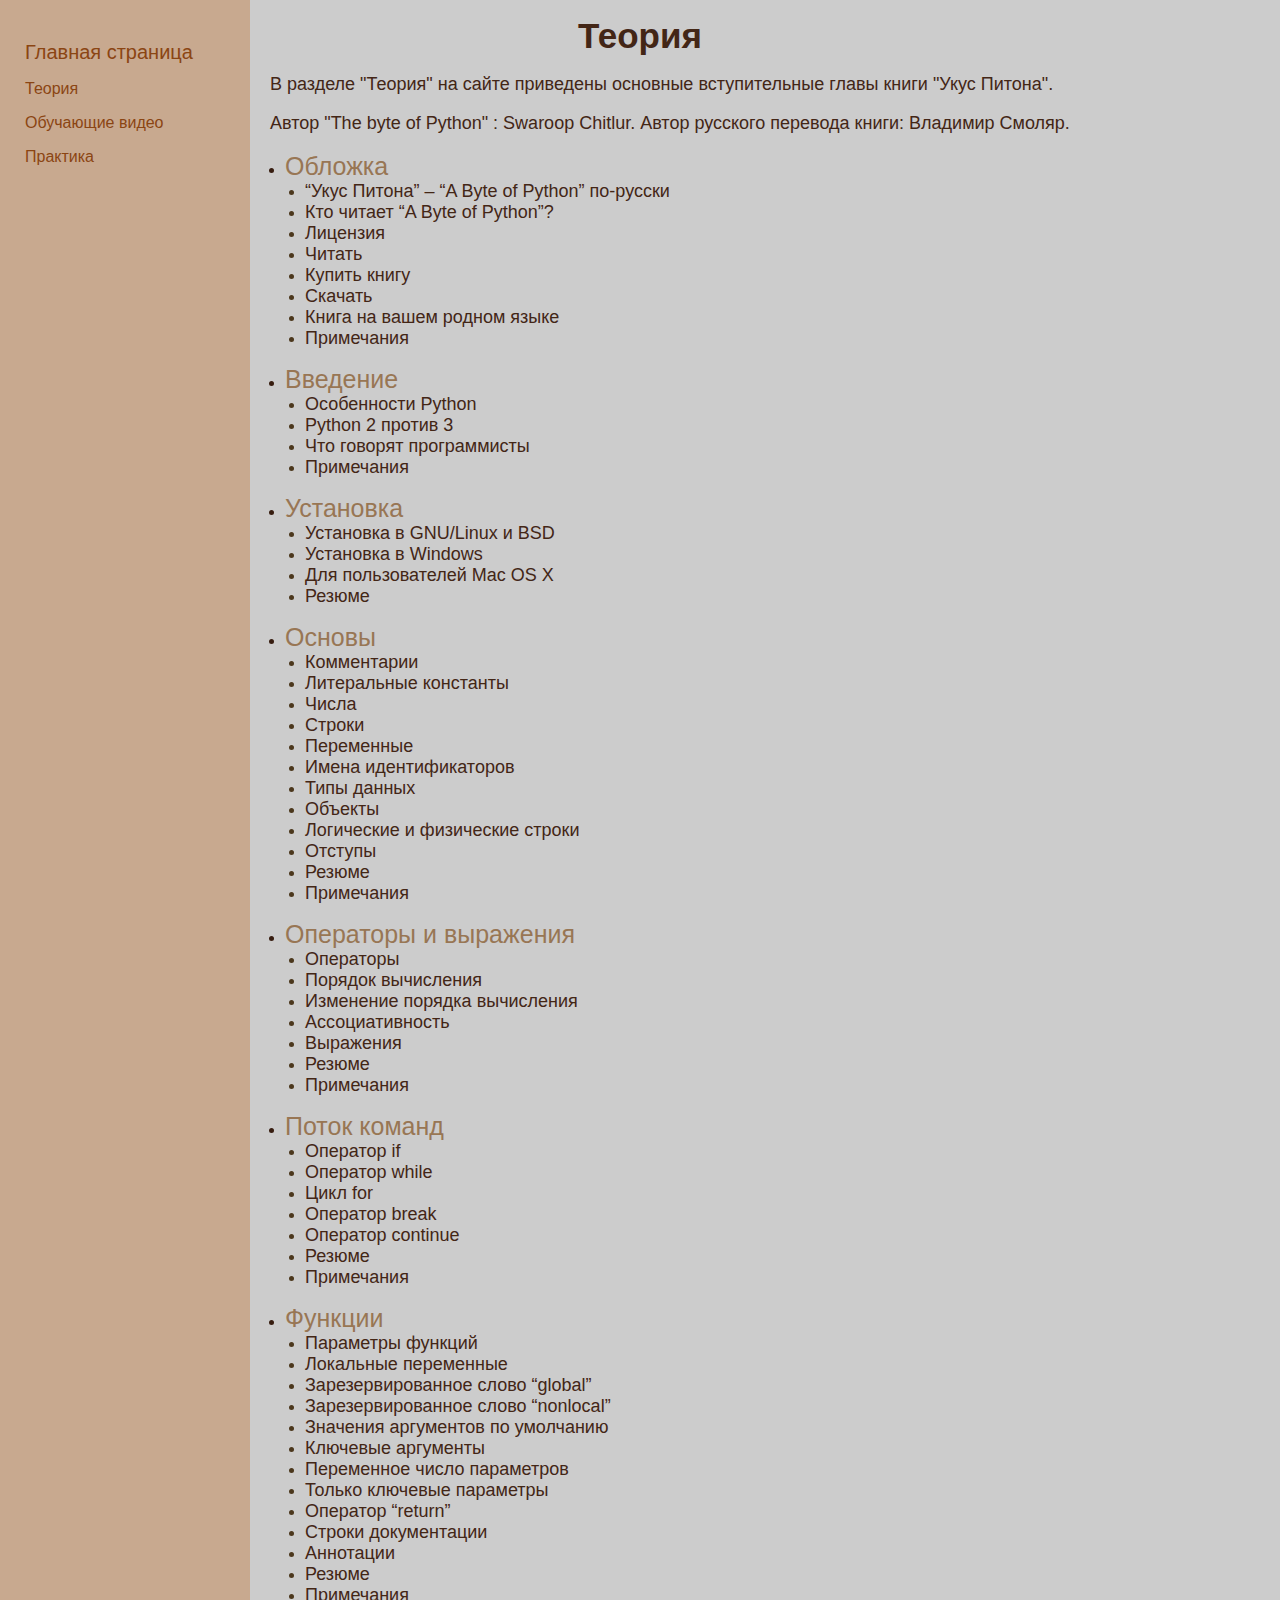
<file: Книга.html>
<!DOCTYPE html>
<html lang="en">
<head>
    <link rel="stylesheet" href="_static/classic.css" type="text/css"/>
    <link rel="stylesheet" href="_static/pygments.css" type="text/css"/>

    <style>
    .ul1 {
        margin-left: 245px;
        color: #371D10;
        text-decoration: none;
    }
    .ul2 {
        margin-left: 265px;
        color: #4B371C;
        text-decoration: none;
    }
    .letters_1 {
        font-size: 25px;
         color: #987654;
         text-decoration: none;
    }
    .letters_2 {
        font-size: 18px;
        color: #432616;
        text-decoration: none;
    }
    </style>

    <meta charset="UTF-8">
    <title>Содержание</title>
    <link rel="shortcut icon" type="image/ico" href="python-logo.png"/>
</head>
<body>
<style> body {background: #ccc;} </style>

<div style="float: left;position: absolute;top: 0px; width: 200px;height: 1565px; padding: 25px;background: #C8A98F;color: #8B4513;margin: 0px;">
    <p><A href="Главная страница.html" style="color: #8B4513;font-size: 20px;text-decoration: none;" target="_blank">Главная
        страница</A></p>

    <p><A href="Книга.html" style="color: #8B4513;text-decoration: none;" target="_blank">Теория</A></p>

    <p><A href="Обучающие видео.html" style="color: #8B4513;text-decoration: none;" target="_blank">Обучающие видео</A>
    </p>

    <p><A href="Exercieses.html" style="color: #8B4513;text-decoration: none;" target="_blank">Практика</A></p>
</div>

<p><strong class='letters_2'
           style="font-size: 35px; text-align: center; margin: auto; display: block;">Теория</strong> </strong> </p>
<p class="letters_2" style="margin-left: 270px;">В разделе "Теория" на сайте приведены основные вступительные главы
    книги "Укус Питона".</p>
<p class="letters_2" style="margin-left: 270px;">Автор "The byte of Python" : Swaroop Chitlur. Автор русского перевода
    книги: Владимир Смоляр.</p>

<ul>
    <li class="ul1"><a class="letters_1" href="frontpage.html" target="_blank">Обложка</a>
    <li class="ul2"><a class="letters_2" href="frontpage.html#a-byte-of-python" target="_blank">&#8220;Укус Питона&#8221; &#8211;
        &#8220;A Byte of Python&#8221; по-русски</a></li>
    <li class="ul2"><a class="letters_2" href="frontpage.html#who-reads-a-byte-of-python" target="_blank">Кто читает &#8220;A Byte of
        Python&#8221;?</a></li>
    <li class="ul2"><a class="letters_2" href="frontpage.html#id8" target="_blank">Лицензия</a></li>
    <li class="ul2"><a class="letters_2" href="frontpage.html#id10" target="_blank">Читать</a></li>
    <li class="ul2"><a class="letters_2" href="frontpage.html#id13" target="_blank">Купить книгу</a></li>
    <li class="ul2"><a class="letters_2" href="frontpage.html#id15" target="_blank">Скачать</a></li>
    <li class="ul2"><a class="letters_2" href="frontpage.html#id20" target="_blank">Книга на вашем родном языке</a></li>
    <li class="ul2"><a class="letters_2" href="frontpage.html#id21" target="_blank">Примечания</a></li>
</ul>
</li>

<ul>
    <li class="ul1"><a class="letters_1" href="introduction.html" target="_blank">Введение</a>
    <li class="ul2"><a class="letters_2" href="introduction.html#python" target="_blank">Особенности Python</a></li>
    <li class="ul2"><a class="letters_2" href="introduction.html#python-2-3" target="_blank">Python 2 против 3</a></li>
    <li class="ul2"><a class="letters_2" href="introduction.html#id14" target="_blank">Что говорят программисты</a></li>
    <li class="ul2"><a class="letters_2" href="introduction.html#id17" target="_blank">Примечания</a></li>
</ul>
</li>

<ul>
    <li class="ul1"><a class="letters_1" href="installation.html" target="_blank">Установка</a>
    <li class="ul2"><a class="letters_2" href="installation.html#gnu-linux-bsd" target="_blank">Установка в GNU/Linux и
        BSD</a></li>
    <li class="ul2"><a class="letters_2" href="installation.html#windows" target="_blank">Установка в Windows</a></li>
    <li class="ul2"><a class="letters_2" href="installation.html#mac-os-x" target="_blank">Для пользователей Mac OS
        X</a></li>
    <li class="ul2"><a class="letters_2" href="installation.html#id3" target="_blank">Резюме</a></li>
</ul>
</li>

<ul>
    <li class="ul1"><a class="letters_1" href="basics.html" target="_blank">Основы</a>
    <li class="ul2"><a class="letters_2" href="basics.html#id2" target="_blank">Комментарии</a></li>
    <li class="ul2"><a class="letters_2" href="basics.html#id4" target="_blank">Литеральные константы</a></li>
    <li class="ul2"><a class="letters_2" href="basics.html#id6" target="_blank">Числа</a></li>
    <li class="ul2"><a class="letters_2" href="basics.html#id7" target="_blank">Строки</a></li>
    <li class="ul2"><a class="letters_2" href="basics.html#id14" target="_blank">Переменные</a></li>
    <li class="ul2"><a class="letters_2" href="basics.html#id15" target="_blank">Имена идентификаторов</a></li>
    <li class="ul2"><a class="letters_2" href="basics.html#id16" target="_blank">Типы данных</a></li>
    <li class="ul2"><a class="letters_2" href="basics.html#id17" target="_blank">Объекты</a></li>
    <li class="ul2"><a class="letters_2" href="basics.html#id19" target="_blank">Логические и физические строки</a></li>
    <li class="ul2"><a class="letters_2" href="basics.html#id20" target="_blank">Отступы</a></li>
    <li class="ul2"><a class="letters_2" href="basics.html#id21" target="_blank">Резюме</a></li>
    <li class="ul2"><a class="letters_2" href="basics.html#id22" target="_blank">Примечания</a></li>
</ul>
</li>

<ul>
    <li class="ul1"><a class="letters_1" href="operators_and_expressions.html" target="_blank">Операторы и выражения</a>
    <li class="ul2"><a class="letters_2" href="operators_and_expressions.html#id2" target="_blank">Операторы</a></li>
    <li class="ul2"><a class="letters_2" href="operators_and_expressions.html#id5" target="_blank">Порядок
        вычисления</a></li>
    <li class="ul2"><a class="letters_2" href="operators_and_expressions.html#changing-the-order-of-evaluation"
                       target="_blank">Изменение порядка вычисления</a></li>
    <li class="ul2"><a class="letters_2" href="operators_and_expressions.html#id8" target="_blank">Ассоциативность</a>
    </li>
    <li class="ul2"><a class="letters_2" href="operators_and_expressions.html#id9" target="_blank">Выражения</a></li>
    <li class="ul2"><a class="letters_2" href="operators_and_expressions.html#id10" target="_blank">Резюме</a></li>
    <li class="ul2"><a class="letters_2" href="operators_and_expressions.html#id11" target="_blank">Примечания</a></li>
</ul>
</li>

<ul>
    <li class="ul1"><a class="letters_1" href="control_flow.html" target="_blank">Поток команд</a>
    <li class="ul2"><a class="letters_2" href="control_flow.html#if" target="_blank">Оператор if</a></li>
    <li class="ul2"><a class="letters_2" href="control_flow.html#while" target="_blank">Оператор while</a></li>
    <li class="ul2"><a class="letters_2" href="control_flow.html#for" target="_blank">Цикл for</a></li>
    <li class="ul2"><a class="letters_2" href="control_flow.html#break" target="_blank">Оператор break</a></li>
    <li class="ul2"><a class="letters_2" href="control_flow.html#continue" target="_blank">Оператор continue</a></li>
    <li class="ul2"><a class="letters_2" href="control_flow.html#id11" target="_blank">Резюме</a></li>
    <li class="ul2"><a class="letters_2" href="control_flow.html#id12" target="_blank">Примечания</a></li>
</ul>
</li>

<ul>
    <li class="ul1"><a class="letters_1" href="functions.html" target="_blank">Функции</a>
    <li class="ul2"><a class="letters_2" href="functions.html#id2" target="_blank">Параметры функций</a></li>
    <li class="ul2"><a class="letters_2" href="functions.html#id3" target="_blank">Локальные переменные</a></li>
    <li class="ul2"><a class="letters_2" href="functions.html#global" target="_blank">Зарезервированное слово &#8220;global&#8221;</a>
    </li>
    <li class="ul2"><a class="letters_2" href="functions.html#nonlocal" target="_blank">Зарезервированное слово &#8220;nonlocal&#8221;</a>
    </li>
    <li class="ul2"><a class="letters_2" href="functions.html#id4" target="_blank">Значения аргументов по умолчанию</a>
    </li>
    <li class="ul2"><a class="letters_2" href="functions.html#id8" target="_blank">Ключевые аргументы</a></li>
    <li class="ul2"><a class="letters_2" href="functions.html#id10" target="_blank">Переменное число параметров </a>
    </li>
    <li class="ul2"><a class="letters_2" href="functions.html#id11" target="_blank">Только ключевые параметры</a></li>
    <li class="ul2"><a class="letters_2" href="functions.html#return" target="_blank">Оператор &#8220;return&#8221;</a>
    </li>
    <li class="ul2"><a class="letters_2" href="functions.html#id14" target="_blank">Строки документации </a></li>
    <li class="ul2"><a class="letters_2" href="functions.html#id16" target="_blank">Аннотации</a></li>
    <li class="ul2"><a class="letters_2" href="functions.html#id17" target="_blank">Резюме</a></li>
    <li class="ul2"><a class="letters_2" href="functions.html#id18" target="_blank">Примечания</a></li>
</ul>
</li>

</body>
</html>
</file>
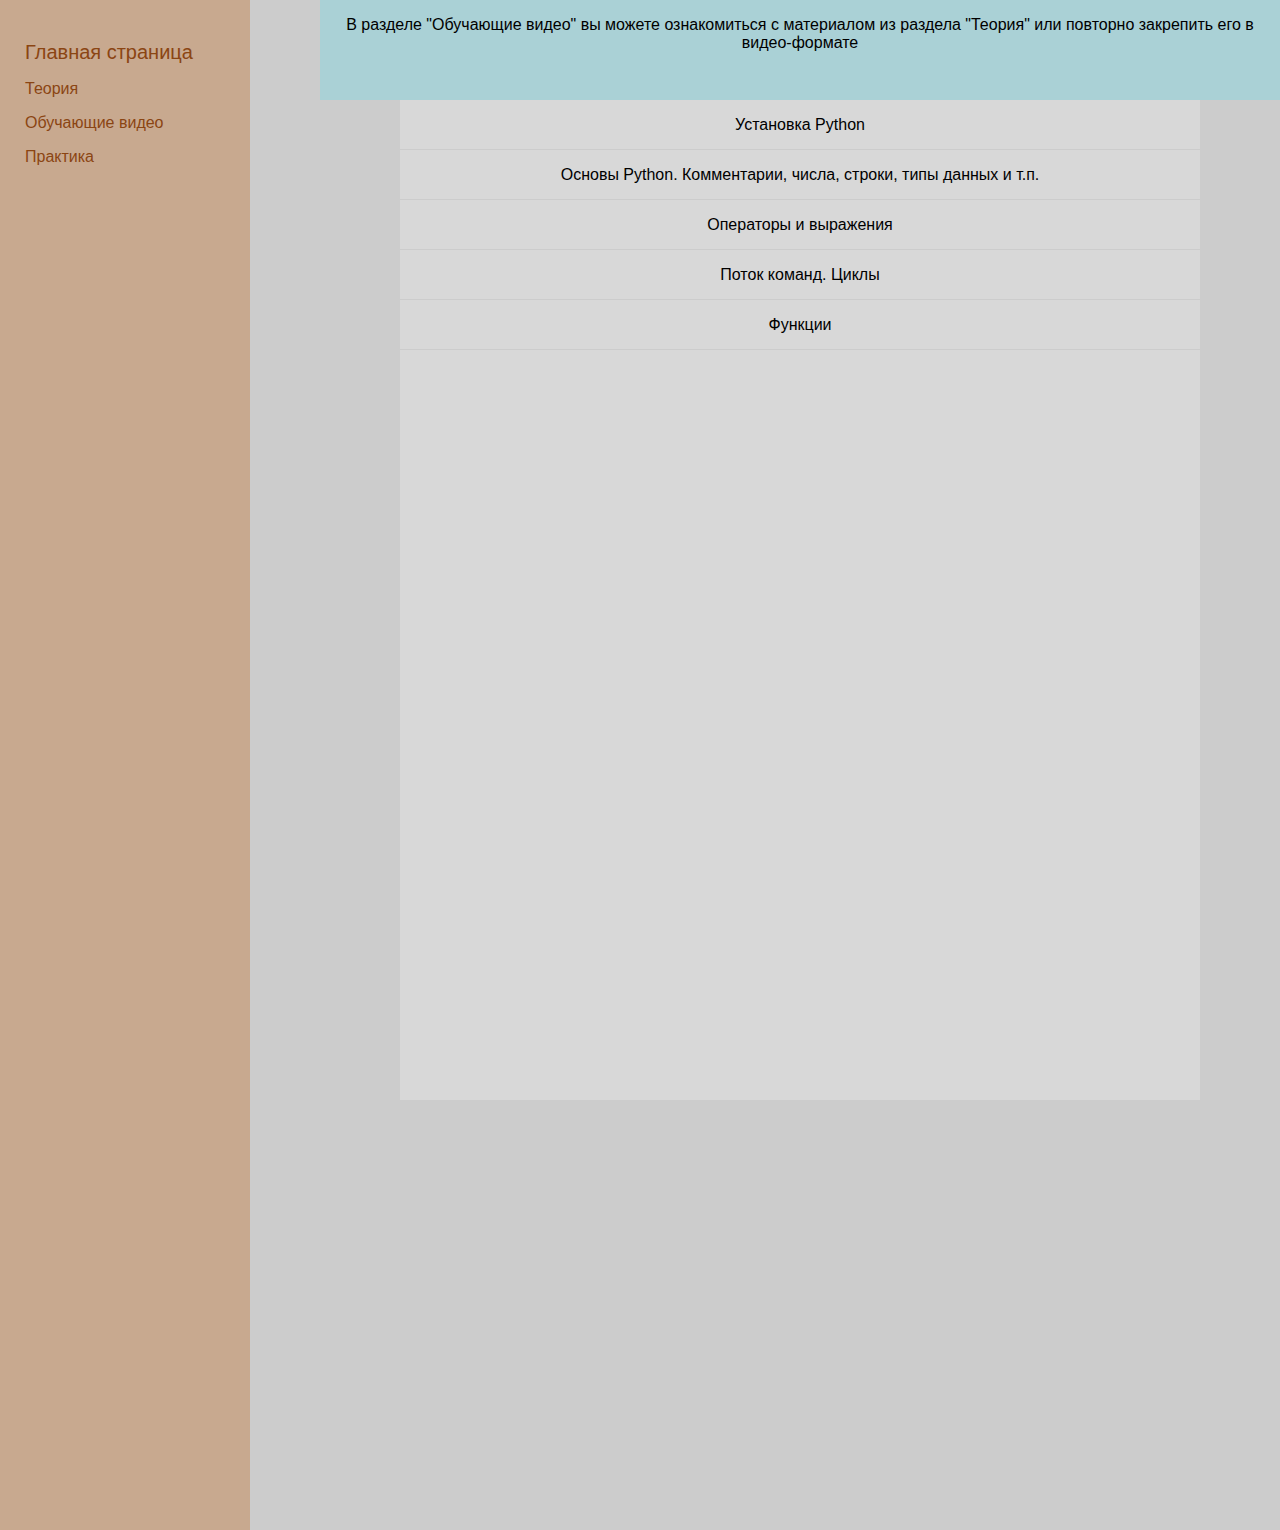
<file: Обучающие видео.html>
<!DOCTYPE html>
<html lang="en">
<head>
    <meta charset="UTF-8">
    <title>Видеоуроки</title>
    <link rel="shortcut icon" type="image/ico" href="python-logo.png"/>
    <link rel="stylesheet" href="_static/classic.css" type="text/css"/>
    <link rel="stylesheet" href="_static/pygments.css" type="text/css"/>
    <style>
    * {
      box-sizing: border-box;
    }
    .left-col {
      position: absolute;
      top: 0;
      left: 0;
      width: 500px;
    }

    body {
      height: 100vh;
      display: flex;
    }

    .menu {
        position: absolute;
        top: 100px;
      width: 800px;
       margin-left: 400px;
      background: #d8d8d8;
      height: 1000px;
    }

    .menu-item {
      width: 100%;
      height: 50px;
      line-height: 50px;
      text-align: center;
      cursor: pointer;
      border-bottom: 1px solid #ccc;
    }

    .content {
      max-height: 0;
      overflow: hidden;
      transition: max-height 0.3s ease-in-out;
    }

    .content.open {
      max-height: 700px;
    }


















    </style>
</head>
<body style="background: #ccc;">
<div style="float: left;position: absolute;top: 0px; width: 250px;height: 1530px; padding: 25px;background: #C8A98F;color: #8B4513;margin: 0px;">
    <p><A href="Главная страница.html" style="color: #8B4513;font-size: 20px;text-decoration: none;" target="_blank">Главная
        страница</A></p>

    <p><A href="Книга.html" style="color: #8B4513;text-decoration: none;" target="_blank">Теория</A></p>

    <p><A href="Обучающие видео.html" style="color: #8B4513;text-decoration: none;" target="_blank">Обучающие видео</A>
    </p>

    <p><A href="Exercieses.html" style="color: #8B4513;text-decoration: none;" target="_blank">Практика</A></p>
</div>

<div style="width: 1000px; height: 100px; position: relative; top: 0px; text-align: center; display: inline; margin-left: 320px; background: #4ddcef45;">
    <p>В разделе "Обучающие видео" вы можете ознакомиться с материалом из раздела "Теория" или повторно закрепить его в
        видео-формате</p>
</div>


<div class="menu">
    <div class="menu-item" id="item1">Установка Python</div>
    <div class="content" id="content1">

        <iframe style="text-align: center; margin: auto; display: block;" width="560" height="315"
                src="https://www.youtube.com/embed/IU4-19ofajg"
                frameborder="0"
                allow="accelerometer; autoplay; clipboard-write; encrypted-media; gyroscope; picture-in-picture"
                allowfullscreen></iframe>

    </div>
    <div class="menu-item" id="item2">Основы Python. Комментарии, числа, строки, типы данных и т.п.</div>
    <div class="content" id="content2">
        <iframe style="text-align: center; margin: auto; display: block;" width="560" height="315"
                src="https://www.youtube.com/embed/GmMD6gQYWe4"
                frameborder="0"
                allow="accelerometer; autoplay; clipboard-write; encrypted-media; gyroscope; picture-in-picture"
                allowfullscreen></iframe>
        <iframe style="text-align: center; margin: auto; display: block;" width="560" height="315"
                src="https://www.youtube.com/embed/kBiH-tVm9Lo"
                frameborder="0"
                allow="accelerometer; autoplay; clipboard-write; encrypted-media; gyroscope; picture-in-picture"
                allowfullscreen></iframe>

    </div>
    <div class="menu-item" id="item3">Операторы и выражения</div>
    <div class="content" id="content3">
        <iframe style="text-align: center; margin: auto; display: block;" width="560" height="315"
                src="https://www.youtube.com/embed/h3Bqw5zltPI"
                frameborder="0"
                allow="accelerometer; autoplay; clipboard-write; encrypted-media; gyroscope; picture-in-picture"
                allowfullscreen></iframe>
    </div>

    <div class="menu-item" id="item4">Поток команд. Циклы</div>
    <div class="content" id="content4">
        <iframe style="text-align: center; margin: auto; display: block;" width="560" height="315"
                src="https://www.youtube.com/embed/vMD6-jzgDvI"
                frameborder="0"
                allow="accelerometer; autoplay; clipboard-write; encrypted-media; gyroscope; picture-in-picture"
                allowfullscreen></iframe>
        <iframe style="text-align: center; margin: auto; display: block;" width="560" height="315"
                src="https://www.youtube.com/embed/m2KNL6d0FNU"
                frameborder="0"
                allow="accelerometer; autoplay; clipboard-write; encrypted-media; gyroscope; picture-in-picture"
                allowfullscreen></iframe>
    </div>

    <div class="menu-item" id="item5">Функции</div>
    <div class="content" id="content5">
        <iframe style="text-align: center; margin: auto; display: block;" width="560" height="315"
                src="https://www.youtube.com/embed/DJAlfolEv9A"
                frameborder="0"
                allow="accelerometer; autoplay; clipboard-write; encrypted-media; gyroscope; picture-in-picture"
                allowfullscreen></iframe>
        <iframe style="text-align: center; margin: auto; display: block;" width="560" height="315"
                src="https://www.youtube.com/embed/6K5v4--G__U"
                frameborder="0"
                allow="accelerometer; autoplay; clipboard-write; encrypted-media; gyroscope; picture-in-picture"
                allowfullscreen></iframe>
    </div>
</div>
<script>
    const items = document.querySelectorAll('.menu-item');
    const contents = document.querySelectorAll('.content');

    for (let i = 0; i < items.length; i++) {
      items[i].addEventListener('click', () => {
        contents[i].classList.toggle('open');
        for (let j = 0; j < contents.length; j++) {
          if (j != i && contents[j].classList.contains('open')) {
            contents[j].classList.remove('open');
          }
        }
      });
    }






</script>
</body>
</html>
</file>
<file: _static/classic.css>
@import url("basic.css");

/* -- page layout ----------------------------------------------------------- */

body {
    font-family: sans-serif;
    font-size: 100%;
    background-color: #11303d;
    color: #000;
    margin: 0;
    padding: 0;
}

div.document {
    background-color: #1c4e63;
}

div.documentwrapper {
    float: left;
    width: 100%;
}

div.bodywrapper {
    margin: 0 0 0 230px;
}

div.body {
    background-color: #ffffff;
    color: #000000;
    padding: 0 20px 30px 20px;
}

div.footer {
    color: #ffffff;
    width: 100%;
    padding: 9px 0 9px 0;
    text-align: center;
    font-size: 75%;
}

div.footer a {
    color: #ffffff;
    text-decoration: underline;
}

div.related {
    background-color: #133f52;
    line-height: 30px;
    color: #ffffff;
}

div.related a {
    color: #ffffff;
}

div.sphinxsidebar {
}

div.sphinxsidebar h3 {
    font-family: 'Trebuchet MS', sans-serif;
    color: #ffffff;
    font-size: 1.4em;
    font-weight: normal;
    margin: 0;
    padding: 0;
}

div.sphinxsidebar h3 a {
    color: #ffffff;
}

div.sphinxsidebar h4 {
    font-family: 'Trebuchet MS', sans-serif;
    color: #ffffff;
    font-size: 1.3em;
    font-weight: normal;
    margin: 5px 0 0 0;
    padding: 0;
}

div.sphinxsidebar p {
    color: #ffffff;
}

div.sphinxsidebar p.topless {
    margin: 5px 10px 10px 10px;
}

div.sphinxsidebar ul {
    margin: 10px;
    padding: 0;
    color: #ffffff;
}

div.sphinxsidebar a {
    color: #98dbcc;
}

div.sphinxsidebar input {
    border: 1px solid #98dbcc;
    font-family: sans-serif;
    font-size: 1em;
}



/* -- hyperlink styles ------------------------------------------------------ */

a {
    color: #355f7c;
    text-decoration: none;
}

a:visited {
    color: #355f7c;
    text-decoration: none;
}

a:hover {
    text-decoration: underline;
}



/* -- body styles ----------------------------------------------------------- */

div.body h1,
div.body h2,
div.body h3,
div.body h4,
div.body h5,
div.body h6 {
    font-family: 'Trebuchet MS', sans-serif;
    background-color: #f2f2f2;
    font-weight: normal;
    color: #20435c;
    border-bottom: 1px solid #ccc;
    margin: 20px -20px 10px -20px;
    padding: 3px 0 3px 10px;
}

div.body h1 { margin-top: 0; font-size: 200%; }
div.body h2 { font-size: 160%; }
div.body h3 { font-size: 140%; }
div.body h4 { font-size: 120%; }
div.body h5 { font-size: 110%; }
div.body h6 { font-size: 100%; }

a.headerlink {
    color: #c60f0f;
    font-size: 0.8em;
    padding: 0 4px 0 4px;
    text-decoration: none;
}

a.headerlink:hover {
    background-color: #c60f0f;
    color: white;
}

div.body p, div.body dd, div.body li, div.body blockquote {
    text-align: justify;
    line-height: 130%;
}

div.admonition p.admonition-title + p {
    display: inline;
}

div.admonition p {
    margin-bottom: 5px;
}

div.admonition pre {
    margin-bottom: 5px;
}

div.admonition ul, div.admonition ol {
    margin-bottom: 5px;
}

div.note {
    background-color: #DCDCDC;
    border: 1px solid #ccc;
    width: 1200px;
}

div.seealso {
    background-color: #ffc;
    border: 1px solid #ff6;
}

div.topic {
    background-color: #eee;
}

div.warning {
    background-color: #ffe4e4;
    border: 1px solid #f66;
}

p.admonition-title {
    display: inline;
}

p.admonition-title:after {
    content: ":";
}

pre {
    width: 1185px;
    padding: 5px;
    background-color: #DCDCDC;
    color: #333333;
    line-height: 120%;
    border: 1px solid #ddd;
    border-left: none;
    border-right: none;
}

code {
    background-color: #ddd;
    padding: 0 1px 0 1px;
    font-size: 0.95em;
}

th {
    background-color: #ddd;
}

.warning code {
    background: #efc2c2;
}

.note code {
    background: #d6d6d6;
}

.viewcode-back {
    font-family: sans-serif;
}

div.viewcode-block:target {
    background-color: #f4debf;
    border-top: 1px solid #ac9;
    border-bottom: 1px solid #ac9;
}

div.code-block-caption {
    color: #eee;
    background-color: #1c4e63;
}
</file>
<file: _static/pygments.css>
.highlight .hll { background-color: #ffffcc }
.highlight  { background: #ccc; }
.highlight .c { color: #408090; font-style: italic } /* Comment */
.highlight .err { border: 1px solid #FF0000 } /* Error */
.highlight .k { color: #007020; font-weight: bold } /* Keyword */
.highlight .o { color: #666666 } /* Operator */
.highlight .ch { color: #408090; font-style: italic } /* Comment.Hashbang */
.highlight .cm { color: #408090; font-style: italic } /* Comment.Multiline */
.highlight .cp { color: #007020 } /* Comment.Preproc */
.highlight .cpf { color: #408090; font-style: italic } /* Comment.PreprocFile */
.highlight .c1 { color: #408090; font-style: italic } /* Comment.Single */
.highlight .cs { color: #408090; background-color: #fff0f0 } /* Comment.Special */
.highlight .gd { color: #A00000 } /* Generic.Deleted */
.highlight .ge { font-style: italic } /* Generic.Emph */
.highlight .gr { color: #FF0000 } /* Generic.Error */
.highlight .gh { color: #000080; font-weight: bold } /* Generic.Heading */
.highlight .gi { color: #00A000 } /* Generic.Inserted */
.highlight .go { color: #333333 } /* Generic.Output */
.highlight .gp { color: #c65d09; font-weight: bold } /* Generic.Prompt */
.highlight .gs { font-weight: bold } /* Generic.Strong */
.highlight .gu { color: #800080; font-weight: bold } /* Generic.Subheading */
.highlight .gt { color: #0044DD } /* Generic.Traceback */
.highlight .kc { color: #007020; font-weight: bold } /* Keyword.Constant */
.highlight .kd { color: #007020; font-weight: bold } /* Keyword.Declaration */
.highlight .kn { color: #007020; font-weight: bold } /* Keyword.Namespace */
.highlight .kp { color: #007020 } /* Keyword.Pseudo */
.highlight .kr { color: #007020; font-weight: bold } /* Keyword.Reserved */
.highlight .kt { color: #902000 } /* Keyword.Type */
.highlight .m { color: #208050 } /* Literal.Number */
.highlight .s { color: #4070a0 } /* Literal.String */
.highlight .na { color: #4070a0 } /* Name.Attribute */
.highlight .nb { color: #007020 } /* Name.Builtin */
.highlight .nc { color: #0e84b5; font-weight: bold } /* Name.Class */
.highlight .no { color: #60add5 } /* Name.Constant */
.highlight .nd { color: #555555; font-weight: bold } /* Name.Decorator */
.highlight .ni { color: #d55537; font-weight: bold } /* Name.Entity */
.highlight .ne { color: #007020 } /* Name.Exception */
.highlight .nf { color: #06287e } /* Name.Function */
.highlight .nl { color: #002070; font-weight: bold } /* Name.Label */
.highlight .nn { color: #0e84b5; font-weight: bold } /* Name.Namespace */
.highlight .nt { color: #062873; font-weight: bold } /* Name.Tag */
.highlight .nv { color: #bb60d5 } /* Name.Variable */
.highlight .ow { color: #007020; font-weight: bold } /* Operator.Word */
.highlight .w { color: #bbbbbb } /* Text.Whitespace */
.highlight .mb { color: #208050 } /* Literal.Number.Bin */
.highlight .mf { color: #208050 } /* Literal.Number.Float */
.highlight .mh { color: #208050 } /* Literal.Number.Hex */
.highlight .mi { color: #208050 } /* Literal.Number.Integer */
.highlight .mo { color: #208050 } /* Literal.Number.Oct */
.highlight .sa { color: #4070a0 } /* Literal.String.Affix */
.highlight .sb { color: #4070a0 } /* Literal.String.Backtick */
.highlight .sc { color: #4070a0 } /* Literal.String.Char */
.highlight .dl { color: #4070a0 } /* Literal.String.Delimiter */
.highlight .sd { color: #4070a0; font-style: italic } /* Literal.String.Doc */
.highlight .s2 { color: #4070a0 } /* Literal.String.Double */
.highlight .se { color: #4070a0; font-weight: bold } /* Literal.String.Escape */
.highlight .sh { color: #4070a0 } /* Literal.String.Heredoc */
.highlight .si { color: #70a0d0; font-style: italic } /* Literal.String.Interpol */
.highlight .sx { color: #c65d09 } /* Literal.String.Other */
.highlight .sr { color: #235388 } /* Literal.String.Regex */
.highlight .s1 { color: #4070a0 } /* Literal.String.Single */
.highlight .ss { color: #517918 } /* Literal.String.Symbol */
.highlight .bp { color: #007020 } /* Name.Builtin.Pseudo */
.highlight .fm { color: #06287e } /* Name.Function.Magic */
.highlight .vc { color: #bb60d5 } /* Name.Variable.Class */
.highlight .vg { color: #bb60d5 } /* Name.Variable.Global */
.highlight .vi { color: #bb60d5 } /* Name.Variable.Instance */
.highlight .vm { color: #bb60d5 } /* Name.Variable.Magic */
.highlight .il { color: #208050 } /* Literal.Number.Integer.Long */
</file>
